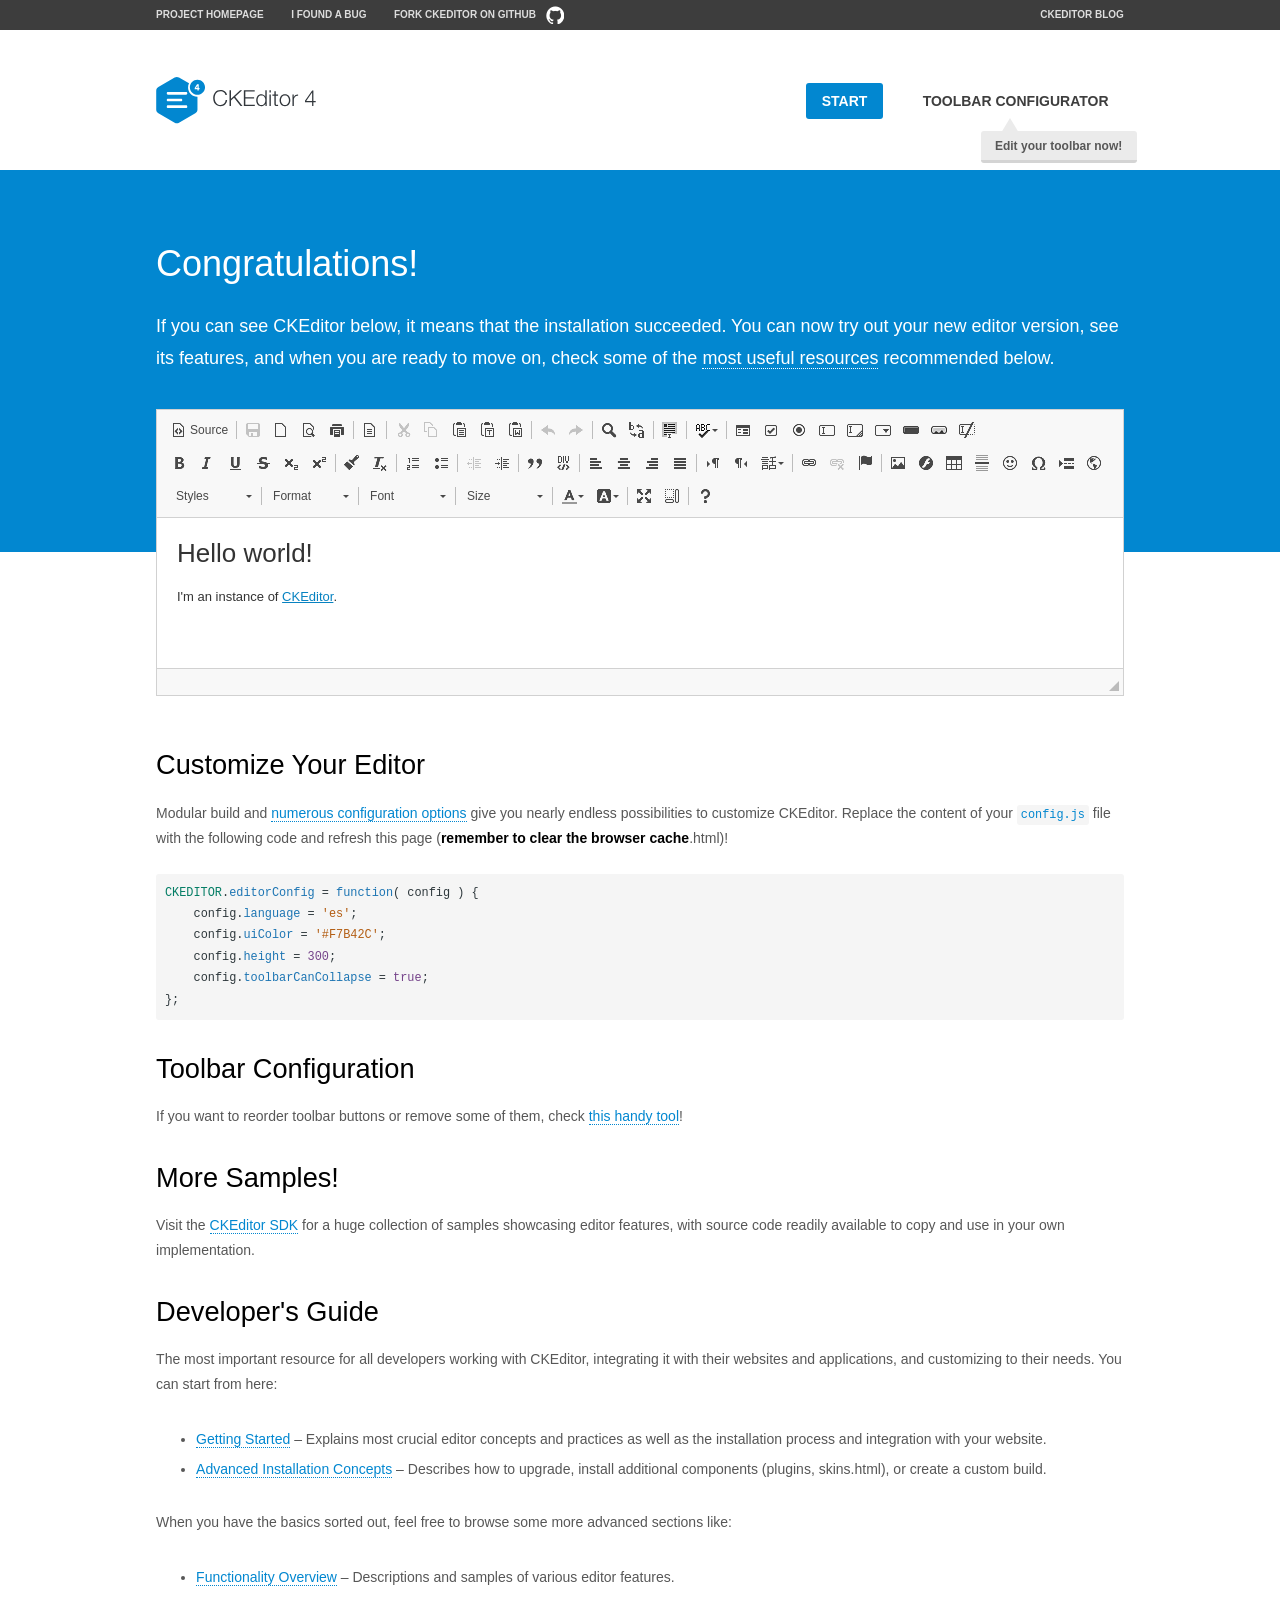
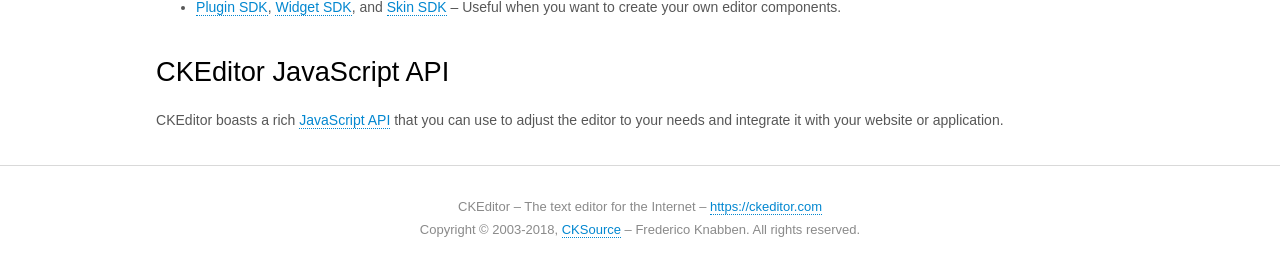
<file: Applaravel/public/admin_asset/ckeditor/samples/index.html>
<!DOCTYPE html>
<!--
Copyright (c) 2003-2018, CKSource - Frederico Knabben. All rights reserved.
For licensing, see LICENSE.md or https://ckeditor.com/legal/ckeditor-oss-license
-->
<html>
<head>
	<meta charset="utf-8">
	<title>CKEditor Sample</title>
	<script src="../ckeditor.js"></script>
	<script src="js/sample.js"></script>
	<link rel="stylesheet" href="css/samples.css">
	<link rel="stylesheet" href="toolbarconfigurator/lib/codemirror/neo.css">
</head>
<body id="main">

<nav class="navigation-a">
	<div class="grid-container">
		<ul class="navigation-a-left grid-width-70">
			<li><a href="https://ckeditor.com/ckeditor-4/">Project Homepage</a></li>
			<li><a href="https://github.com/ckeditor/ckeditor-dev/issues">I found a bug</a></li>
			<li><a href="http://github.com/ckeditor/ckeditor-dev" class="icon-pos-right icon-navigation-a-github">Fork CKEditor on GitHub</a></li>
		</ul>
		<ul class="navigation-a-right grid-width-30">
			<li><a href="https://ckeditor.com/blog/">CKEditor Blog</a></li>
		</ul>
	</div>
</nav>

<header class="header-a">
	<div class="grid-container">
		<h1 class="header-a-logo grid-width-30">
			<a href="index.html"><img src="img/logo.svg" onerror="this.src='img/logo.png'; this.onerror=null;" alt="CKEditor Sample"></a>
		</h1>

		<nav class="navigation-b grid-width-70">
			<ul>
				<li><a href="index.html" class="button-a button-a-background">Start</a></li>
				<li><a href="toolbarconfigurator/index.html" class="button-a">Toolbar configurator <span class="balloon-a balloon-a-nw">Edit your toolbar now!</span></a></li>
			</ul>
		</nav>
	</div>
</header>

<main>
	<div class="adjoined-top">
		<div class="grid-container">
			<div class="content grid-width-100">
				<h1>Congratulations!</h1>
				<p>
					If you can see CKEditor below, it means that the installation succeeded.
					You can now try out your new editor version, see its features, and when you are ready to move on, check some of the <a href="#sample-customize">most useful resources</a> recommended below.
				</p>
			</div>
		</div>
	</div>
	<div class="adjoined-bottom">
		<div class="grid-container">
			<div class="grid-width-100">
				<div id="editor">
					<h1>Hello world!</h1>
					<p>I'm an instance of <a href="https://ckeditor.com">CKEditor</a>.</p>
				</div>
			</div>
		</div>
	</div>

	<div class="grid-container">
		<div class="content grid-width-100">
			<section id="sample-customize">
				<h2>Customize Your Editor</h2>
				<p>Modular build and <a href="https://ckeditor.com/docs/ckeditor4/latest/guide/dev_configuration">numerous configuration options</a> give you nearly endless possibilities to customize CKEditor. Replace the content of your <code><a href="../config.js">config.js</a></code> file with the following code and refresh this page (<strong>remember to clear the browser cache</strong>.html)!</p>
		<pre class="cm-s-neo CodeMirror"><code><span style="padding-right: 0.1px;"><span class="cm-variable">CKEDITOR</span>.<span class="cm-property">editorConfig</span> <span class="cm-operator">=</span> <span class="cm-keyword">function</span>( <span class="cm-def">config</span> ) {</span>
<span style="padding-right: 0.1px;"><span class="cm-tab">	</span><span class="cm-variable-2">config</span>.<span class="cm-property">language</span> <span class="cm-operator">=</span> <span class="cm-string">'es'</span>;</span>
<span style="padding-right: 0.1px;"><span class="cm-tab">	</span><span class="cm-variable-2">config</span>.<span class="cm-property">uiColor</span> <span class="cm-operator">=</span> <span class="cm-string">'#F7B42C'</span>;</span>
<span style="padding-right: 0.1px;"><span class="cm-tab">	</span><span class="cm-variable-2">config</span>.<span class="cm-property">height</span> <span class="cm-operator">=</span> <span class="cm-number">300</span>;</span>
<span style="padding-right: 0.1px;"><span class="cm-tab">	</span><span class="cm-variable-2">config</span>.<span class="cm-property">toolbarCanCollapse</span> <span class="cm-operator">=</span> <span class="cm-atom">true</span>;</span>
<span style="padding-right: 0.1px;">};</span></code></pre>
			</section>

			<section>
				<h2>Toolbar Configuration</h2>
				<p>If you want to reorder toolbar buttons or remove some of them, check <a href="toolbarconfigurator/index.html">this handy tool</a>!</p>
			</section>

			<section>
				<h2>More Samples!</h2>
				<p>Visit the <a href="https://sdk.ckeditor.com">CKEditor SDK</a> for a huge collection of samples showcasing editor features, with source code readily available to copy and use in your own implementation.</p>
			</section>

			<section>
				<h2>Developer's Guide</h2>
				<p>The most important resource for all developers working with CKEditor, integrating it with their websites and applications, and customizing to their needs. You can start from here:</p>
				<ul>
					<li><a href="https://ckeditor.com/docs/ckeditor4/latest/guide/dev_installation.html">Getting Started</a> &ndash; Explains most crucial editor concepts and practices as well as the installation process and integration with your website.</li>
					<li><a href="https://ckeditor.com/docs/ckeditor4/latest/guide/dev_advanced_installation">Advanced Installation Concepts</a> &ndash; Describes how to upgrade, install additional components (plugins, skins.html), or create a custom build.</li>
				</ul>
					<p>When you have the basics sorted out, feel free to browse some more advanced sections like:</p>
				<ul>
					<li><a href="https://ckeditor.com/docs/ckeditor4/latest/guide/dev_features.html">Functionality Overview</a> &ndash; Descriptions and samples of various editor features.</li>
					<li><a href="https://ckeditor.com/docs/ckeditor4/latest/guide/plugin_sdk_intro.html">Plugin SDK</a>, <a href="https://ckeditor.com/docs/ckeditor4/latest/guide/widget_sdk_intro.html">Widget SDK</a>, and <a href="https://ckeditor.com/docs/ckeditor4/latest/guide/skin_sdk_intro.html">Skin SDK</a> &ndash; Useful when you want to create your own editor components.</li>
				</ul>
			</section>

			<section>
				<h2>CKEditor JavaScript API</h2>
				<p>CKEditor boasts a rich <a href="https://ckeditor.com/docs/ckeditor4/latest/api/index.html">JavaScript API</a> that you can use to adjust the editor to your needs and integrate it with your website or application.</p>
			</section>
		</div>
	</div>
</main>

<footer class="footer-a grid-container">
	<div class="grid-container">
		<p class="grid-width-100">
			CKEditor &ndash; The text editor for the Internet &ndash; <a class="samples" href="https://ckeditor.com/">https://ckeditor.com</a>
		</p>
		<p class="grid-width-100" id="copy">
			Copyright &copy; 2003-2018, <a class="samples" href="https://cksource.com/">CKSource</a> &ndash; Frederico Knabben. All rights reserved.
		</p>
	</div>
</footer>
<script>
	initSample();
</script>

</body>
</html>
</file>
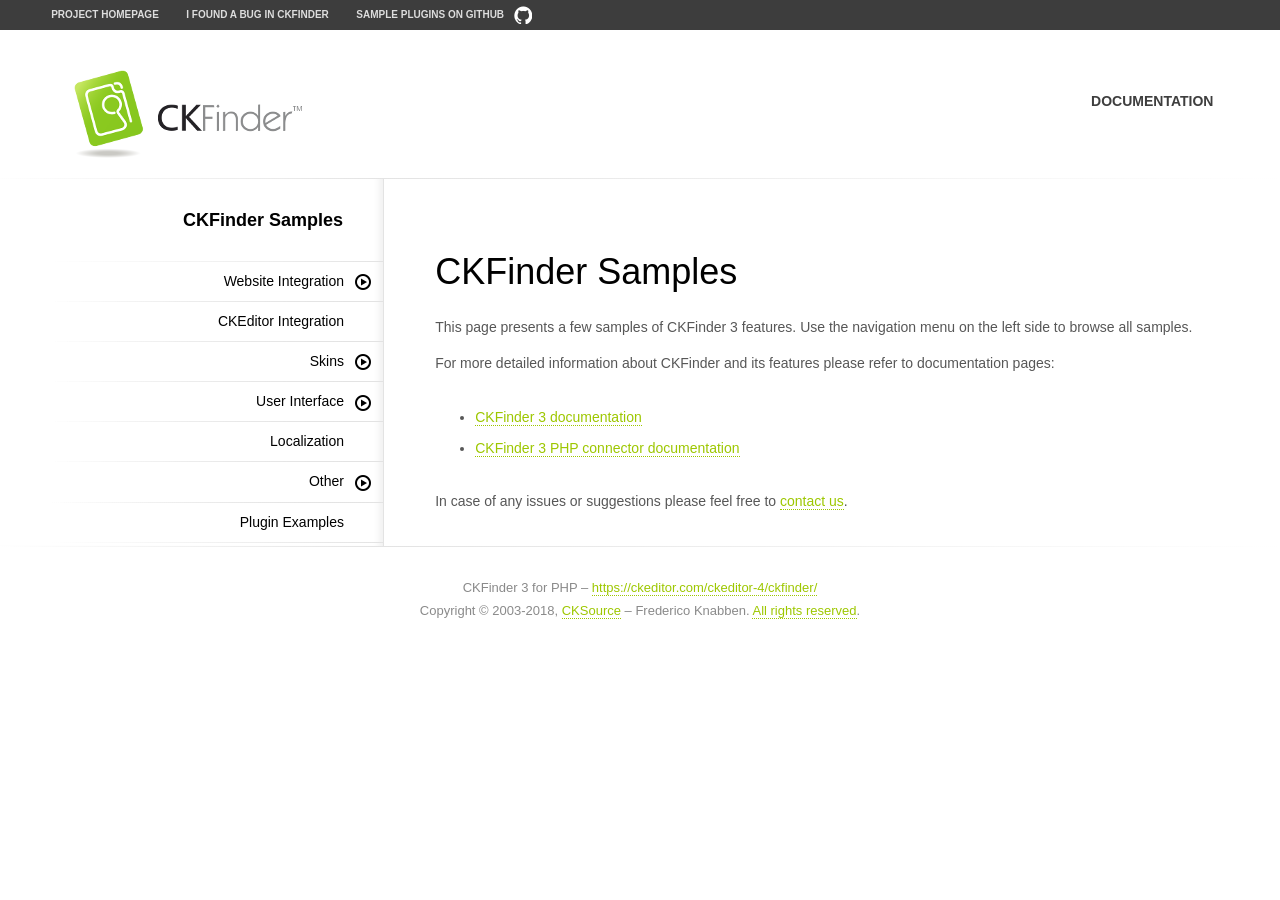
<file: Applaravel/public/admin_asset/ckfinder/samples/index.html>
<!DOCTYPE html>
<!--
Copyright (c) 2007-2018, CKSource - Frederico Knabben. All rights reserved.
For licensing, see LICENSE.html or https://ckeditor.com/sales/license/ckfinder
-->
<html>
<head>
	<meta charset="utf-8">
	<title>CKFinder 3 Samples</title>
	<meta name="viewport" content="width=device-width, initial-scale=1">
	<!--[if lt IE 9]>
	<script src="js/html5shiv.min.js"></script>
	<![endif]-->
	<link href="css/sample.css" rel="stylesheet">
<body>
<header class="header-a">
	<div class="grid-container">
		<h1 class="header-a-logo grid-width-30">
			<a href="index.html"><img src="img/logo.png" alt="CKFinder Logo"></a>
		</h1>
		<nav class="navigation-b grid-width-70">
			<ul>
				<li><a href="https://docs.ckeditor.com/ckfinder/ckfinder3/" class="button-a">Documentation</a></li>
			</ul>
		</nav>
	</div>
</header>
<main class="grid-container">
	<nav class="tree-a tree-a-layout grid-width-30">
		<h1>CKFinder Samples</h1>
		<h2>Website Integration</h2>
		<ul>
			<li><a href="widget.html">Widget</a></li>
			<li><a href="popups.html">Popup</a></li>
			<li><a href="modals.html">Modal</a></li>
			<li><a href="full-page.html">Full Page</a></li>
		</ul>
		<h2 class="tree-a-no-sub"><a href="ckeditor.html">CKEditor Integration</a></h2>
		<h2>Skins</h2>
		<ul>
			<li><a href="skins-moono.html">Moono</a></li>
			<li><a href="skins-jquery-mobile.html">jQuery Mobile</a></li>
		</ul>
		<h2>User Interface</h2>
		<ul>
			<li><a href="user-interface-default.html">Default</a></li>
			<li><a href="user-interface-compact.html">Compact</a></li>
			<li><a href="user-interface-mobile.html">Mobile</a></li>
			<li><a href="user-interface-listview.html">List View</a></li>
		</ul>
		<h2 class="tree-a-no-sub"><a href="localization.html">Localization</a></h2>
		<h2>Other</h2>
		<ul>
			<li><a href="other-read-only.html">Read-only Mode</a></li>
			<li><a href="other-custom-configuration.html">Custom Configuration</a></li>
		</ul>
		<h2 class="tree-a-no-sub"><a href="plugin-examples.html">Plugin Examples</a></h2>
	</nav>
	<section class="content grid-width-70">
		<h1>CKFinder Samples</h1>
		<p>This page presents a few samples of CKFinder 3 features. Use the navigation menu on the left side to browse all samples.</p>
		<p>For more detailed information about CKFinder and its features please refer to documentation pages:</p>
		<ul>
			<li><a href="https://docs.ckeditor.com/ckfinder/ckfinder3/">CKFinder 3 documentation</a></li>
			<li><a href="https://docs.ckeditor.com/ckfinder/ckfinder3-php/">CKFinder 3 PHP connector documentation</a></li>
		</ul>
		<p>In case of any issues or suggestions please feel free to <a href="http://cksource.com/contact">contact us</a>.</p>
	</section>
</main>
<footer class="footer-a grid-container">
	<div class="grid-container">
		<p class="grid-width-100">
			CKFinder 3 for PHP &ndash; <a href="https://ckeditor.com/ckeditor-4/ckfinder/">https://ckeditor.com/ckeditor-4/ckfinder/</a>
		</p>
		<p class="grid-width-100">
			Copyright &copy; 2003-2018, <a class="samples" href="http://cksource.com/">CKSource</a> &ndash; Frederico
			Knabben. <a href="https://ckeditor.com/sales/license/ckfinder">All rights reserved</a>.
		</p>
	</div>
</footer>
<nav class="navigation-a">
	<div class="grid-container">
		<ul class="navigation-a-left grid-width-70">
			<li><a href="https://ckeditor.com/ckeditor-4/ckfinder/">Project Homepage</a></li>
			<li class="global-is-mobile-hidden"><a href="https://github.com/ckfinder/ckfinder/issues">I found a bug in CKFinder</a></li>
			<li class="global-is-mobile-hidden"><a class="icon-pos-right icon-navigation-a-github" href="https://github.com/ckfinder/ckfinder-docs-samples">Sample Plugins on GitHub</a></li>
		</ul>
	</div>
</nav>

<script src="js/sf.js"></script>
<script src="js/tree-a.js"></script>

</body>
</html>
</file>
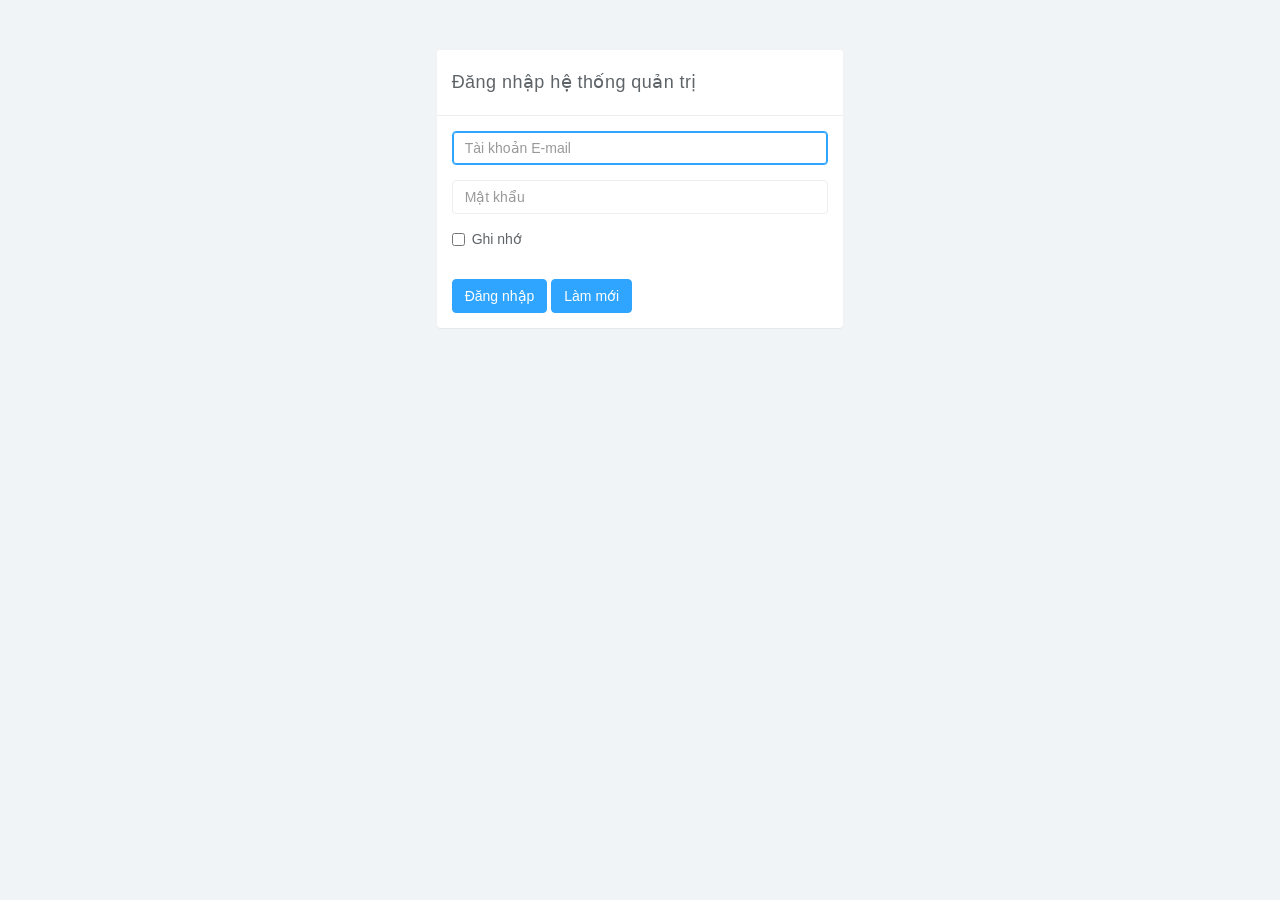
<file: Applaravel/resources/views/data/quantri/index.html>
<!DOCTYPE html>
<html>
    <head>
        <meta charset="utf-8">
        <meta name="viewport" content="width=device-width, initial-scale=1">
        <title>Vietpro Mobile Shop</title>

        <link href="css/bootstrap.min.css" rel="stylesheet">
        <link href="css/datepicker3.css" rel="stylesheet">
        <link href="css/styles.css" rel="stylesheet">

        <!--[if lt IE 9]>
        <script src="js/html5shiv.js"></script>
        <script src="js/respond.min.js"></script>
        <![endif]-->

    </head>

    <body>

        <div class="row">
            <div class="col-xs-10 col-xs-offset-1 col-sm-8 col-sm-offset-2 col-md-4 col-md-offset-4">
                <div class="login-panel panel panel-default">
                    <div class="panel-heading">Đăng nhập hệ thống quản trị</div>
                    <div class="panel-body">
                        <form method="post" role="form">
                            <fieldset>
                                <div class="form-group">
                                    <input class="form-control" placeholder="Tài khoản E-mail" name="email" type="email" autofocus="" required="">
                                </div>
                                <div class="form-group">
                                    <input class="form-control" placeholder="Mật khẩu" name="mk" type="password" required="">
                                </div>
                                <div class="checkbox">
                                    <label>
                                        <input name="check" type="checkbox" value="Remember Me">Ghi nhớ
                                    </label>
                                </div>
                                <br/>
                                <input type="submit" name="submit" value="Đăng nhập" class="btn btn-primary">
                                <input type="reset" name="resset" value="Làm mới" class="btn btn-primary" />							
                            </fieldset>
                        </form>
                    </div>
                </div>
            </div><!-- /.col-->
        </div><!-- /.row -->	



        <script src="js/jquery-1.11.1.min.js"></script>
        <script src="js/bootstrap.min.js"></script>
        <script src="js/chart.min.js"></script>
        <script src="js/chart-data.js"></script>
        <script src="js/easypiechart.js"></script>
        <script src="js/easypiechart-data.js"></script>
        <script src="js/bootstrap-datepicker.js"></script>
        <script>
            !function ($) {
                $(document).on("click", "ul.nav li.parent > a > span.icon", function () {
                    $(this).find('em:first').toggleClass("glyphicon-minus");
                });
                $(".sidebar span.icon").find('em:first').addClass("glyphicon-plus");
            }(window.jQuery);

            $(window).on('resize', function () {
                if ($(window).width() > 768)
                    $('#sidebar-collapse').collapse('show')
            })
            $(window).on('resize', function () {
                if ($(window).width() <= 767)
                    $('#sidebar-collapse').collapse('hide')
            })
        </script>	
    </body>

</html>
</file>
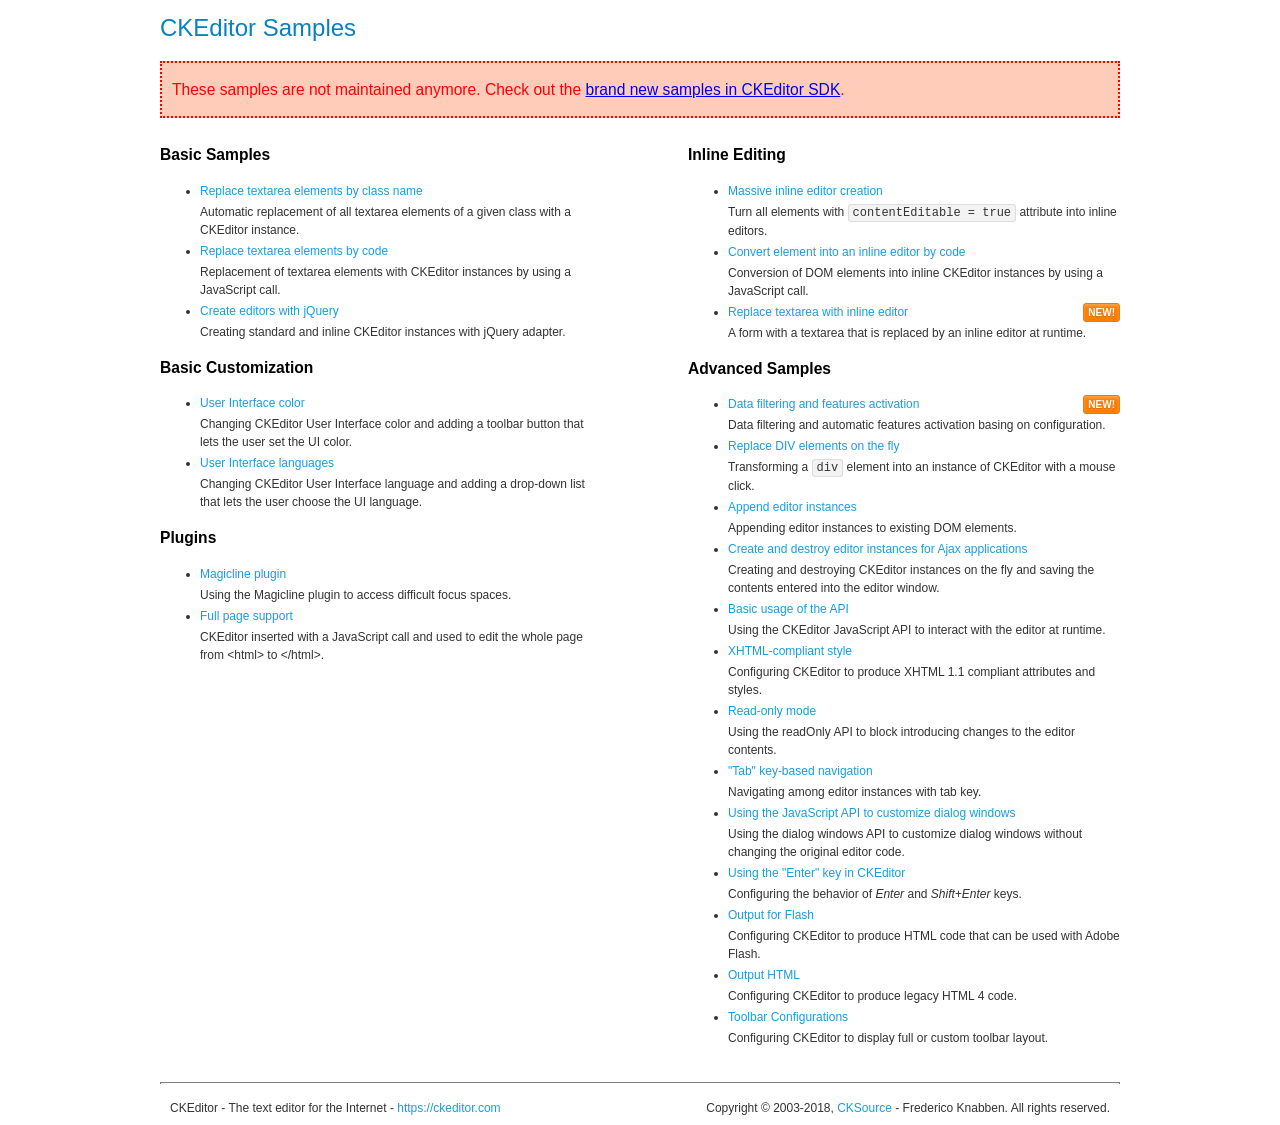
<file: Applaravel/public/admin_asset/ckeditor/samples/old/index.html>
<!DOCTYPE html>
<!--
Copyright (c) 2003-2018, CKSource - Frederico Knabben. All rights reserved.
For licensing, see LICENSE.md or https://ckeditor.com/legal/ckeditor-oss-license
-->
<html>
<head>
	<meta charset="utf-8">
	<title>CKEditor Samples</title>
	<link rel="stylesheet" href="sample.css">
</head>
<body>
	<h1 class="samples">
		CKEditor Samples
	</h1>
	<div class="warning deprecated">
		These samples are not maintained anymore. Check out the <a href="https://sdk.ckeditor.com/">brand new samples in CKEditor SDK</a>.
	</div>
	<div class="twoColumns">
		<div class="twoColumnsLeft">
			<h2 class="samples">
				Basic Samples
			</h2>
			<dl class="samples">
				<dt><a class="samples" href="replacebyclass.html">Replace textarea elements by class name</a></dt>
				<dd>Automatic replacement of all textarea elements of a given class with a CKEditor instance.</dd>

				<dt><a class="samples" href="replacebycode.html">Replace textarea elements by code</a></dt>
				<dd>Replacement of textarea elements with CKEditor instances by using a JavaScript call.</dd>

				<dt><a class="samples" href="jquery.html">Create editors with jQuery</a></dt>
				<dd>Creating standard and inline CKEditor instances with jQuery adapter.</dd>
			</dl>

			<h2 class="samples">
				Basic Customization
			</h2>
			<dl class="samples">
				<dt><a class="samples" href="uicolor.html">User Interface color</a></dt>
				<dd>Changing CKEditor User Interface color and adding a toolbar button that lets the user set the UI color.</dd>

				<dt><a class="samples" href="uilanguages.html">User Interface languages</a></dt>
				<dd>Changing CKEditor User Interface language and adding a drop-down list that lets the user choose the UI language.</dd>
			</dl>


			<h2 class="samples">Plugins</h2>
<dl class="samples">
<dt><a class="samples" href="magicline/magicline.html">Magicline plugin</a></dt>
<dd>Using the Magicline plugin to access difficult focus spaces.</dd>

<dt><a class="samples" href="wysiwygarea/fullpage.html">Full page support</a></dt>
<dd>CKEditor inserted with a JavaScript call and used to edit the whole page from &lt;html&gt; to &lt;/html&gt;.</dd>
</dl>
		</div>
		<div class="twoColumnsRight">
			<h2 class="samples">
				Inline Editing
			</h2>
			<dl class="samples">
				<dt><a class="samples" href="inlineall.html">Massive inline editor creation</a></dt>
				<dd>Turn all elements with <code>contentEditable = true</code> attribute into inline editors.</dd>

				<dt><a class="samples" href="inlinebycode.html">Convert element into an inline editor by code</a></dt>
				<dd>Conversion of DOM elements into inline CKEditor instances by using a JavaScript call.</dd>

				<dt><a class="samples" href="inlinetextarea.html">Replace textarea with inline editor</a> <span class="new">New!</span></dt>
				<dd>A form with a textarea that is replaced by an inline editor at runtime.</dd>

				
			</dl>

			<h2 class="samples">
				Advanced Samples
			</h2>
			<dl class="samples">
				<dt><a class="samples" href="datafiltering.html">Data filtering and features activation</a> <span class="new">New!</span></dt>
				<dd>Data filtering and automatic features activation basing on configuration.</dd>

				<dt><a class="samples" href="divreplace.html">Replace DIV elements on the fly</a></dt>
				<dd>Transforming a <code>div</code> element into an instance of CKEditor with a mouse click.</dd>

				<dt><a class="samples" href="appendto.html">Append editor instances</a></dt>
				<dd>Appending editor instances to existing DOM elements.</dd>

				<dt><a class="samples" href="ajax.html">Create and destroy editor instances for Ajax applications</a></dt>
				<dd>Creating and destroying CKEditor instances on the fly and saving the contents entered into the editor window.</dd>

				<dt><a class="samples" href="api.html">Basic usage of the API</a></dt>
				<dd>Using the CKEditor JavaScript API to interact with the editor at runtime.</dd>

				<dt><a class="samples" href="xhtmlstyle.html">XHTML-compliant style</a></dt>
				<dd>Configuring CKEditor to produce XHTML 1.1 compliant attributes and styles.</dd>

				<dt><a class="samples" href="readonly.html">Read-only mode</a></dt>
				<dd>Using the readOnly API to block introducing changes to the editor contents.</dd>

				<dt><a class="samples" href="tabindex.html">"Tab" key-based navigation</a></dt>
				<dd>Navigating among editor instances with tab key.</dd>


				
<dt><a class="samples" href="dialog/dialog.html">Using the JavaScript API to customize dialog windows</a></dt>
<dd>Using the dialog windows API to customize dialog windows without changing the original editor code.</dd>

<dt><a class="samples" href="enterkey/enterkey.html">Using the &quot;Enter&quot; key in CKEditor</a></dt>
<dd>Configuring the behavior of <em>Enter</em> and <em>Shift+Enter</em> keys.</dd>

<dt><a class="samples" href="htmlwriter/outputforflash.html">Output for Flash</a></dt>
<dd>Configuring CKEditor to produce HTML code that can be used with Adobe Flash.</dd>

<dt><a class="samples" href="htmlwriter/outputhtml.html">Output HTML</a></dt>
<dd>Configuring CKEditor to produce legacy HTML 4 code.</dd>

<dt><a class="samples" href="toolbar/toolbar.html">Toolbar Configurations</a></dt>
<dd>Configuring CKEditor to display full or custom toolbar layout.</dd>

			</dl>
		</div>
	</div>
	<div id="footer">
		<hr>
		<p>
			CKEditor - The text editor for the Internet - <a class="samples" href="https://ckeditor.com/">https://ckeditor.com</a>
		</p>
		<p id="copy">
			Copyright &copy; 2003-2018, <a class="samples" href="https://cksource.com/">CKSource</a> - Frederico Knabben. All rights reserved.
		</p>
	</div>
</body>
</html>
</file>
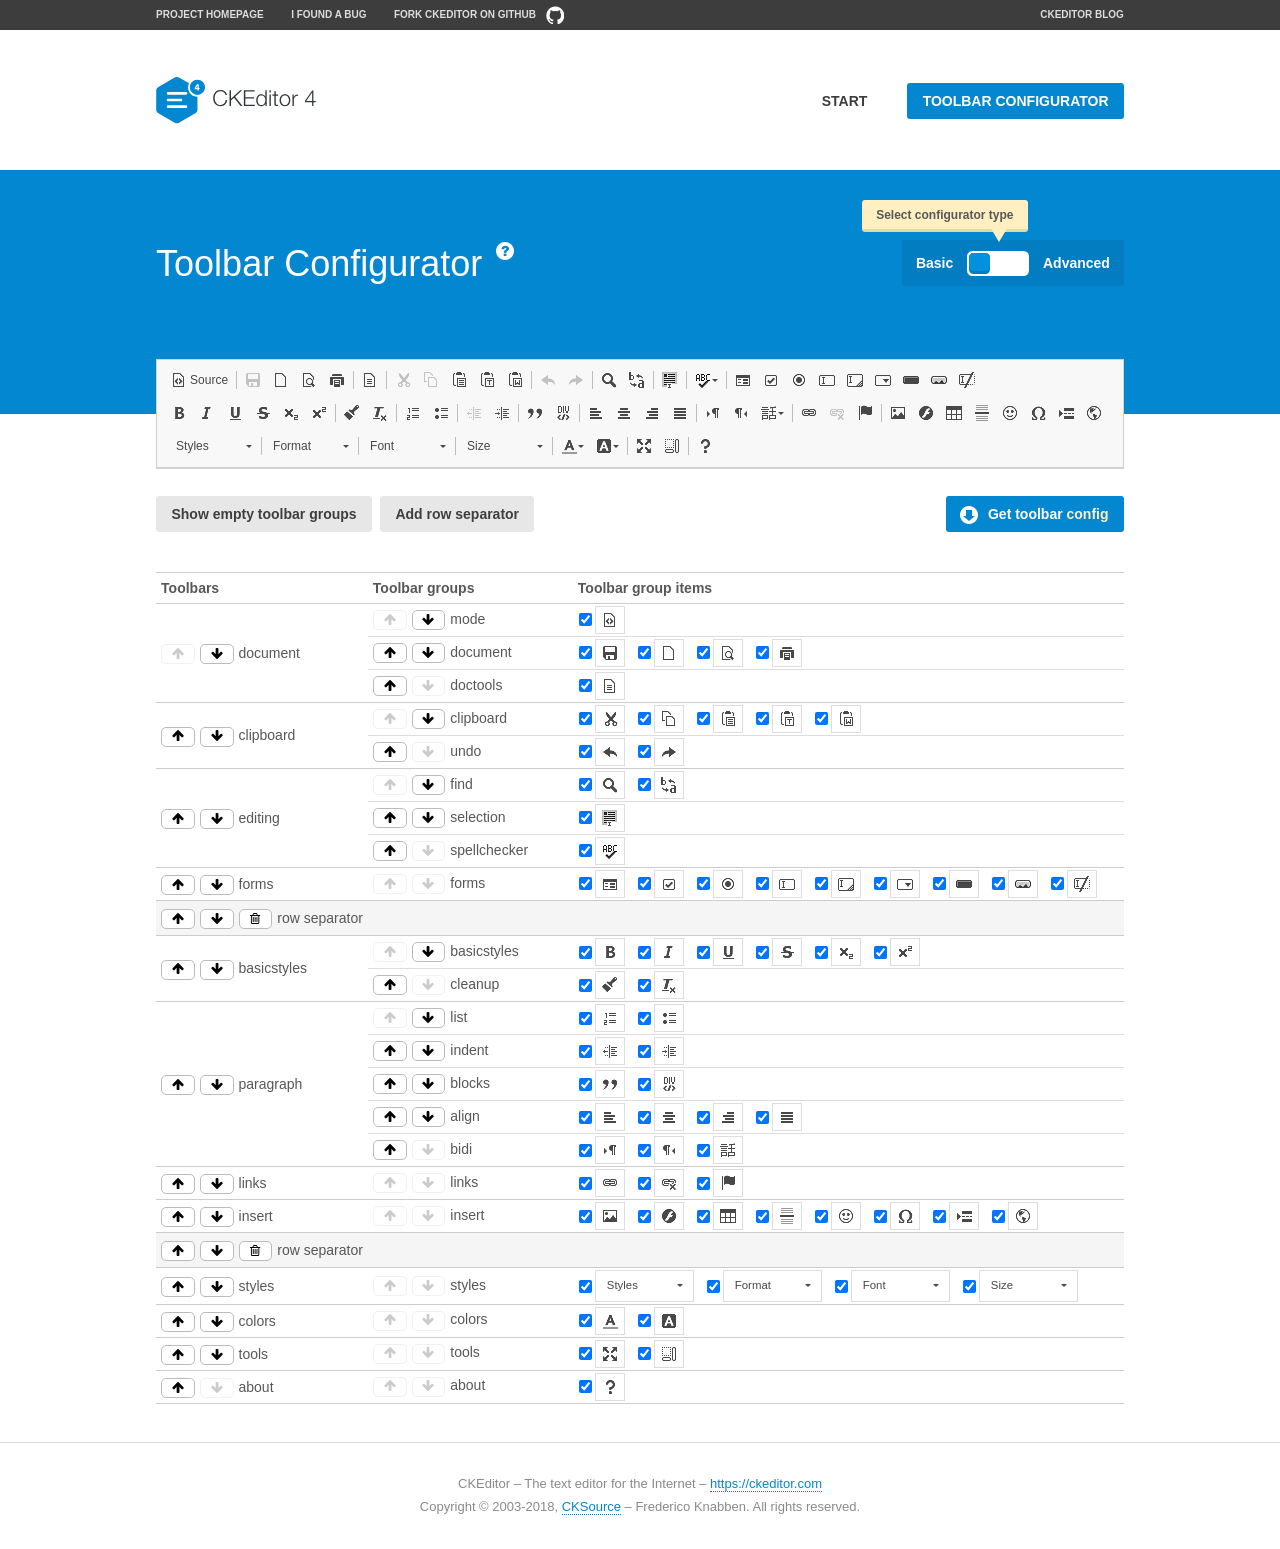
<file: Applaravel/public/admin_asset/ckeditor/samples/toolbarconfigurator/index.html>
<!DOCTYPE html>
<!--
Copyright (c) 2003-2018, CKSource - Frederico Knabben. All rights reserved.
For licensing, see LICENSE.md or https://ckeditor.com/legal/ckeditor-oss-license
-->
<!--[if IE 8]><html class="ie8"><![endif]-->
<!--[if gt IE 8]><html><![endif]-->
<!--[if !IE]><!--><html><!--<![endif]-->
<head>
	<meta charset="utf-8">
	<title>Toolbar Configurator</title>
	<script src="../../ckeditor.js"></script>
	<script>
		if ( CKEDITOR.env.ie && CKEDITOR.env.version < 9 )
			CKEDITOR.tools.enableHtml5Elements( document );
	</script>
	<link rel="stylesheet" href="lib/codemirror/codemirror.css">
	<link rel="stylesheet" href="lib/codemirror/show-hint.css">
	<link rel="stylesheet" href="lib/codemirror/neo.css">
	<link rel="stylesheet" href="css/fontello.css">
	<link rel="stylesheet" href="../css/samples.css">
</head>
<body id="toolbar">

<nav class="navigation-a">
	<div class="grid-container">
		<ul class="navigation-a-left grid-width-70">
			<li><a href="https://ckeditor.com/ckeditor-4/">Project Homepage</a></li>
			<li><a href="https://github.com/ckeditor/ckeditor-dev/issues">I found a bug</a></li>
			<li><a href="http://github.com/ckeditor/ckeditor-dev" class="icon-pos-right icon-navigation-a-github">Fork CKEditor on GitHub</a></li>
		</ul>
		<ul class="navigation-a-right grid-width-30">
			<li><a href="https://ckeditor.com/blog/">CKEditor Blog</a></li>
		</ul>
	</div>
</nav>

<header class="header-a">
	<div class="grid-container">
		<h1 class="header-a-logo grid-width-30">
			<a href="../index.html"><img src="../img/logo.svg" onerror="this.src='../img/logo.png'; this.onerror=null;" alt="CKEditor Logo"></a>
		</h1>
		<nav class="navigation-b grid-width-70">
			<ul>
				<li><a href="../index.html"  class="button-a">Start</a></li>
				<li><a href="index.html"  class="button-a button-a-background">Toolbar configurator</a></li>
			</ul>
		</nav>
	</div>
</header>

<main>
	<div class="adjoined-top">
		<div class="grid-container">
			<div class="content grid-width-100">
				<div class="grid-container-nested">
					<h1 class="grid-width-60">
						Toolbar Configurator
						<a href="#help-content" type="button" title="Configurator help" id="help" class="button-a button-a-background button-a-no-text icon-pos-left icon-question-mark">Help</a>
					</h1>

					<div class="grid-width-40 grid-switch-magic">
						<div class="switch">
							<span class="balloon-a balloon-a-se">Select configurator type</span>
							<input type="radio" name="radio" data-num="1" id="radio-basic" />
							<input type="radio" name="radio" data-num="2" id="radio-advanced" />
							<label data-for="1" for="radio-basic">Basic</label>
							<span class="switch-inner">
								<span class="handler"></span>
							</span>
							<label data-for="2" for="radio-advanced">Advanced</label>
						</div>
					</div>
				</div>
			</div>
		</div>
	</div>
	<div class="adjoined-bottom">
		<div class="grid-container">
			<div class="grid-width-100">
				<div class="editors-container">
					<div id="editor-basic"></div>
					<div id="editor-advanced"></div>
				</div>
			</div>
		</div>
	</div>

	<div class="grid-container configurator">
		<div class="content grid-width-100">
			<div class="configurator">
				<div>
					<div id="toolbarModifierWrapper"></div>
				</div>
			</div>
		</div>
	</div>

	<div id="help-content">
		<div class="grid-container">
			<div class="grid-width-100">
				<h2>What Am I Doing Here?</h2>

				<div class="grid-container grid-container-nested">
					<div class="basic">
						<div class="grid-width-50">
							<p>Arrange <a href="https://ckeditor.com/docs/ckeditor4/latest/api/CKEDITOR_config.html#cfg-toolbarGroups">toolbar groups</a>, toggle <a href="https://ckeditor.com/docs/ckeditor4/latest/api/CKEDITOR_config.html#cfg-removeButtons">button visibility</a> according to your needs and get your toolbar configuration.</p>
							<p>You can replace the content of the <a href="../../config.js"><code>config.js</code></a> file with the generated configuration. If you already set some configuration options you will need to merge both configurations.</p>
						</div>
						<div class="grid-width-50">
							<p>Read more about different ways of <a href="https://ckeditor.com/docs/ckeditor4/latest/guide/dev_configuration.html">setting configuration</a> and do not forget about <strong>clearing browser cache</strong>.</p>
							<p>Arranging toolbar groups is the recommended way of configuring the toolbar, but if you need more freedom you can use the <a href="#advanced">advanced configurator</a>.</p>
						</div>
					</div>
					<div class="advanced" style="display: none;">
						<div class="grid-width-50">
							<p>With this code editor you can edit your <a href="https://ckeditor.com/docs/ckeditor4/latest/api/CKEDITOR_config.html#cfg-toolbar">toolbar configuration</a> live.</p>
							<p>You can replace the content of the <a href="../../config.js"><code>config.js</code></a> file with the generated configuration. If you already set some configuration options you will need to merge both configurations.</p>
						</div>
						<div class="grid-width-50">
							<p>Read more about different ways of <a href="https://ckeditor.com/docs/ckeditor4/latest/guide/dev_configuration.html">setting configuration</a> and do not forget about <strong>clearing browser cache</strong>.</p>
						</div>
					</div>
				</div>

				<p class="grid-container grid-container-nested">
					<button type="button" class="help-content-close grid-width-100 button-a button-a-background">Got it. Let's play!</button>
				</p>
			</div>
		</div>
	</div>
</main>

<footer class="footer-a grid-container">
	<p class="grid-width-100">
		CKEditor &ndash; The text editor for the Internet &ndash; <a class="samples" href="https://ckeditor.com/">https://ckeditor.com</a>
	</p>
	<p class="grid-width-100" id="copy">
		Copyright &copy; 2003-2018, <a class="samples" href="https://cksource.com/">CKSource</a> &ndash; Frederico Knabben. All rights reserved.
	</p>
</footer>

<script src="lib/codemirror/codemirror.js"></script>
<script src="lib/codemirror/javascript.js"></script>
<script src="lib/codemirror/show-hint.js"></script>

<script src="js/fulltoolbareditor.js"></script>
<script src="js/abstracttoolbarmodifier.js"></script>
<script src="js/toolbarmodifier.js"></script>
<script src="js/toolbartextmodifier.js"></script>
<script src="../js/sf.js"></script>

<script>
	( function() {
		'use strict';

		var mode = ( window.location.hash.substr( 1 ) === 'advanced' ) ? 'advanced' : 'basic',
			configuratorSection = CKEDITOR.document.findOne( 'main > .grid-container.configurator' ),
			basicInstruction = CKEDITOR.document.findOne( '#help-content .basic' ),
			advancedInstruction = CKEDITOR.document.findOne( '#help-content .advanced' ),

			// Configurator mode switcher.
			modeSwitchBasic = CKEDITOR.document.getById( 'radio-basic' ),
			modeSwitchAdvanced = CKEDITOR.document.getById( 'radio-advanced' );

		// Initial setup
		function updateSwitcher() {
			if ( mode === 'advanced' ) {
				modeSwitchAdvanced.$.checked = true;
			} else {
				modeSwitchBasic.$.checked = true;
			}
		}

		updateSwitcher();

		CKEDITOR.document.getWindow().on( 'hashchange', function( e ) {
			var hash = window.location.hash.substr( 1 );
			if ( !( hash === 'advanced' || hash === 'basic' ) ) {
				return;
			}
			mode = hash;
			onToolbarsDone( mode );
		} );

		CKEDITOR.document.getWindow().on( 'resize', function() {
			updateToolbar( ( mode === 'basic' ? toolbarModifier : toolbarTextModifier )[ 'editorInstance' ] );
		} );

		function onRefresh( modifier ) {
			modifier = modifier || this;

			if ( mode === 'basic' && modifier instanceof ToolbarConfigurator.ToolbarTextModifier ) {
				return;
			}

			// CodeMirror container becomes visible, so we need to refresh and to avoid rendering problems.
			if ( mode === 'advanced' && modifier instanceof ToolbarConfigurator.ToolbarTextModifier ) {
				modifier.codeContainer.refresh();
			}

			updateToolbar( modifier.editorInstance );
		}

		function updateToolbar( editor ) {
			var editorContainer = editor.container;

			// Not always editor is loaded.
			if ( !editorContainer ) {
				return;
			}

			var displayStyle = editorContainer.getStyle( 'display' );

			editorContainer.setStyle( 'display', 'block' );

			var newHeight = editorContainer.getSize( 'height' );

			var newMarginTop = parseInt( editorContainer.getComputedStyle( 'margin-top' ), 10 );
			newMarginTop = ( isNaN( newMarginTop ) ? 0 : Number( newMarginTop ) );

			var newMarginBottom = parseInt( editorContainer.getComputedStyle( 'margin-bottom' ), 10 );
			newMarginBottom = ( isNaN( newMarginBottom ) ? 0 : Number( newMarginBottom ) );

			var result = newHeight + newMarginTop + newMarginBottom;

			editorContainer.setStyle( 'display', displayStyle );

			editor.container.getAscendant( 'div' ).setStyle( 'height', result + 'px' );
		}

		var toolbarModifier = new ToolbarConfigurator.ToolbarModifier( 'editor-basic' );

		var done = 0;
		toolbarModifier.init( onToolbarInit );
		toolbarModifier.onRefresh = onRefresh;

		CKEDITOR.document.getById( 'toolbarModifierWrapper' ).append( toolbarModifier.mainContainer );

		var toolbarTextModifier = new ToolbarConfigurator.ToolbarTextModifier( 'editor-advanced' );
		toolbarTextModifier.init( onToolbarInit );
		toolbarTextModifier.onRefresh = onRefresh;

		function onToolbarInit() {
			if ( ++done === 2 ) {
				onToolbarsDone();

				positionSticky.watch( CKEDITOR.document.findOne( '.toolbar' ), function() {
					return mode === 'advanced';
				} );
			}
		}

		function onToolbarsDone() {
			if ( mode === 'basic' ) {
				toggleModeBasic( false );
			} else {
				toggleModeAdvanced( false );
			}

			updateSwitcher();

			setTimeout( function() {
				CKEDITOR.document.findOne( '.editors-container' ).addClass( 'active' );
				CKEDITOR.document.findOne( '#toolbarModifierWrapper' ).addClass( 'active' );
			}, 200 );
		}

		CKEDITOR.document.getById( 'toolbarModifierWrapper' ).append( toolbarTextModifier.mainContainer );

		function toogleModeSwitch( onElement, offElement, onModifier, offModifier ) {
			onElement.addClass( 'fancy-button-active' );
			offElement.removeClass( 'fancy-button-active' );

			onModifier.showUI();
			offModifier.hideUI();
		}

		function toggleModeBasic( callOnRefresh ) {
			callOnRefresh = ( callOnRefresh !== false );
			mode = 'basic';
			window.location.hash = '#basic';
			toogleModeSwitch( modeSwitchBasic, modeSwitchAdvanced, toolbarModifier, toolbarTextModifier );

			configuratorSection.removeClass( 'freed-width' );
			basicInstruction.show();
			advancedInstruction.hide();

			callOnRefresh && onRefresh( toolbarModifier );
		}

		function toggleModeAdvanced( callOnRefresh ) {
			callOnRefresh = ( callOnRefresh !== false );
			mode = 'advanced';
			window.location.hash = '#advanced';
			toogleModeSwitch( modeSwitchAdvanced, modeSwitchBasic, toolbarTextModifier, toolbarModifier );

			configuratorSection.addClass( 'freed-width' );
			advancedInstruction.show();
			basicInstruction.hide();

			callOnRefresh && onRefresh( toolbarTextModifier );
		}

		modeSwitchBasic.on( 'click', toggleModeBasic );
		modeSwitchAdvanced.on( 'click', toggleModeAdvanced );

		//
		// Position:sticky for the toolbar.
		//

		// Will make elements behave like they were styled with position:sticky.
		var positionSticky = {
			// Store object: {
			// 		element: CKEDITOR.dom.element, // Element which will float.
			// 		placeholder: CKEDITOR.dom.element, // Placeholder which is place to prevent page bounce.
			// 		isFixed: boolean // Whether element float now.
			// }
			watched: [],

			active: [],

			staticContainer: null,

			init: function() {
				var element = CKEDITOR.dom.element.createFromHtml(
					'<div class="staticContainer">' +
						'<div class="grid-container" >' +
							'<div class="grid-width-100">' +
								'<div class="inner"></div>' +
							'</div>' +
						'</div>' +
					'</div>' );

				this.staticContainer = element.findOne( '.inner' );

				CKEDITOR.document.getBody().append( element );
			},

			watch: function( element, preventFunc ) {
				this.watched.push( {
					element: element,
					placeholder: new CKEDITOR.dom.element( 'div' ),
					isFixed: false,
					preventFunc: preventFunc
				} );
			},

			checkAll: function() {
				for ( var i = 0; i < this.watched.length; i++ ) {
					this.check( this.watched[ i ] );
				}
			},

			check: function( element ) {
				var isFixed = element.isFixed;
				var shouldBeFixed = this.shouldBeFixed( element );

				// Nothing to be done.
				if ( isFixed === shouldBeFixed ) {
					return;
				}

				var placeholder = element.placeholder;

				if ( isFixed ) {
					// Unfixing.

					element.element.insertBefore( placeholder );
					placeholder.remove();

					element.element.removeStyle( 'margin' );

					this.active.splice( CKEDITOR.tools.indexOf( this.active, element ), 1 );

				} else {
					// Fixing.
					placeholder.setStyle( 'width', element.element.getSize( 'width' ) + 'px' );
					placeholder.setStyle( 'height', element.element.getSize( 'height' ) + 'px' );
					placeholder.setStyle( 'margin-bottom', element.element.getComputedStyle( 'margin-bottom' ) );
					placeholder.setStyle( 'display', element.element.getComputedStyle( 'display' ) );
					placeholder.insertAfter( element.element );

					this.staticContainer.append( element.element );

					this.active.push( element );
				}

				element.isFixed = !element.isFixed;
			},

			shouldBeFixed: function( element ) {
				if ( element.preventFunc && element.preventFunc() ) {
					return false;
				}

				// If element is already fixed we are checking it's placeholder.
				var related = ( element.isFixed ? element.placeholder : element.element ),
					clientRect = related.$.getBoundingClientRect(),
					staticHeight = this.staticContainer.getSize('height' ),
					elemHeight = element.element.getSize( 'height' );

				if ( element.isFixed ) {
					return ( clientRect.top + elemHeight < staticHeight );
				} else {
					return ( clientRect.top < staticHeight );
				}
			}
		};

		positionSticky.init();

		CKEDITOR.document.getWindow().on( 'scroll',
			new CKEDITOR.tools.eventsBuffer( 100, positionSticky.checkAll, positionSticky ).input
		);

		// Make the toolbar sticky.
		positionSticky.watch( CKEDITOR.document.findOne( '.editors-container' ) );

		// Help button and help-content.
		( function() {
			var helpButton = CKEDITOR.document.getById( 'help' ),
				helpContent = CKEDITOR.document.getById( 'help-content' );

			// Don't show help button on IE8 because it's unsupported by Pico Modal.
			if ( CKEDITOR.env.ie && CKEDITOR.env.version == 8 ) {
				helpButton.hide();
			} else {
				// Display help modal when the button is clicked.
				helpButton.on( 'click', function( evt ) {
					SF.modal( {
						// Clone modal content from DOM.
						content: helpContent.getHtml(),

						afterCreate: function( modal ) {
							// Enable modal content button to close the modal.
							new CKEDITOR.dom.element( modal.modalElem() ).findOne( '.help-content-close' ).once( 'click', modal.close );
						}
					} ).show();
				} );
			}
		} )();
	} )();
</script>
</body>
</html>
</file>
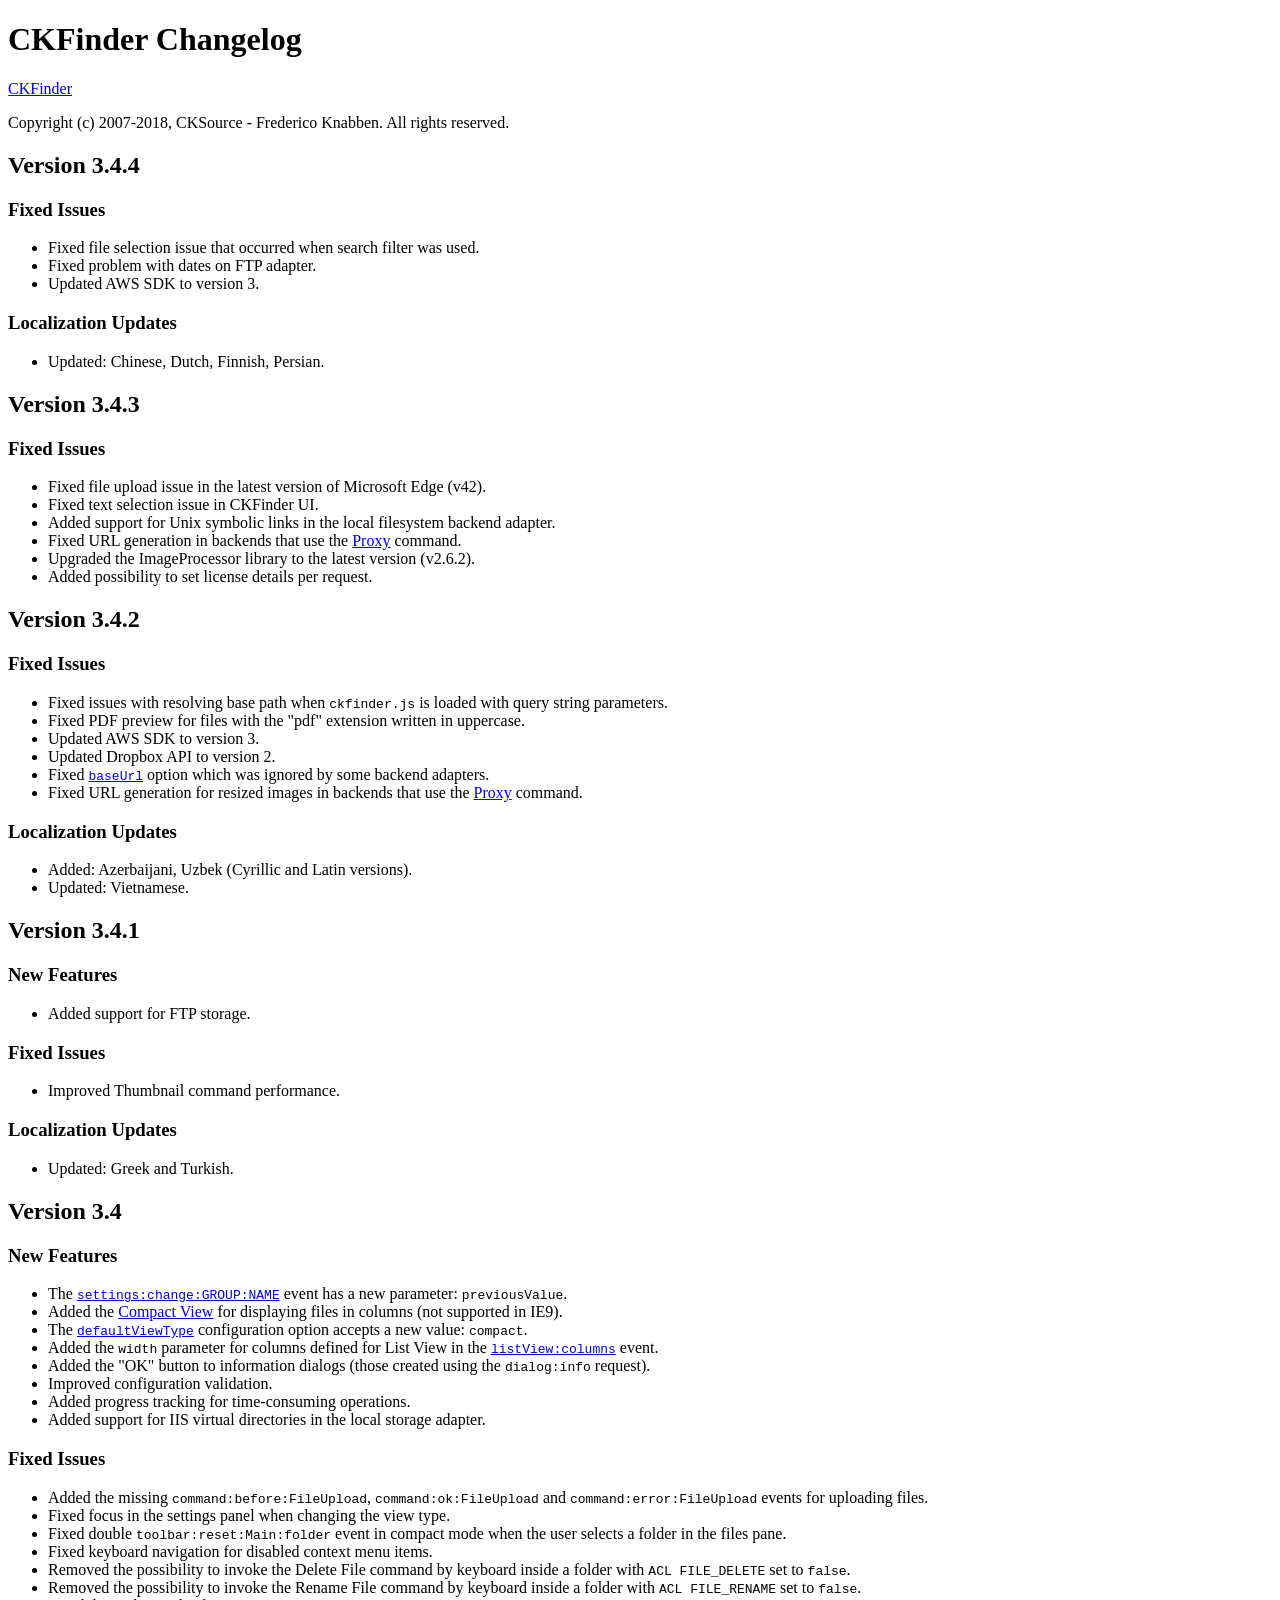
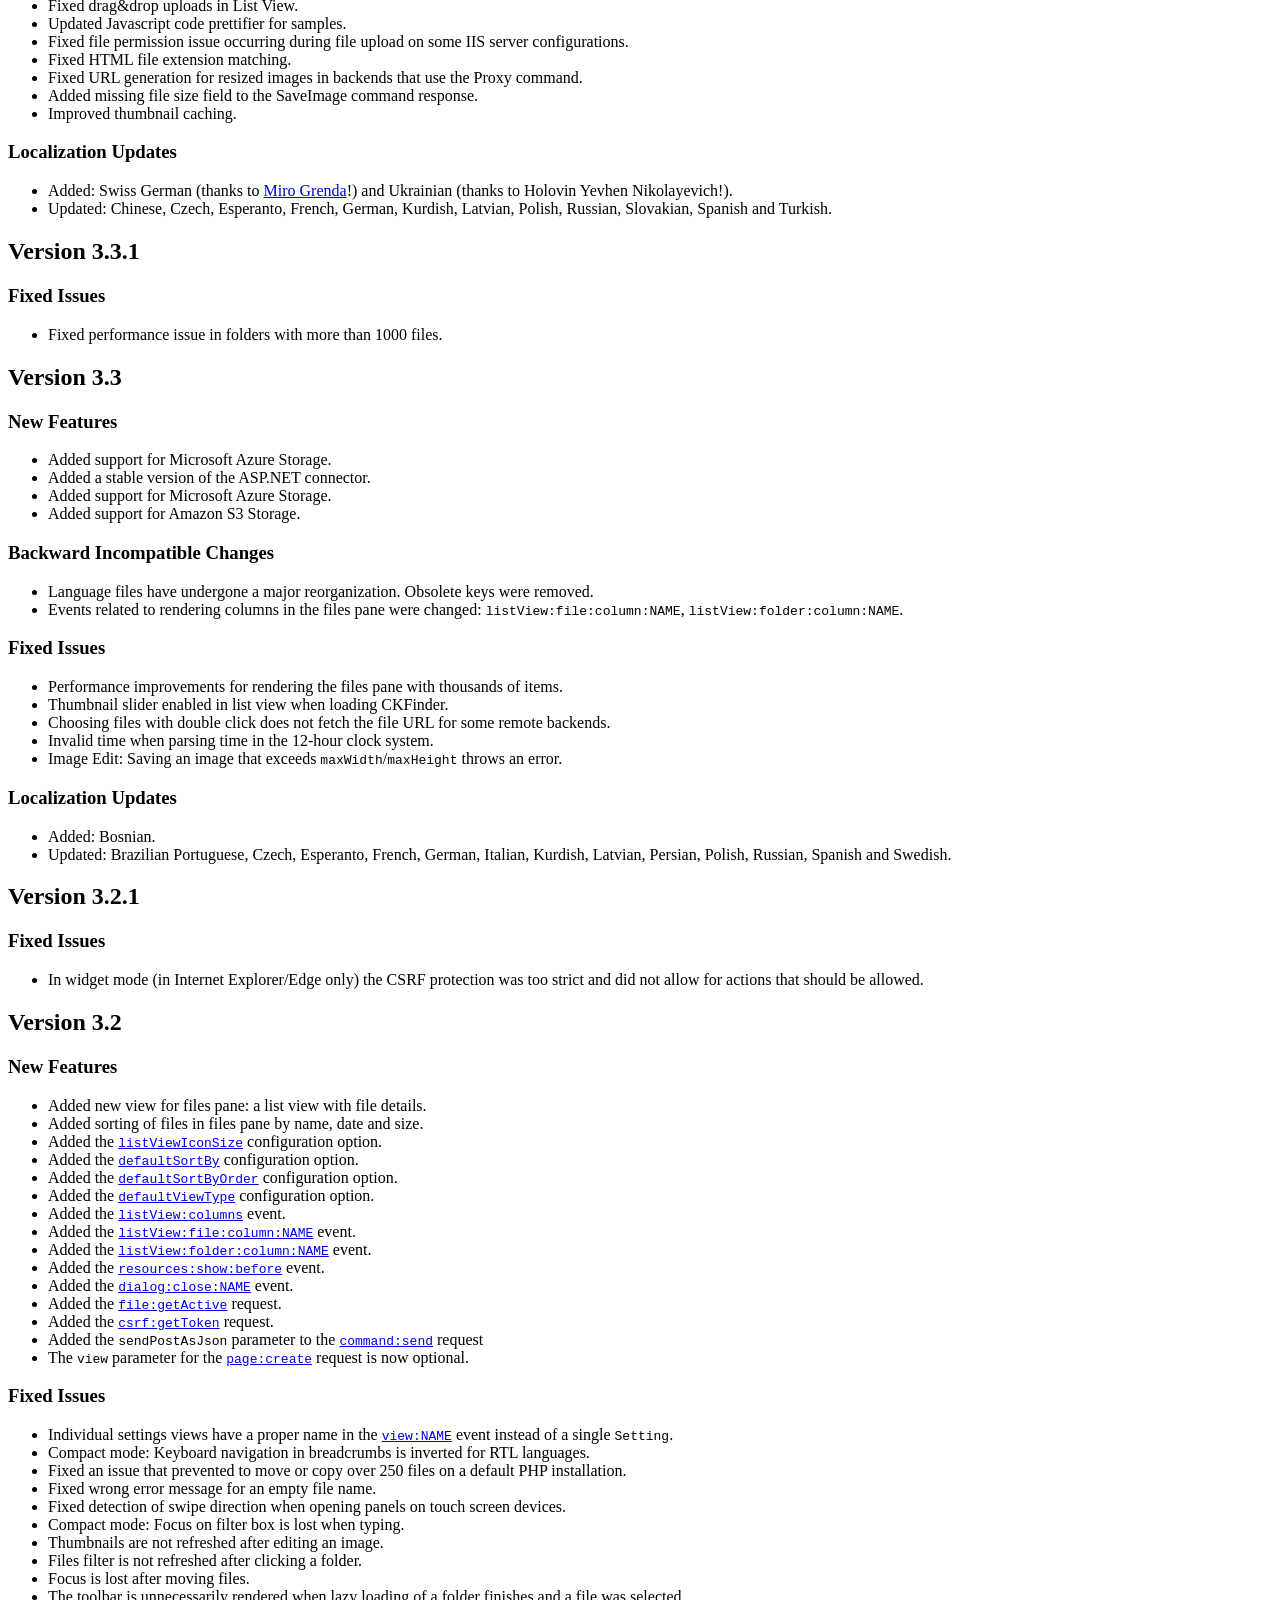
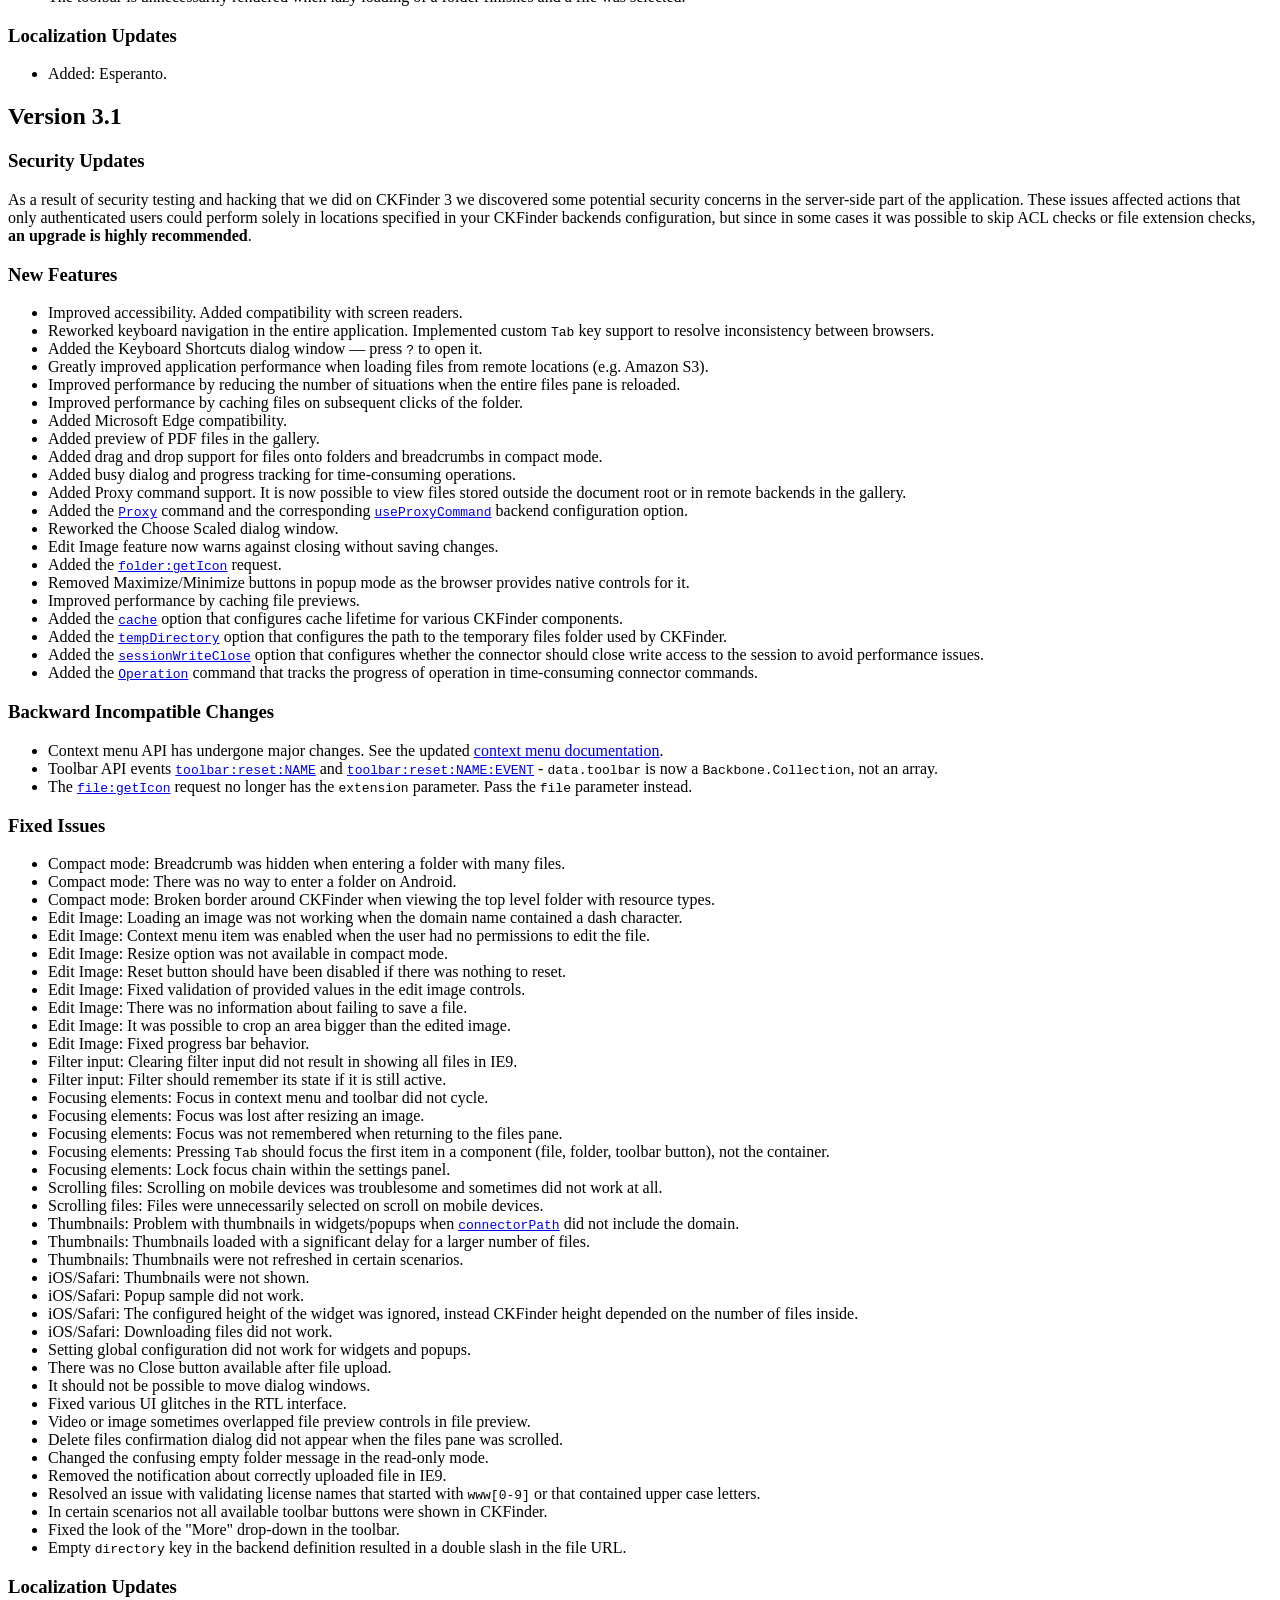
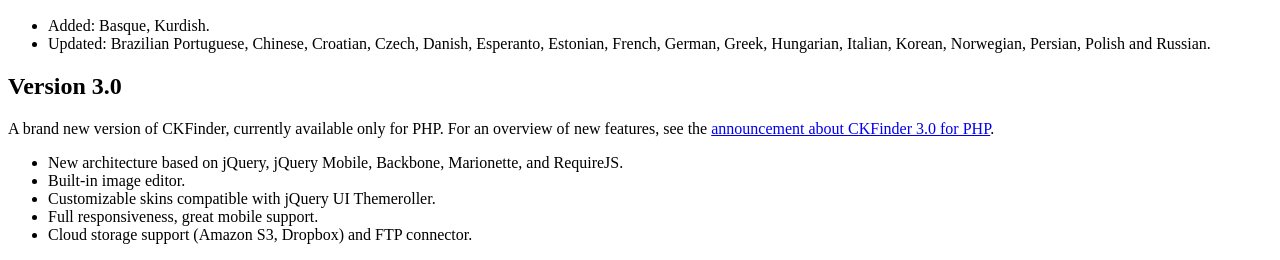
<file: Applaravel/public/admin_asset/ckfinder/CHANGELOG.html>
<!DOCTYPE html>
<html lang="en">
<head>
	<meta charset="UTF-8">
	<title>CKFinder Changelog</title>
</head>
<body>
<h1 id="ckfinder-changelog">CKFinder Changelog</h1>
<p><a href="https://ckeditor.com/ckeditor-4/ckfinder/">CKFinder</a></p>
<p>Copyright (c) 2007-2018, CKSource - Frederico Knabben. All rights reserved.</p>
<h2 id="version-3-4-4">Version 3.4.4</h2>
<h3 id="fixed-issues">Fixed Issues</h3>
<ul>
<li>Fixed file selection issue that occurred when search filter was used.</li><li class="php">Fixed problem with dates on FTP adapter.</li><li class="net">Updated AWS SDK to version 3.</li></ul>
<h3 id="localization-updates">Localization Updates</h3>
<ul>
<li>Updated: Chinese, Dutch, Finnish, Persian.</li></ul>
<h2 id="version-3-4-3">Version 3.4.3</h2>
<h3 id="fixed-issues">Fixed Issues</h3>
<ul>
<li>Fixed file upload issue in the latest version of Microsoft Edge (v42).</li><li>Fixed text selection issue in CKFinder UI.</li><li class="php">Added support for Unix symbolic links in the local filesystem backend adapter.</li><li class="net">Fixed URL generation in backends that use the <a href="http://docs.cksource.com/ckfinder/ckfinder3-net/commands.html#command_proxy">Proxy</a> command.</li><li class="net">Upgraded the ImageProcessor library to the latest version (v2.6.2).</li><li class="net">Added possibility to set license details per request.</li></ul>
<h2 id="version-3-4-2">Version 3.4.2</h2>
<h3 id="fixed-issues">Fixed Issues</h3>
<ul>
<li>Fixed issues with resolving base path when <code>ckfinder.js</code> is loaded with query string parameters.</li><li>Fixed PDF preview for files with the &quot;pdf&quot; extension written in uppercase.</li><li class="php">Updated AWS SDK to version 3.</li><li class="php">Updated Dropbox API to version 2.</li><li class="net">Fixed <a href="https://docs.ckeditor.com/ckfinder/ckfinder3-net/configuration.html#configuration_options_backends"><code>baseUrl</code></a> option which was ignored by some backend adapters.</li><li class="net">Fixed URL generation for resized images in backends that use the <a href="https://docs.ckeditor.com/ckfinder/ckfinder3-net/commands.html#command_proxy">Proxy</a> command.</li></ul>
<h3 id="localization-updates">Localization Updates</h3>
<ul>
<li>Added: Azerbaijani, Uzbek (Cyrillic and Latin versions).</li><li>Updated: Vietnamese.</li></ul>
<h2 id="version-3-4-1">Version 3.4.1</h2>
<h3 id="new-features">New Features</h3>
<ul>
<li class="net">Added support for FTP storage.</li></ul>
<h3 id="fixed-issues">Fixed Issues</h3>
<ul>
<li class="net">Improved Thumbnail command performance.</li></ul>
<h3 id="localization-updates">Localization Updates</h3>
<ul>
<li>Updated: Greek and Turkish.</li></ul>
<h2 id="version-3-4">Version 3.4</h2>
<h3 id="new-features">New Features</h3>
<ul>
<li>The <a href="https://docs.ckeditor.com/ckfinder/ckfinder3/#!/api/CKFinder.Application-event-settings_change_GROUP_NAME"><code>settings:change:GROUP:NAME</code></a> event has a new parameter: <code>previousValue</code>.</li><li>Added the <a href="https://docs.ckeditor.com/ckfinder/demo/ckfinder3/samples/user-interface-compact.html">Compact View</a> for displaying files in columns (not supported in IE9).</li><li>The <a href="https://docs.ckeditor.com/ckfinder/ckfinder3/#!/api/CKFinder.Config-cfg-defaultViewType"><code>defaultViewType</code></a> configuration option accepts a new value: <code>compact</code>.</li><li>Added the <code>width</code> parameter for columns defined for List View in the <a href="https://docs.ckeditor.com/ckfinder/ckfinder3/#!/api/CKFinder.Application-event-listView_columns"><code>listView:columns</code></a> event.</li><li>Added the &quot;OK&quot; button to information dialogs (those created using the <code>dialog:info</code> request).</li><li class="net">Improved configuration validation.</li><li class="net">Added progress tracking for time-consuming operations.</li><li class="net">Added support for IIS virtual directories in the local storage adapter.</li></ul>
<h3 id="fixed-issues">Fixed Issues</h3>
<ul>
<li>Added the missing <code>command:before:FileUpload</code>, <code>command:ok:FileUpload</code> and <code>command:error:FileUpload</code> events for uploading files.</li><li>Fixed focus in the settings panel when changing the view type.</li><li>Fixed double <code>toolbar:reset:Main:folder</code> event in compact mode when the user selects a folder in the files pane.</li><li>Fixed keyboard navigation for disabled context menu items.</li><li>Removed the possibility to invoke the Delete File command by keyboard inside a folder with <code>ACL FILE_DELETE</code> set to <code>false</code>.</li><li>Removed the possibility to invoke the Rename File command by keyboard inside a folder with <code>ACL FILE_RENAME</code> set to <code>false</code>.</li><li>Fixed drag&amp;drop uploads in List View.</li><li>Updated Javascript code prettifier for samples.</li><li class="php">Fixed file permission issue occurring during file upload on some IIS server configurations.</li><li class="net">Fixed HTML file extension matching.</li><li class="net">Fixed URL generation for resized images in backends that use the Proxy command.</li><li class="net">Added missing file size field to the SaveImage command response.</li><li class="net">Improved thumbnail caching.</li></ul>
<h3 id="localization-updates">Localization Updates</h3>
<ul>
<li>Added: Swiss German (thanks to <a href="https://twitter.com/mirogrenda">Miro Grenda</a>!) and Ukrainian (thanks to Holovin Yevhen Nikolayevich!).</li><li>Updated: Chinese, Czech, Esperanto, French, German, Kurdish, Latvian, Polish, Russian, Slovakian, Spanish and Turkish.</li></ul>
<h2 id="version-3-3-1">Version 3.3.1</h2>
<h3 id="fixed-issues">Fixed Issues</h3>
<ul>
<li class="net">Fixed performance issue in folders with more than 1000 files.</li></ul>
<h2 id="version-3-3">Version 3.3</h2>
<h3 id="new-features">New Features</h3>
<ul>
<li class="php">Added support for Microsoft Azure Storage.</li><li class="net">Added a stable version of the ASP.NET connector.</li><li class="net">Added support for Microsoft Azure Storage.</li><li class="net">Added support for Amazon S3 Storage.</li></ul>
<h3 id="backward-incompatible-changes">Backward Incompatible Changes</h3>
<ul>
<li>Language files have undergone a major reorganization. Obsolete keys were removed.</li><li>Events related to rendering columns in the files pane were changed: <code>listView:file:column:NAME</code>, <code>listView:folder:column:NAME</code>.</li></ul>
<h3 id="fixed-issues">Fixed Issues</h3>
<ul>
<li>Performance improvements for rendering the files pane with thousands of items.</li><li>Thumbnail slider enabled in list view when loading CKFinder.</li><li>Choosing files with double click does not fetch the file URL for some remote backends.</li><li>Invalid time when parsing time in the 12-hour clock system.</li><li class="php">Image Edit: Saving an image that exceeds <code>maxWidth</code>/<code>maxHeight</code> throws an error.</li></ul>
<h3 id="localization-updates">Localization Updates</h3>
<ul>
<li>Added: Bosnian.</li><li>Updated: Brazilian Portuguese, Czech, Esperanto, French, German, Italian, Kurdish, Latvian, Persian, Polish, Russian, Spanish and Swedish.</li></ul>
<h2 id="version-3-2-1">Version 3.2.1</h2>
<h3 id="fixed-issues">Fixed Issues</h3>
<ul>
<li>In widget mode (in Internet Explorer/Edge only) the CSRF protection was too strict and did not allow for actions that should be allowed.</li></ul>
<h2 id="version-3-2">Version 3.2</h2>
<h3 id="new-features">New Features</h3>
<ul>
<li>Added new view for files pane: a list view with file details.</li><li>Added sorting of files in files pane by name, date and size.</li><li>Added the <a href="https://docs.ckeditor.com/ckfinder/ckfinder3/#!/api/CKFinder.Config-cfg-listViewIconSize"><code>listViewIconSize</code></a> configuration option.</li><li>Added the <a href="https://docs.ckeditor.com/ckfinder/ckfinder3/#!/api/CKFinder.Config-cfg-defaultSortBy"><code>defaultSortBy</code></a> configuration option.</li><li>Added the <a href="https://docs.ckeditor.com/ckfinder/ckfinder3/#!/api/CKFinder.Config-cfg-defaultSortByOrder"><code>defaultSortByOrder</code></a> configuration option.</li><li>Added the <a href="https://docs.ckeditor.com/ckfinder/ckfinder3/#!/api/CKFinder.Config-cfg-defaultViewType"><code>defaultViewType</code></a> configuration option.</li><li>Added the <a href="https://docs.ckeditor.com/ckfinder/ckfinder3/#!/api/CKFinder.Application-event-listView_columns"><code>listView:columns</code></a> event.</li><li>Added the <a href="https://docs.ckeditor.com/ckfinder/ckfinder3/#!/api/CKFinder.Application-event-listView_file_column_NAME"><code>listView:file:column:NAME</code></a> event.</li><li>Added the <a href="https://docs.ckeditor.com/ckfinder/ckfinder3/#!/api/CKFinder.Application-event-listView_folder_column_NAME"><code>listView:folder:column:NAME</code></a> event.</li><li>Added the <a href="https://docs.ckeditor.com/ckfinder/ckfinder3/#!/api/CKFinder.Application-event-resources_show_before"><code>resources:show:before</code></a> event.</li><li>Added the <a href="https://docs.ckeditor.com/ckfinder/ckfinder3/#!/api/CKFinder.Application-event-dialog_close_NAME"><code>dialog:close:NAME</code></a> event.</li><li>Added the <a href="https://docs.ckeditor.com/ckfinder/ckfinder3/#!/api/CKFinder.Application-request-file_getActive"><code>file:getActive</code></a> request.</li><li>Added the <a href="https://docs.ckeditor.com/ckfinder/ckfinder3/#!/api/CKFinder.Application-request-csrf_getToken"><code>csrf:getToken</code></a> request.</li><li>Added the <code>sendPostAsJson</code> parameter to the <a href="https://docs.ckeditor.com/ckfinder/ckfinder3/#!/api/CKFinder.Application-request-command_send"><code>command:send</code></a> request</li><li>The <code>view</code> parameter for the <a href="https://docs.ckeditor.com/ckfinder/ckfinder3/#!/api/CKFinder.Application-request-page_create"><code>page:create</code></a> request is now optional.</li></ul>
<h3 id="fixed-issues">Fixed Issues</h3>
<ul>
<li>Individual settings views have a proper name in the <a href="https://docs.ckeditor.com/ckfinder/ckfinder3/#!/api/CKFinder.Application-event-view_NAME"><code>view:NAME</code></a> event instead of a single <code>Setting</code>.</li><li>Compact mode: Keyboard navigation in breadcrumbs is inverted for RTL languages.</li><li>Fixed an issue that prevented to move or copy over 250 files on a default PHP installation.</li><li>Fixed wrong error message for an empty file name.</li><li>Fixed detection of swipe direction when opening panels on touch screen devices.</li><li>Compact mode: Focus on filter box is lost when typing.</li><li>Thumbnails are not refreshed after editing an image.</li><li>Files filter is not refreshed after clicking a folder.</li><li>Focus is lost after moving files.</li><li>The toolbar is unnecessarily rendered when lazy loading of a folder finishes and a file was selected.</li></ul>
<h3 id="localization-updates">Localization Updates</h3>
<ul>
<li>Added: Esperanto.</li></ul>
<h2 id="version-3-1">Version 3.1</h2>
<h3 id="security-updates">Security Updates</h3>
<p>As a result of security testing and hacking that we did on CKFinder 3 we discovered some potential security concerns in the server-side part of the application.
These issues affected actions that only authenticated users could perform solely in locations specified in your CKFinder backends configuration, but since
in some cases it was possible to skip ACL checks or file extension checks, <strong>an upgrade is highly recommended</strong>.</p>
<h3 id="new-features">New Features</h3>
<ul>
<li>Improved accessibility. Added compatibility with screen readers.</li><li>Reworked keyboard navigation in the entire application. Implemented custom <kbd>Tab</kbd> key support to resolve inconsistency between browsers.</li><li>Added the Keyboard Shortcuts dialog window &mdash; press <kbd>?</kbd> to open it.</li><li>Greatly improved application performance when loading files from remote locations (e.g. Amazon S3).</li><li>Improved performance by reducing the number of situations when the entire files pane is reloaded.</li><li>Improved performance by caching files on subsequent clicks of the folder.</li><li>Added Microsoft Edge compatibility.</li><li>Added preview of PDF files in the gallery.</li><li>Added drag and drop support for files onto folders and breadcrumbs in compact mode.</li><li>Added busy dialog and progress tracking for time-consuming operations.</li><li>Added Proxy command support. It is now possible to view files stored outside the document root or in remote backends in the gallery.</li><li class="php">Added the <a href="https://docs.ckeditor.com/ckfinder/ckfinder3-php/commands.html#command_proxy"><code>Proxy</code></a> command and the corresponding <a href="https://docs.ckeditor.com/ckfinder/ckfinder3-php/configuration.html#backend_option_useProxyCommand"><code>useProxyCommand</code></a> backend configuration option.</li><li>Reworked the Choose Scaled dialog window.</li><li>Edit Image feature now warns against closing without saving changes.</li><li>Added the <a href="https://docs.ckeditor.com/ckfinder/ckfinder3/#!/api/CKFinder.Application-request-folder_getIcon"><code>folder:getIcon</code></a> request.</li><li>Removed Maximize/Minimize buttons in popup mode as the browser provides native controls for it.</li><li class="php">Improved performance by caching file previews.</li><li class="php">Added the <a href="https://docs.ckeditor.com/ckfinder/ckfinder3-php/configuration.html#configuration_options_cache"><code>cache</code></a> option that configures cache lifetime for various CKFinder components.</li><li class="php">Added the <a href="https://docs.ckeditor.com/ckfinder/ckfinder3-php/configuration.html#configuration_options_tempDirectory"><code>tempDirectory</code></a> option that configures the path to the temporary files folder used by CKFinder.</li><li class="php">Added the <a href="https://docs.ckeditor.com/ckfinder/ckfinder3-php/configuration.html#configuration_options_sessionWriteClose"><code>sessionWriteClose</code></a> option that configures whether the connector should close write access to the session to avoid performance issues.</li><li class="php">Added the <a href="https://docs.ckeditor.com/ckfinder/ckfinder3-php/commands.html#command_operation"><code>Operation</code></a> command that tracks the progress of operation in time-consuming connector commands.</li></ul>
<h3 id="backward-incompatible-changes">Backward Incompatible Changes</h3>
<ul>
<li>Context menu API has undergone major changes. See the updated <a href="https://docs.ckeditor.com/ckfinder/ckfinder3/#!/guide/dev_contextmenu-section-ckfinder-3.1%2B">context menu documentation</a>.</li><li>Toolbar API events <a href="https://docs.ckeditor.com/ckfinder/ckfinder3/#!/api/CKFinder.Application-event-toolbar_reset_NAME"><code>toolbar:reset:NAME</code></a> and <a href="https://docs.ckeditor.com/ckfinder/ckfinder3/#!/api/CKFinder.Application-event-toolbar_reset_NAME_EVENT"><code>toolbar:reset:NAME:EVENT</code></a> - <code>data.toolbar</code> is now a <code>Backbone.Collection</code>, not an array.</li><li>The <a href="https://docs.ckeditor.com/ckfinder/ckfinder3/#!/api/CKFinder.Application-request-file_getIcon"><code>file:getIcon</code></a> request no longer has the <code>extension</code> parameter. Pass the <code>file</code> parameter instead.</li></ul>
<h3 id="fixed-issues">Fixed Issues</h3>
<ul>
<li>Compact mode: Breadcrumb was hidden when entering a folder with many files.</li><li>Compact mode: There was no way to enter a folder on Android.</li><li>Compact mode: Broken border around CKFinder when viewing the top level folder with resource types.</li><li>Edit Image: Loading an image was not working when the domain name contained a dash character.</li><li>Edit Image: Context menu item was enabled when the user had no permissions to edit the file.</li><li>Edit Image: Resize option was not available in compact mode.</li><li>Edit Image: Reset button should have been disabled if there was nothing to reset.</li><li>Edit Image: Fixed validation of provided values in the edit image controls.</li><li>Edit Image: There was no information about failing to save a file.</li><li>Edit Image: It was possible to crop an area bigger than the edited image.</li><li>Edit Image: Fixed progress bar behavior.</li><li>Filter input: Clearing filter input did not result in showing all files in IE9.</li><li>Filter input: Filter should remember its state if it is still active.</li><li>Focusing elements: Focus in context menu and toolbar did not cycle.</li><li>Focusing elements: Focus was lost after resizing an image.</li><li>Focusing elements: Focus was not remembered when returning to the files pane.</li><li>Focusing elements: Pressing <kbd>Tab</kbd> should focus the first item in a component (file, folder, toolbar button), not the container.</li><li>Focusing elements: Lock focus chain within the settings panel.</li><li>Scrolling files: Scrolling on mobile devices was troublesome and sometimes did not work at all.</li><li>Scrolling files: Files were unnecessarily selected on scroll on mobile devices.</li><li>Thumbnails: Problem with thumbnails in widgets/popups when <a href="https://docs.ckeditor.com/ckfinder/ckfinder3/#!/api/CKFinder.Config-cfg-connectorPath"><code>connectorPath</code></a> did not include the domain.</li><li>Thumbnails: Thumbnails loaded with a significant delay for a larger number of files.</li><li>Thumbnails: Thumbnails were not refreshed in certain scenarios.</li><li>iOS/Safari: Thumbnails were not shown.</li><li>iOS/Safari: Popup sample did not work.</li><li>iOS/Safari: The configured height of the widget was ignored, instead CKFinder height depended on the number of files inside.</li><li>iOS/Safari: Downloading files did not work.</li><li>Setting global configuration did not work for widgets and popups.</li><li>There was no Close button available after file upload.</li><li>It should not be possible to move dialog windows.</li><li>Fixed various UI glitches in the RTL interface.</li><li>Video or image sometimes overlapped file preview controls in file preview.</li><li>Delete files confirmation dialog did not appear when the files pane was scrolled.</li><li>Changed the confusing empty folder message in the read-only mode.</li><li>Removed the notification about correctly uploaded file in IE9.</li><li>Resolved an issue with validating license names that started with <code>www[0-9]</code> or that contained upper case letters.</li><li>In certain scenarios not all available toolbar buttons were shown in CKFinder.</li><li>Fixed the look of the &quot;More&quot; drop-down in the toolbar.</li><li class="php">Empty <code>directory</code> key in the backend definition resulted in a double slash in the file URL.</li></ul>
<h3 id="localization-updates">Localization Updates</h3>
<ul>
<li>Added: Basque, Kurdish.</li><li>Updated: Brazilian Portuguese, Chinese, Croatian, Czech, Danish, Esperanto, Estonian, French, German, Greek, Hungarian, Italian, Korean, Norwegian, Persian, Polish and Russian.</li></ul>
<h2 id="version-3-0">Version 3.0</h2>
<p>A brand new version of CKFinder, currently available only for PHP. For an overview of new features, see the <a href="http://cksource.com/blog/CKFinder-3.0-for-PHP-Released">announcement about CKFinder 3.0 for PHP</a>.</p>
<ul>
<li>New architecture based on jQuery, jQuery Mobile, Backbone, Marionette, and RequireJS.</li><li>Built-in image editor.</li><li>Customizable skins compatible with jQuery UI Themeroller.</li><li>Full responsiveness, great mobile support.</li><li>Cloud storage support (Amazon S3, Dropbox) and FTP connector.</li></ul>

</body>
</html>
</file>
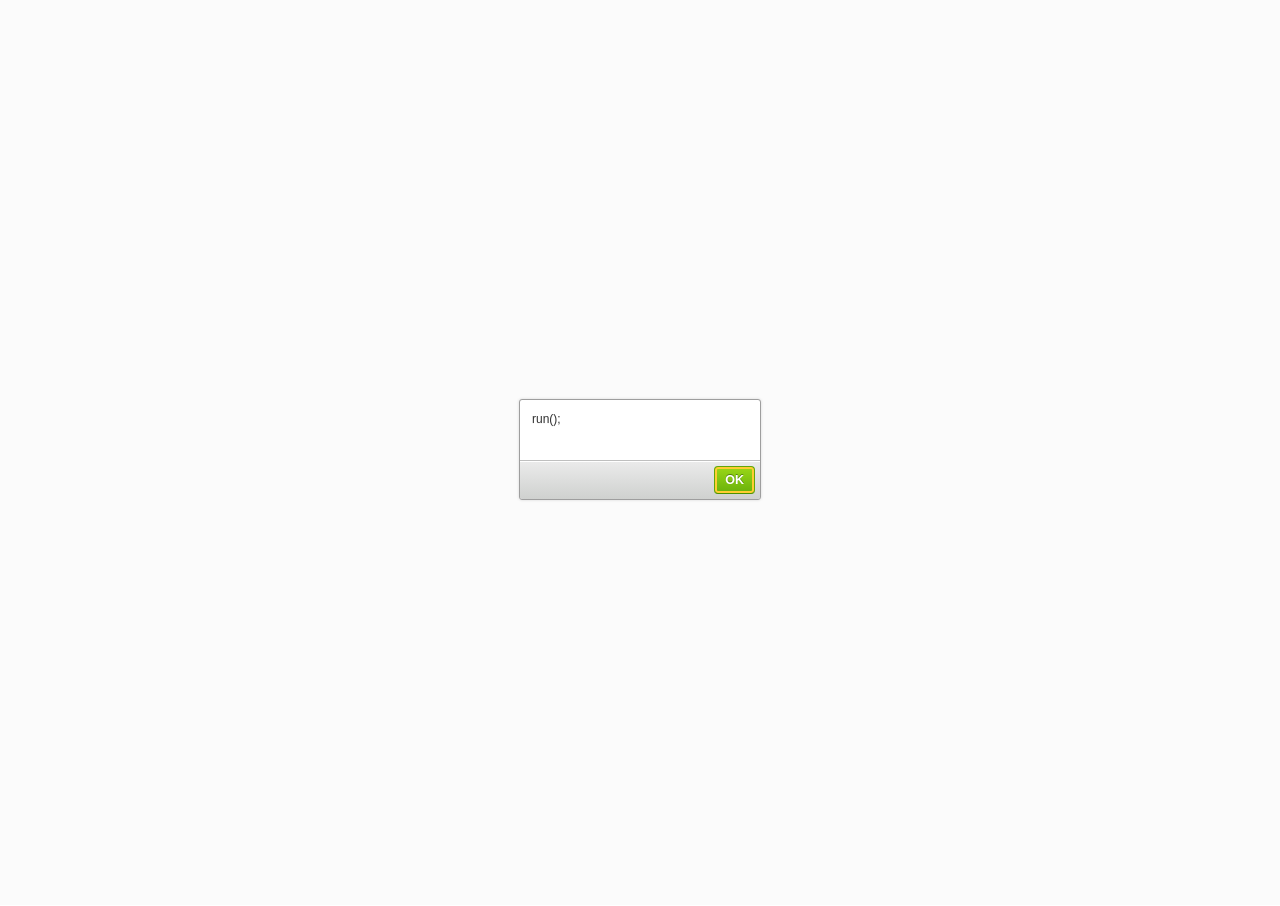
<file: Applaravel/public/admin_asset/ckfinder/ckfinder.html>
<!DOCTYPE html>
<!--
Copyright (c) 2007-2018, CKSource - Frederico Knabben. All rights reserved.
For licensing, see LICENSE.html or https://ckeditor.com/sales/license/ckfinder
-->
<html>
<head>
	<meta charset="utf-8">
	<meta name="viewport" content="width=device-width,initial-scale=1,user-scalable=no">
	<title>CKFinder 3 - File Browser</title>
</head>
<body>

<script src="ckfinder.js"></script>
<script>
	CKFinder.start();
</script>

</body>
</html>
</file>
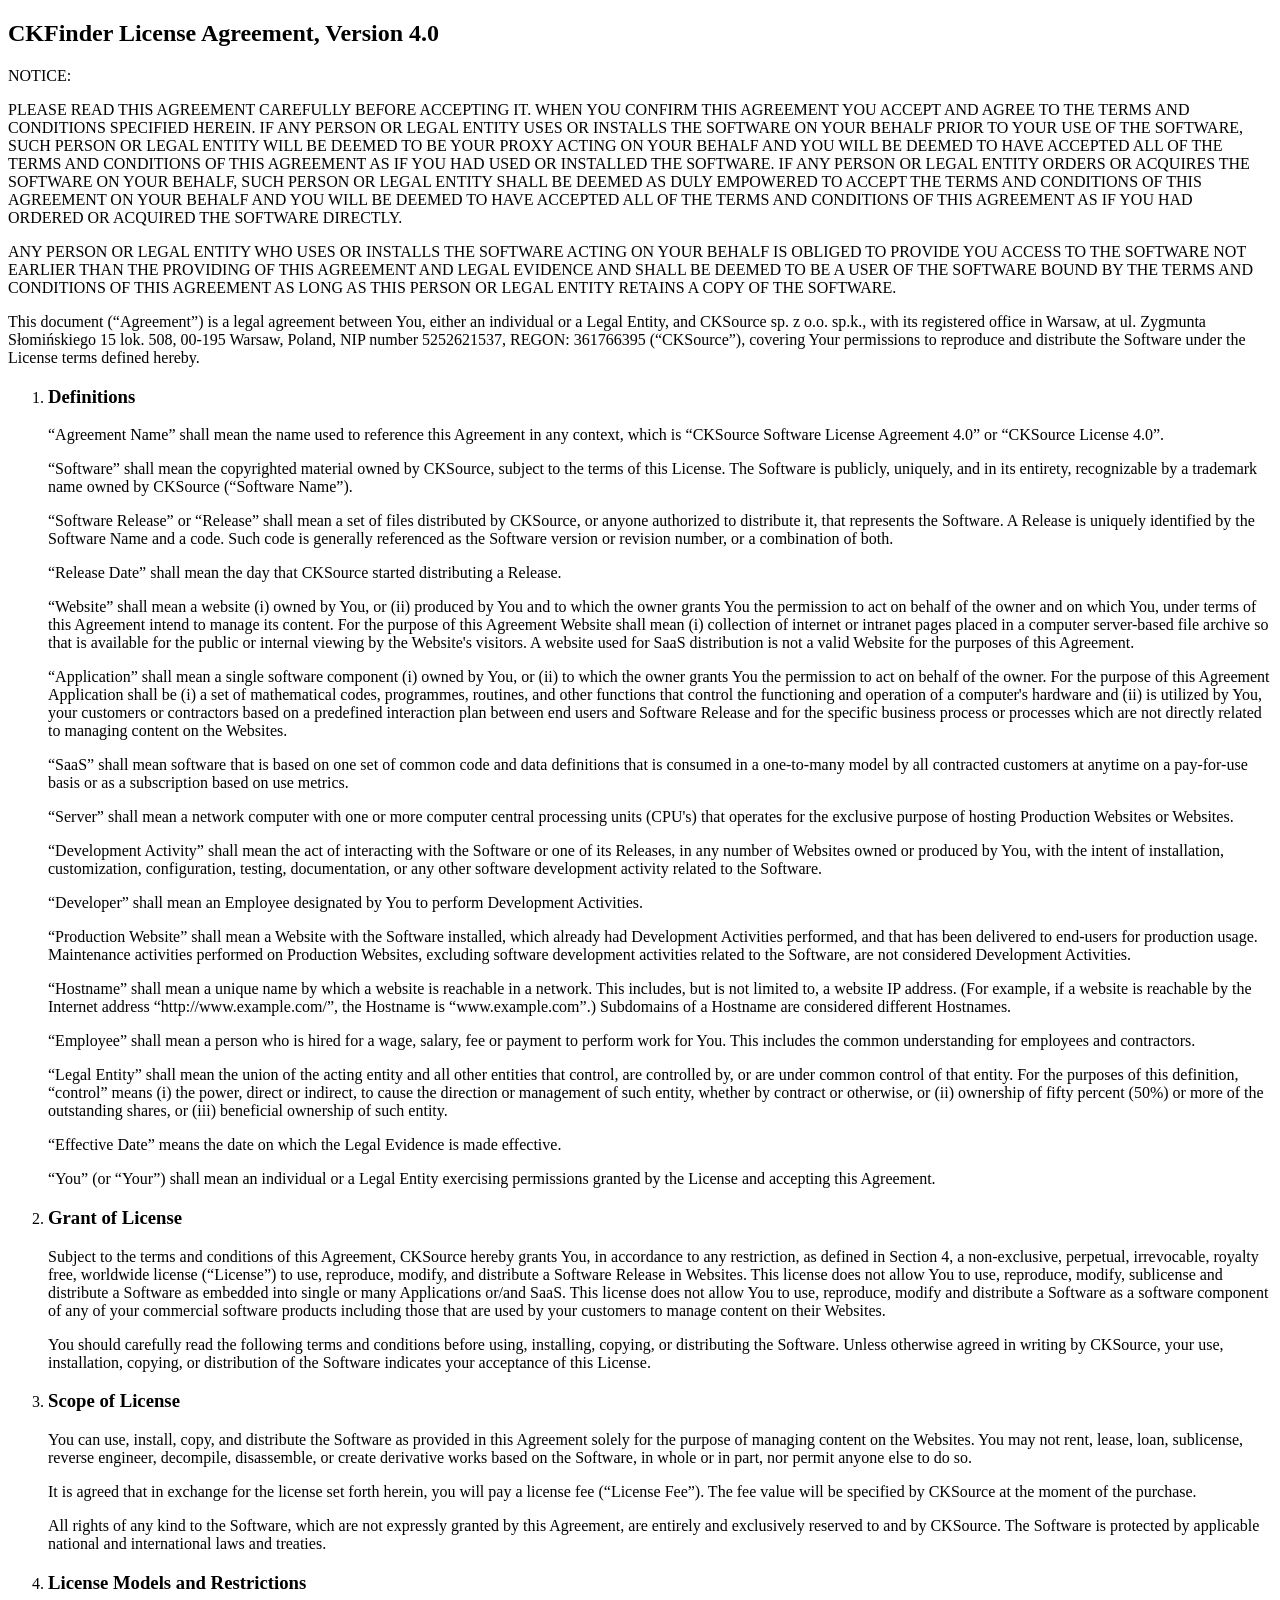
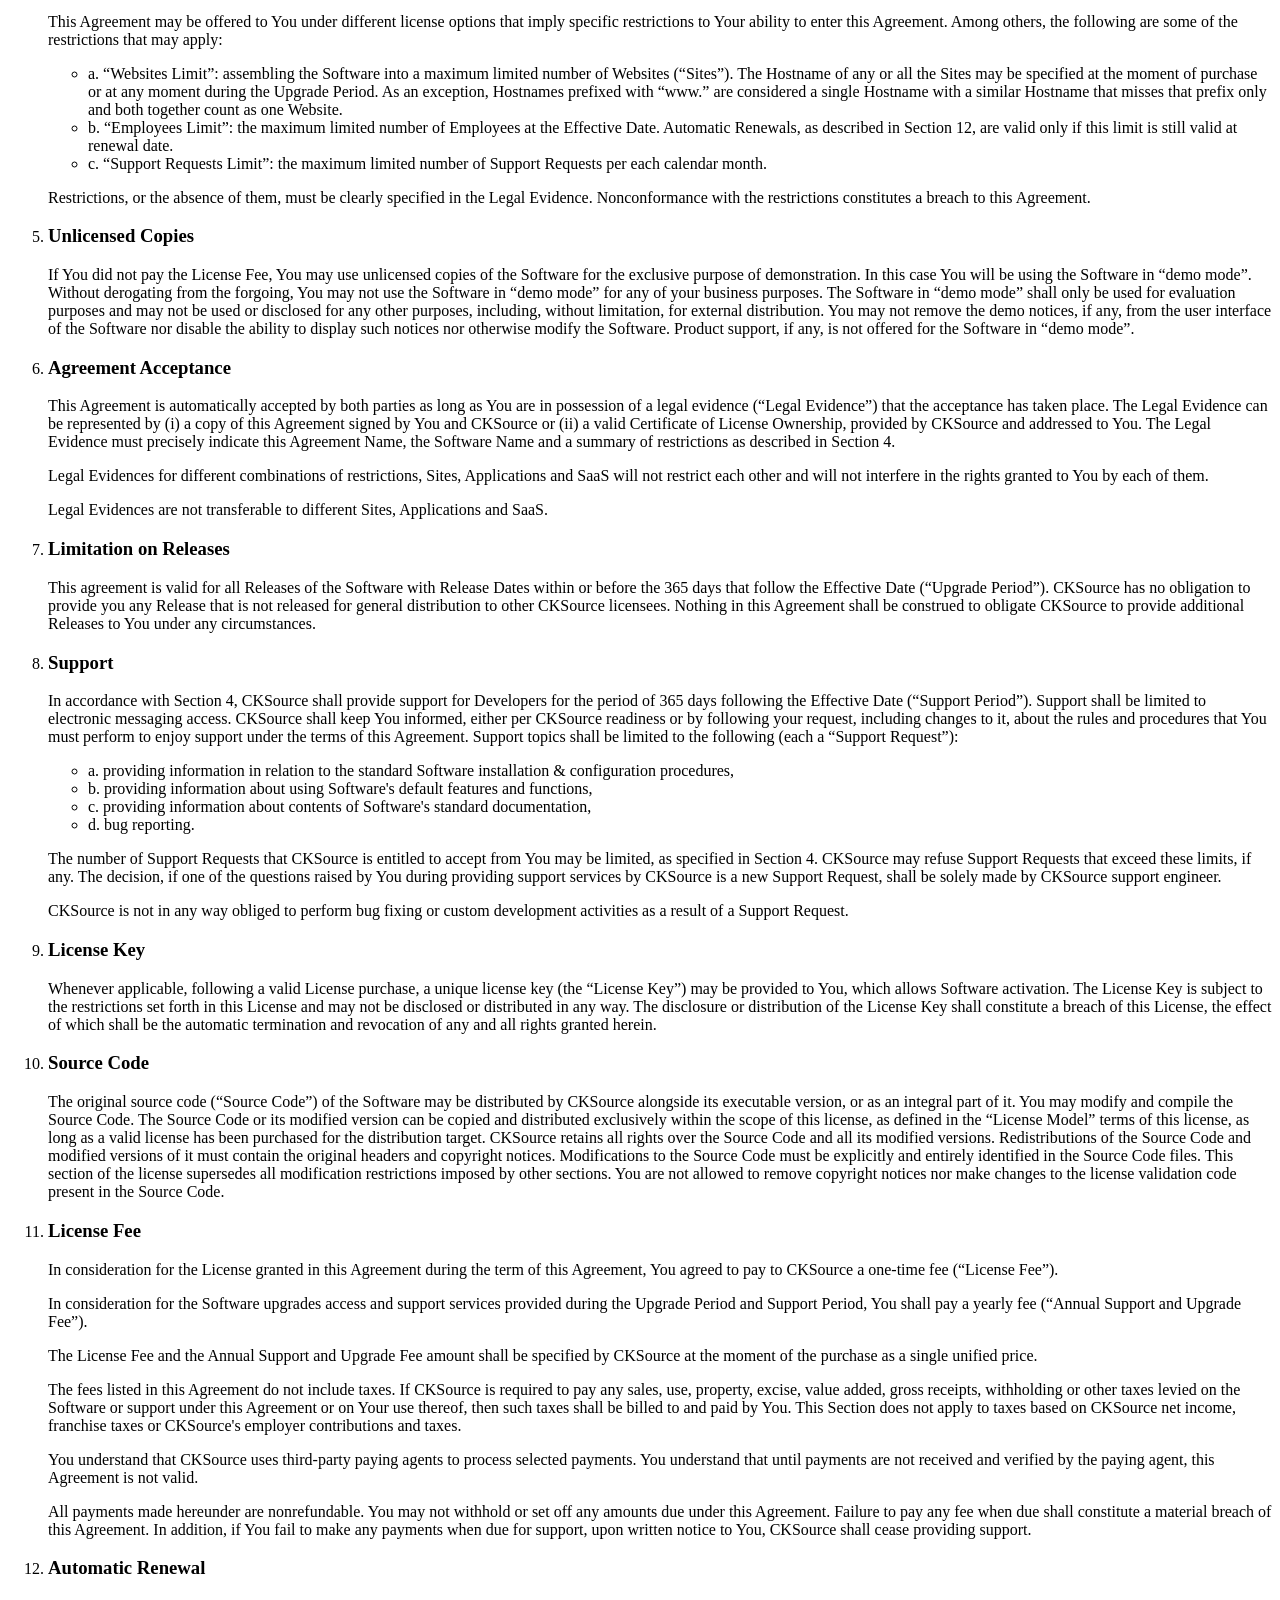
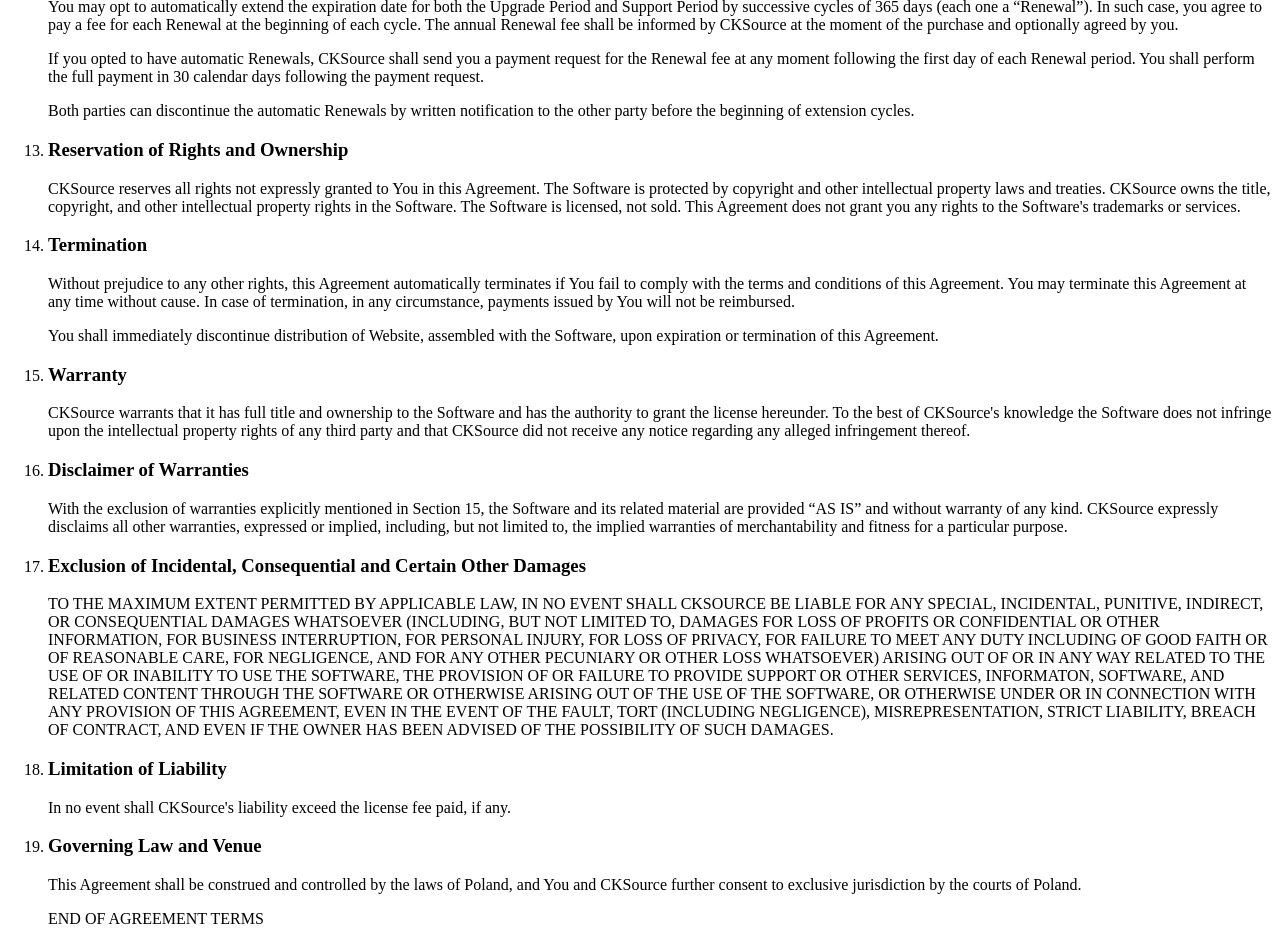
<file: Applaravel/public/admin_asset/ckfinder/LICENSE.html>
<!DOCTYPE html>
<html lang="en">
<head>
	<meta charset="UTF-8">
	<title>CKFinder License</title>
</head>
<body>
<h2>CKFinder License Agreement, Version 4.0</h2>

<p>NOTICE:</p>

<p>PLEASE READ THIS AGREEMENT CAREFULLY BEFORE ACCEPTING IT. WHEN YOU CONFIRM THIS AGREEMENT YOU ACCEPT AND AGREE TO THE TERMS AND CONDITIONS SPECIFIED HEREIN. IF ANY PERSON OR LEGAL ENTITY USES OR INSTALLS THE SOFTWARE ON YOUR BEHALF PRIOR TO YOUR USE OF THE SOFTWARE, SUCH PERSON OR LEGAL ENTITY WILL BE DEEMED TO BE YOUR PROXY ACTING ON YOUR BEHALF AND YOU WILL BE DEEMED TO HAVE ACCEPTED ALL OF THE TERMS AND CONDITIONS OF THIS AGREEMENT AS IF YOU HAD USED OR INSTALLED THE SOFTWARE. IF ANY PERSON OR LEGAL ENTITY ORDERS OR ACQUIRES THE SOFTWARE ON YOUR BEHALF, SUCH PERSON OR LEGAL ENTITY SHALL BE DEEMED AS DULY EMPOWERED TO ACCEPT THE TERMS AND CONDITIONS OF THIS AGREEMENT ON YOUR BEHALF AND YOU WILL BE DEEMED TO HAVE ACCEPTED ALL OF THE TERMS AND CONDITIONS OF THIS AGREEMENT AS IF YOU HAD ORDERED OR ACQUIRED THE SOFTWARE DIRECTLY.</p>

<p>ANY PERSON OR LEGAL ENTITY WHO USES OR INSTALLS THE SOFTWARE ACTING ON YOUR BEHALF IS OBLIGED TO PROVIDE YOU ACCESS TO THE SOFTWARE NOT EARLIER THAN THE PROVIDING OF THIS AGREEMENT AND LEGAL EVIDENCE AND SHALL BE DEEMED TO BE A USER OF THE SOFTWARE BOUND BY THE TERMS AND CONDITIONS OF THIS AGREEMENT AS LONG AS THIS PERSON OR LEGAL ENTITY RETAINS A COPY OF THE SOFTWARE.</p>

<p>This document (“Agreement”) is a legal agreement between You, either an individual or a Legal Entity, and CKSource sp. z o.o. sp.k., with its registered office in Warsaw, at ul. Zygmunta Słomińskiego 15 lok. 508, 00-195 Warsaw, Poland, NIP number 5252621537, REGON: 361766395 (“CKSource”), covering Your permissions to reproduce and distribute the Software under the License terms defined hereby.</p>
<ol>
	<li><h3>Definitions</h3>

		<p>“Agreement Name” shall mean the name used to reference this Agreement in any context, which is “CKSource Software License Agreement 4.0” or “CKSource License 4.0”.</p>

		<p>“Software” shall mean the copyrighted material owned by CKSource, subject to the terms of this License. The Software is publicly, uniquely, and in its entirety, recognizable by a trademark name owned by CKSource (“Software Name”).</p>

		<p>“Software Release” or “Release” shall mean a set of files distributed by CKSource, or anyone authorized to distribute it, that represents the Software. A Release is uniquely identified by the Software Name and a code. Such code is generally referenced as the Software version or revision number, or a combination of both.</p>

		<p>“Release Date” shall mean the day that CKSource started distributing a Release.</p>

		<p>“Website” shall mean a website (i) owned by You, or (ii) produced by You and to which the owner grants You the permission to act on behalf of the owner and on which You, under terms of this Agreement intend to manage its content. For the purpose of this Agreement Website shall mean (i) collection of internet or intranet pages placed in a computer server-based file archive so that is available for the public or internal viewing by the Website's visitors. A website used for SaaS distribution is not a valid Website for the purposes of this Agreement.</p>

		<p>“Application” shall mean a single software component (i) owned by You, or (ii) to which the owner grants You the permission to act on behalf of the owner. For the purpose of this Agreement Application shall be (i) a set of mathematical codes, programmes, routines, and other functions that control the functioning and operation of a computer's hardware and (ii) is utilized by You, your customers or contractors based on a predefined interaction plan between end users and Software Release and for the specific business process or processes which are not directly related to managing content on the Websites.</p>

		<p>“SaaS” shall mean software that is based on one set of common code and data definitions that is consumed in a one-to-many model by all contracted customers at anytime on a pay-for-use basis or as a subscription based on use metrics.</p>

		<p>“Server” shall mean a network computer with one or more computer central processing units (CPU's) that operates for the exclusive purpose of hosting Production Websites or Websites.</p>

		<p>“Development Activity” shall mean the act of interacting with the Software or one of its Releases, in any number of Websites owned or produced by You, with the intent of installation, customization, configuration, testing, documentation, or any other software development activity related to the Software.</p>

		<p>“Developer” shall mean an Employee designated by You to perform Development Activities.</p>

		<p>“Production Website” shall mean a Website with the Software installed, which already had Development Activities performed, and that has been delivered to end-users for production usage. Maintenance activities performed on Production Websites, excluding software development activities related to the Software, are not considered Development Activities.</p>

		<p>“Hostname” shall mean a unique name by which a website is reachable in a network. This includes, but is not limited to, a website IP address. (For example, if a website is reachable by the Internet address “http://www.example.com/”, the Hostname is “www.example.com”.) Subdomains of a Hostname are considered different Hostnames.</p>

		<p>“Employee” shall mean a person who is hired for a wage, salary, fee or payment to perform work for You. This includes the common understanding for employees and contractors.</p>

		<p>“Legal Entity” shall mean the union of the acting entity and all other entities that control, are controlled by, or are under common control of that entity. For the purposes of this definition, “control” means (i) the power, direct or indirect, to cause the direction or management of such entity, whether by contract or otherwise, or (ii) ownership of fifty percent (50%) or more of the outstanding shares, or (iii) beneficial ownership of such entity.</p>

		<p>“Effective Date” means the date on which the Legal Evidence is made effective.</p>

		<p>“You” (or “Your”) shall mean an individual or a Legal Entity exercising permissions granted by the License and accepting this Agreement.</p>
	</li>

	<li><h3>Grant of License</h3>
		<p>Subject to the terms and conditions of this Agreement, CKSource hereby grants You, in accordance to any restriction, as defined in Section 4, a non-exclusive, perpetual, irrevocable, royalty free, worldwide license (“License”) to use, reproduce, modify, and distribute a Software Release in Websites. This license does not allow You to use, reproduce, modify, sublicense and distribute a Software as embedded into single or many Applications or/and SaaS. This license does not allow You to use, reproduce, modify and distribute a Software as a software component of any of your commercial software products including those that are used by your customers to manage content on their Websites.</p>

		<p>You should carefully read the following terms and conditions before using, installing, copying, or distributing the Software. Unless otherwise agreed in writing by CKSource, your use, installation, copying, or distribution of the Software indicates your acceptance of this License.</p>
	</li>

	<li><h3>Scope of License</h3>
		<p>You can use, install, copy, and distribute the Software as provided in this Agreement solely for the purpose of managing content on the Websites. You may not rent, lease, loan, sublicense, reverse engineer, decompile, disassemble, or create derivative works based on the Software, in whole or in part, nor permit anyone else to do so.</p>

		<p>It is agreed that in exchange for the license set forth herein, you will pay a license fee (“License Fee”). The fee value will be specified by CKSource at the moment of the purchase.</p>

		<p>All rights of any kind to the Software, which are not expressly granted by this Agreement, are entirely and exclusively reserved to and by CKSource. The Software is protected by applicable national and international laws and treaties.</p>
	</li>

	<li><h3>License Models and Restrictions</h3>
		<p>This Agreement may be offered to You under different license options that imply specific restrictions to Your ability to enter this Agreement. Among others, the following are some of the restrictions that may apply:</p>
		<ul class="sub">
			<li class="sub"><span class="sub">a. </span>“Websites Limit”: assembling the Software into a maximum limited number of Websites (“Sites”). The Hostname of any or all the Sites may be specified at the moment of purchase or at any moment during the Upgrade Period. As an exception, Hostnames prefixed with “www.” are considered a single Hostname with a similar Hostname that misses that prefix only and both together count as one Website.</li>
			<li class="sub"><span class="sub">b. </span>“Employees Limit”: the maximum limited number of Employees at the Effective Date. Automatic Renewals, as described in Section 12, are valid only if this limit is still valid at renewal date.</li>
			<li class="sub"><span class="sub">c. </span>“Support Requests Limit”: the maximum limited number of Support Requests per each calendar month.</li>
		</ul>

		<p>Restrictions, or the absence of them, must be clearly specified in the Legal Evidence. Nonconformance with the restrictions constitutes a breach to this Agreement.</p>
	</li>

	<li><h3>Unlicensed Copies</h3>
		<p>If You did not pay the License Fee, You may use unlicensed copies of the Software for the exclusive purpose of demonstration. In this case You will be using the Software in “demo mode”. Without derogating from the forgoing, You may not use the Software in “demo mode” for any of your business purposes. The Software in “demo mode” shall only be used for evaluation purposes and may not be used or disclosed for any other purposes, including, without limitation, for external distribution. You may not remove the demo notices, if any, from the user interface of the Software nor disable the ability to display such notices nor otherwise modify the Software. Product support, if any, is not offered for the Software in “demo mode”.</p>
	</li>

	<li><h3>Agreement Acceptance</h3>
		<p>This Agreement is automatically accepted by both parties as long as You are in possession of a legal evidence (“Legal Evidence”) that the acceptance has taken place. The Legal Evidence can be represented by (i) a copy of this Agreement signed by You and CKSource or (ii) a valid Certificate of License Ownership, provided by CKSource and addressed to You. The Legal Evidence must precisely indicate this Agreement Name, the Software Name and a summary of restrictions as described in Section 4. </p>

		<p>Legal Evidences for different combinations of restrictions, Sites, Applications and SaaS will not restrict each other and will not interfere in the rights granted to You by each of them.</p>

		<p>Legal Evidences are not transferable to different Sites, Applications and SaaS.</p>
	</li>

	<li><h3>Limitation on Releases</h3>
		<p>This agreement is valid for all Releases of the Software with Release Dates within or before the 365 days that follow the Effective Date (“Upgrade Period”). CKSource has no obligation to provide you any Release that is not released for general distribution to other CKSource licensees. Nothing in this Agreement shall be construed to obligate CKSource to provide additional Releases to You under any circumstances.</p>
	</li>

	<li><h3>Support</h3>
		<div class="support">
			<p>In accordance with Section 4, CKSource shall provide support for Developers for the period of 365 days following the Effective Date (“Support Period”). Support shall be limited to electronic messaging access. CKSource shall keep You informed, either per CKSource readiness or by following your request, including changes to it, about the rules and procedures that You must perform to enjoy support under the terms of this Agreement. Support topics shall be limited to the following (each a “Support Request”):</p>

			<ul class="sub">
				<li class="sub"><span class="sub">a. </span>providing information in relation to the standard Software installation &amp; configuration procedures,</li>
				<li class="sub"><span class="sub">b. </span>providing information about using Software's default features and functions,</li>
				<li class="sub"><span class="sub">c. </span>providing information about contents of Software's standard documentation,</li>
				<li class="sub"><span class="sub">d. </span>bug reporting.</li>
			</ul>

			<p>The number of Support Requests that CKSource is entitled to accept from You may be limited, as specified in Section 4. CKSource may refuse Support Requests that exceed these limits, if any. The decision, if one of the questions raised by You during providing support services by CKSource is a new Support Request, shall be solely made by CKSource support engineer.</p>

			<p>CKSource is not in any way obliged to perform bug fixing or custom development activities as a result of a Support Request.</p>
		</div>
	</li>

	<li><h3>License Key</h3>

		<p>Whenever applicable, following a valid License purchase, a unique license key (the “License Key”) may be provided to You, which allows Software activation. The License Key is subject to the restrictions set forth in this License and may not be disclosed or distributed in any way. The disclosure or distribution of the License Key shall constitute a breach of this License, the effect of which shall be the automatic termination and revocation of any and all rights granted herein.</p>
	</li>

	<li><h3>Source Code</h3>
		<p>The original source code (“Source Code”) of the Software may be distributed by CKSource alongside its executable version, or as an integral part of it. You may modify and compile the Source Code. The Source Code or its modified version can be copied and distributed exclusively within the scope of this license, as defined in the “License Model” terms of this license, as long as a valid license has been purchased for the distribution target. CKSource retains all rights over the Source Code and all its modified versions. Redistributions of the Source Code and modified versions of it must contain the original headers and copyright notices. Modifications to the Source Code must be explicitly and entirely identified in the Source Code files. This section of the license supersedes all modification restrictions imposed by other sections. You are not allowed to remove copyright notices nor make changes to the license validation code present in the Source Code.</p>
	</li>

	<li><h3>License Fee</h3>
		<p>In consideration for the License granted in this Agreement during the term of this Agreement, You agreed to pay to CKSource a one-time fee (“License Fee”).</p>

		<p>In consideration for the Software upgrades access and support services provided during the Upgrade Period and Support Period, You shall pay a yearly fee (“Annual Support and Upgrade Fee”).</p>

		<p>The License Fee and the Annual Support and Upgrade Fee amount shall be specified by CKSource at the moment of the purchase as a single unified price.</p>

		<p>The fees listed in this Agreement do not include taxes. If CKSource is required to pay any sales, use, property, excise, value added, gross receipts, withholding or other taxes levied on the Software or support under this Agreement or on Your use thereof, then such taxes shall be billed to and paid by You. This Section does not apply to taxes based on CKSource net income, franchise taxes or CKSource's employer contributions and taxes.</p>

		<p>You understand that CKSource uses third-party paying agents to process selected payments. You understand that until payments are not received and verified by the paying agent, this Agreement is not valid.</p>

		<p>All payments made hereunder are nonrefundable. You may not withhold or set off any amounts due under this Agreement. Failure to pay any fee when due shall constitute a material breach of this Agreement. In addition, if You fail to make any payments when due for support, upon written notice to You, CKSource shall cease providing support.</p>
	</li>

	<li><h3>Automatic Renewal</h3>
		<p>You may opt to automatically extend the expiration date for both the Upgrade Period and Support Period by successive cycles of 365 days (each one a “Renewal”). In such case, you agree to pay a fee for each Renewal at the beginning of each cycle. The annual Renewal fee shall be informed by CKSource at the moment of the purchase and optionally agreed by you.</p>

		<p>If you opted to have automatic Renewals, CKSource shall send you a payment request for the Renewal fee at any moment following the first day of each Renewal period. You shall perform the full payment in 30 calendar days following the payment request.</p>

		<p>Both parties can discontinue the automatic Renewals by written notification to the other party before the beginning of extension cycles.</p>
	</li>

	<li><h3>Reservation of Rights and Ownership</h3>
		<p>CKSource reserves all rights not expressly granted to You in this Agreement. The Software is protected by copyright and other intellectual property laws and treaties. CKSource owns the title, copyright, and other intellectual property rights in the Software. The Software is licensed, not sold. This Agreement does not grant you any rights to the Software's trademarks or services.</p>
	</li>

	<li><h3>Termination</h3>
		<p>Without prejudice to any other rights, this Agreement automatically terminates if You fail to comply with the terms and conditions of this Agreement. You may terminate this Agreement at any time without cause. In case of termination, in any circumstance, payments issued by You will not be reimbursed.</p>

		<p>You shall immediately discontinue distribution of Website, assembled with the Software, upon expiration or termination of this Agreement.</p>
	</li>

	<li><h3>Warranty</h3>
		<p>CKSource warrants that it has full title and ownership to the Software and has the authority to grant the license hereunder. To the best of CKSource's knowledge the Software does not infringe upon the intellectual property rights of any third party and that CKSource did not receive any notice regarding any alleged infringement thereof.</p>
	</li>

	<li><h3>Disclaimer of Warranties</h3>
		<p>With the exclusion of warranties explicitly mentioned in Section 15, the Software and its related material are provided “AS IS” and without warranty of any kind. CKSource expressly disclaims all other warranties, expressed or implied, including, but not limited to, the implied warranties of merchantability and fitness for a particular purpose.</p>
	</li>

	<li><h3>Exclusion of Incidental, Consequential and Certain Other Damages</h3>
		<p>TO THE MAXIMUM EXTENT PERMITTED BY APPLICABLE LAW, IN NO EVENT SHALL CKSOURCE BE LIABLE FOR ANY SPECIAL, INCIDENTAL, PUNITIVE, INDIRECT, OR CONSEQUENTIAL DAMAGES WHATSOEVER (INCLUDING, BUT NOT LIMITED TO, DAMAGES FOR LOSS OF PROFITS OR CONFIDENTIAL OR OTHER INFORMATION, FOR BUSINESS INTERRUPTION, FOR PERSONAL INJURY, FOR LOSS OF PRIVACY, FOR FAILURE TO MEET ANY DUTY INCLUDING OF GOOD FAITH OR OF REASONABLE CARE, FOR NEGLIGENCE, AND FOR ANY OTHER PECUNIARY OR OTHER LOSS WHATSOEVER) ARISING OUT OF OR IN ANY WAY RELATED TO THE USE OF OR INABILITY TO USE THE SOFTWARE, THE PROVISION OF OR FAILURE TO PROVIDE SUPPORT OR OTHER SERVICES, INFORMATON, SOFTWARE, AND RELATED CONTENT THROUGH THE SOFTWARE OR OTHERWISE ARISING OUT OF THE USE OF THE SOFTWARE, OR OTHERWISE UNDER OR IN CONNECTION WITH ANY PROVISION OF THIS AGREEMENT, EVEN IN THE EVENT OF THE FAULT, TORT (INCLUDING NEGLIGENCE), MISREPRESENTATION, STRICT LIABILITY, BREACH OF CONTRACT, AND EVEN IF THE OWNER HAS BEEN ADVISED OF THE POSSIBILITY OF SUCH DAMAGES.</p>
	</li>

	<li><h3>Limitation of Liability</h3>
		<p>In no event shall CKSource's liability exceed the license fee paid, if any.</p>
	</li>

	<li><h3>Governing Law and Venue</h3>
		<p>This Agreement shall be construed and controlled by the laws of Poland, and You and CKSource further consent to exclusive jurisdiction by the courts of Poland.</p>
		<p>END OF AGREEMENT TERMS</p>
	</li>
</ol>

</body>
</html>
</file>
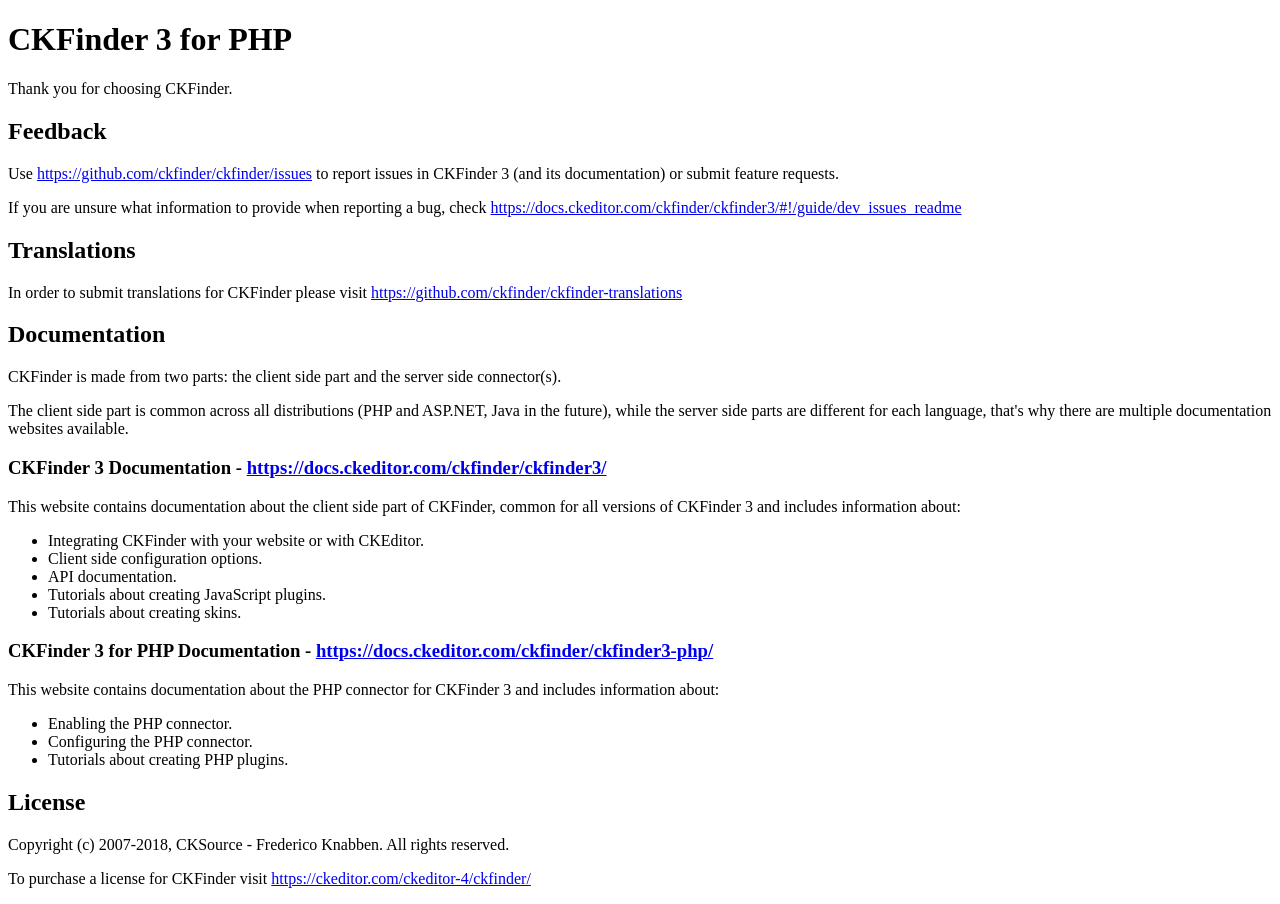
<file: Applaravel/public/admin_asset/ckfinder/README.html>
<!DOCTYPE html>
<html lang="en">
<head>
	<meta charset="UTF-8">
	<title>CKFinder Readme</title>
</head>
<body>
<h1 id="ckfinder-3-for-php">CKFinder 3 for PHP</h1>
<p>Thank you for choosing CKFinder.</p>
<h2 id="feedback">Feedback</h2>
<p>Use <a href="https://github.com/ckfinder/ckfinder/issues">https://github.com/ckfinder/ckfinder/issues</a> to report issues in CKFinder 3 (and its documentation) or submit
feature requests.</p>
<p>If you are unsure what information to provide when reporting a bug, check <a href="https://docs.ckeditor.com/ckfinder/ckfinder3/#!/guide/dev_issues_readme">https://docs.ckeditor.com/ckfinder/ckfinder3/#!/guide/dev_issues_readme</a></p>
<h2 id="translations">Translations</h2>
<p>In order to submit translations for CKFinder please visit <a href="https://github.com/ckfinder/ckfinder-translations">https://github.com/ckfinder/ckfinder-translations</a></p>
<h2 id="documentation">Documentation</h2>
<p>CKFinder is made from two parts: the client side part and the server side connector(s).</p>
<p>The client side part is common across all distributions (PHP and ASP.NET, Java in the future), while
the server side parts are different for each language, that&#39;s why there are multiple documentation websites available.</p>
<h3 id="ckfinder-3-documentation-https-docs-ckeditor-com-ckfinder-ckfinder3-">CKFinder 3 Documentation - <a href="https://docs.ckeditor.com/ckfinder/ckfinder3/">https://docs.ckeditor.com/ckfinder/ckfinder3/</a></h3>
<p>This website contains documentation about the client side part of CKFinder, common for all versions of CKFinder 3
and includes information about:</p>
<ul>
<li>Integrating CKFinder with your website or with CKEditor.</li>
<li>Client side configuration options.</li>
<li>API documentation.</li>
<li>Tutorials about creating JavaScript plugins.</li>
<li>Tutorials about creating skins.</li>
</ul>
<h3 id="ckfinder-3-for-php-documentation-https-docs-ckeditor-com-ckfinder-ckfinder3-php-">CKFinder 3 for PHP Documentation - <a href="https://docs.ckeditor.com/ckfinder/ckfinder3-php/">https://docs.ckeditor.com/ckfinder/ckfinder3-php/</a></h3>
<p>This website contains documentation about the PHP connector for CKFinder 3 and includes information about:</p>
<ul>
<li>Enabling the PHP connector.</li>
<li>Configuring the PHP connector.</li>
<li>Tutorials about creating PHP plugins.</li>
</ul>
<h2 id="license">License</h2>
<p>Copyright (c) 2007-2018, CKSource - Frederico Knabben. All rights reserved.</p>
<p>To purchase a license for CKFinder visit <a href="https://ckeditor.com/ckeditor-4/ckfinder/">https://ckeditor.com/ckeditor-4/ckfinder/</a></p>

</body>
</html>
</file>
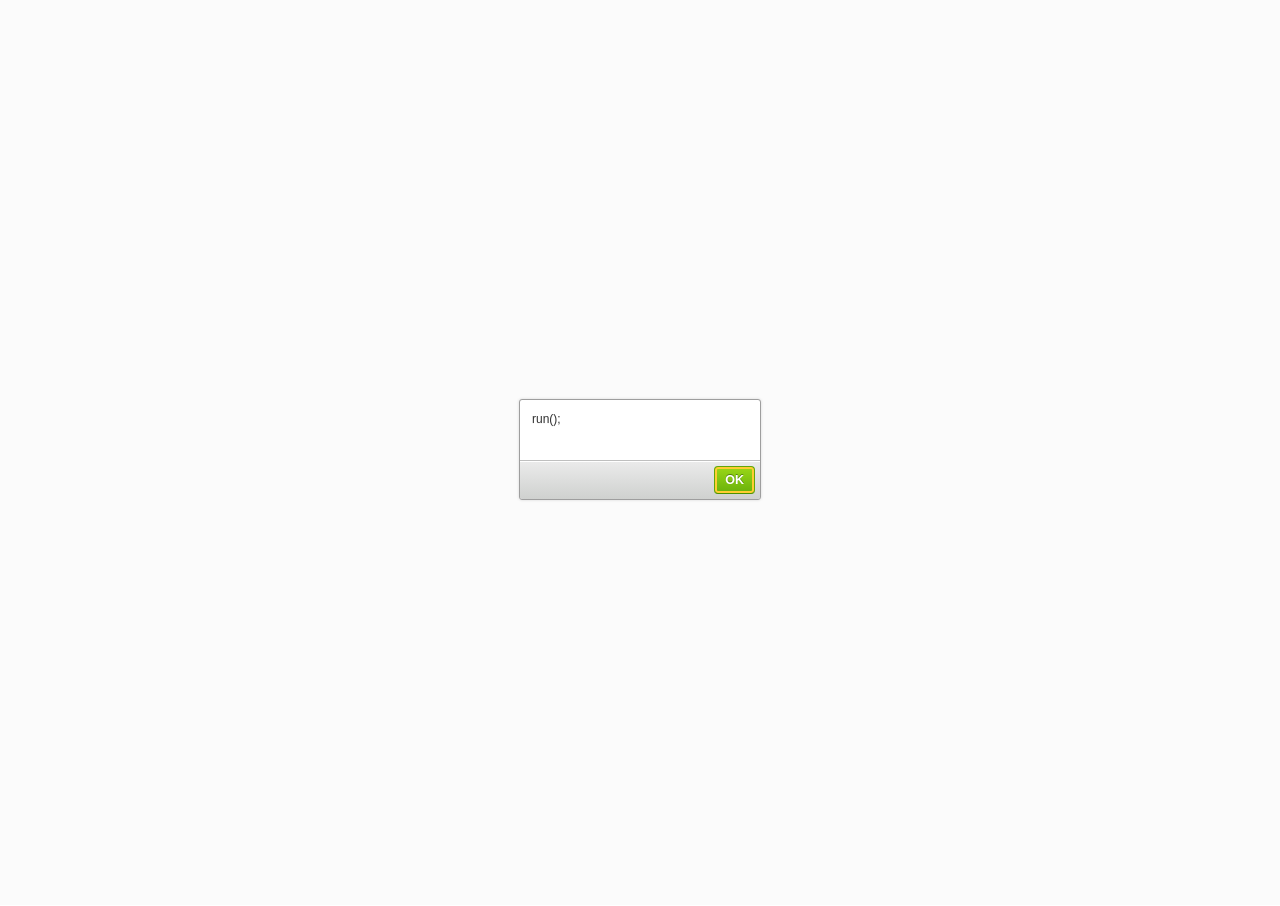
<file: Applaravel/public/admin_asset/ckfinder/samples/full-page-open.html>
<!DOCTYPE html>
<html>
<head>
	<meta charset="utf-8">
	<meta name="viewport" content="width=device-width,initial-scale=1,user-scalable=no">

	<title>CKFinder 3 - Full Page Sample</title>
</head>
<body>

<script src="../ckfinder.js"></script>
<script>
	var finder;

	CKFinder.start( {
		onInit: function( instance ) {
			finder = instance;
		}
	} );
</script>

</body>
</html>
</file>
<file: Applaravel/public/admin_asset/ckeditor/samples/css/samples.css>
/**
 * @license Copyright (c) 2003-2018, CKSource - Frederico Knabben. All rights reserved.
 * For licensing, see LICENSE.md or https://ckeditor.com/legal/ckeditor-oss-license
 */
@media (max-width: 900px) {
  .global-is-mobile-hidden {
    display: none !important;
  }
}
article,
aside,
details,
figcaption,
figure,
footer,
header,
hgroup,
main,
menu,
nav,
section {
  display: block;
}
body,
html {
  margin: 0;
  padding: 0;
  font: 16px / 1.8 Arial, 'Helvetica Neue', Helvetica, sans-serif;
  font-weight: 300;
  color: #575757;
}
.grid-width-10 {
  width: 10%;
}
.grid-width-20 {
  width: 20%;
}
.grid-width-30 {
  width: 30%;
}
.grid-width-40 {
  width: 40%;
}
.grid-width-50 {
  width: 50%;
}
.grid-width-60 {
  width: 60%;
}
.grid-width-70 {
  width: 70%;
}
.grid-width-80 {
  width: 80%;
}
.grid-width-90 {
  width: 90%;
}
.grid-width-100 {
  width: 100%;
}
@media (max-width: 900px) {
  .grid-width-10,
  .grid-width-20,
  .grid-width-30,
  .grid-width-40,
  .grid-width-50,
  .grid-width-60,
  .grid-width-70,
  .grid-width-80,
  .grid-width-90,
  .grid-width-100 {
    width: 100%;
  }
}
*[class*="grid-width"] {
  -webkit-box-sizing: border-box;
  -moz-box-sizing: border-box;
  box-sizing: border-box;
  padding-left: 4%;
  padding-right: 4%;
  float: left;
}
*[class*="grid-width"]:after,
.grid-container:after,
*[class*="grid-width"]:before,
.grid-container:before {
  content: '';
  display: block;
  overflow: hidden;
  visibility: hidden;
  font-size: 0;
  line-height: 0;
  width: 0;
  height: 0;
}
*[class*="grid-width"]:after,
.grid-container:after {
  clear: both;
}
.grid-container {
  -webkit-box-sizing: border-box;
  -moz-box-sizing: border-box;
  box-sizing: border-box;
  margin-left: auto;
  margin-right: auto;
}
.grid-container-nested *[class*="grid-width"]:first-child {
  padding-left: 0;
}
.grid-container-nested *[class*="grid-width"]:last-child {
  padding-right: 0;
}
@media (max-width: 900px) {
  .grid-container-nested *[class*="grid-width"]:first-child {
    padding-left: 4%;
  }
  .grid-container-nested *[class*="grid-width"]:last-child {
    padding-right: 4%;
  }
}
.header-a {
  min-height: 140px;
  overflow: hidden;
}
.header-a .header-a-logo {
  margin: 40px 0 0;
}
@media (max-width: 900px) {
  .header-a .header-a-logo {
    text-align: center;
  }
}
.header-a .header-a-logo img {
  border: transparent;
}
.navigation-a {
  height: 30px;
  background: #3D3D3D;
  position: absolute;
  left: 0;
  right: 0;
  top: 0;
  padding: 0;
  overflow: hidden;
}
@media (max-width: 900px) {
  .navigation-a {
    text-align: center;
  }
}
.navigation-a ul {
  list-style: none;
  margin: 0;
  overflow: hidden;
}
.navigation-a ul li,
.navigation-a ul li a {
  display: inline-block;
}
@media (max-width: 900px) {
  .navigation-a ul {
    width: auto;
    text-overflow: ellipsis;
    white-space: nowrap;
    display: inline-block;
    float: none;
  }
  .navigation-a ul:before,
  .navigation-a ul:after {
    display: none;
  }
}
.navigation-a ul.navigation-a-left {
  text-align: left;
}
@media (max-width: 900px) {
  .navigation-a ul.navigation-a-left {
    padding-right: 0;
  }
}
.navigation-a ul.navigation-a-right {
  text-align: right;
}
@media (max-width: 900px) {
  .navigation-a ul.navigation-a-right {
    padding-left: 23px;
  }
}
.navigation-a ul li + li {
  margin-left: 23px;
}
.navigation-a ul li a {
  font-size: 10px;
  font-size: 0.625rem;
  line-height: 18px;
  line-height: 1.13rem;
  line-height: 30px;
  float: left;
  color: #ddd;
  font-weight: bold;
  text-decoration: none;
  text-transform: uppercase;
}
.navigation-a ul li a:hover {
  cursor: pointer;
  color: #fff;
}
.icon-navigation-a-github:before,
.icon-navigation-a-github:after {
  background-image: url("[data-uri]");
}
.navigation-b {
  text-align: right;
  margin: 52px 0 0;
  overflow: visible;
}
@media (max-width: 900px) {
  .navigation-b {
    text-align: center;
    margin-top: 20px;
    padding: 0;
  }
}
.navigation-b ul {
  padding: 0;
  list-style: none;
  margin: 0;
  overflow: visible;
}
.navigation-b ul li,
.navigation-b ul li a {
  display: inline-block;
}
@media (max-width: 900px) {
  .navigation-b ul {
    display: table;
    width: 100%;
    padding-bottom: 1.5em;
  }
}
@media (max-width: 900px) {
  .navigation-b ul li {
    display: table-row;
  }
}
.navigation-b ul li + li {
  margin-left: 20px;
}
@media (max-width: 900px) {
  .navigation-b ul li + li {
    margin-left: 0;
  }
}
.navigation-b ul li a {
  -webkit-box-sizing: border-box;
  -moz-box-sizing: border-box;
  box-sizing: border-box;
  text-transform: uppercase;
  text-decoration: none;
  outline: none;
}
@media (max-width: 900px) {
  .navigation-b ul li a {
    width: 100%;
    -webkit-border-radius: 0;
    -webkit-background-clip: padding-box;
    -moz-border-radius: 0;
    -moz-background-clip: padding;
    border-radius: 0;
    background-clip: padding-box;
  }
}
.footer-a {
  font-size: 13px;
  font-size: 0.8125rem;
  line-height: 23.4px;
  line-height: 1.46rem;
  padding-top: 2.25em;
  padding-bottom: 2.25em;
  overflow: hidden;
  color: #8a8a8a;
}
.footer-a a {
  color: #0287D0;
  text-decoration: none;
  border-bottom: 1px dotted #0287D0;
}
.footer-a a:hover {
  color: #0277b7;
}
.footer-a p {
  margin: 0;
  display: inline-block;
  text-align: center;
}
.content {
  font-size: 14px;
  font-size: 0.875rem;
  line-height: 25.2px;
  line-height: 1.57rem;
  overflow: hidden;
  padding-top: 1.5em;
  padding-bottom: 1.5em;
}
.content p {
  margin: 0.75em 0;
}
.content ul,
.content ol,
.content pre,
.content blockquote,
.content textarea:not([class^="cke"]),
.content .cke {
  margin: 1.875em 0;
}
.content code,
.content kbd {
  -webkit-border-radius: 3px;
  -webkit-background-clip: padding-box;
  -moz-border-radius: 3px;
  -moz-background-clip: padding;
  border-radius: 3px;
  background-clip: padding-box;
  padding: 3px 4px;
}
.content pre,
.content code,
.content kbd,
.content blockquote {
  background: #f5f5f5;
}
.content blockquote,
.content pre {
  background: none;
  border-left: 4px solid #0287D0;
  padding: 1.5em 2.25em;
}
.content p a,
.content ul a,
.content ol a,
.content blockquote a,
.content h1 a,
.content h2 a,
.content h3 a,
.content h4 a,
.content h5 a {
  color: #0287D0;
  text-decoration: none;
  border-bottom: 1px dotted #0287D0;
}
.content p a:hover,
.content ul a:hover,
.content ol a:hover,
.content blockquote a:hover,
.content h1 a:hover,
.content h2 a:hover,
.content h3 a:hover,
.content h4 a:hover,
.content h5 a:hover {
  color: #0277b7;
}
.content h1,
.content h2,
.content h3,
.content h4,
.content h5 {
  color: #000;
  font-weight: 100;
}
.content h1 code,
.content h2 code,
.content h3 code,
.content h4 code,
.content h5 code,
.content h1 kbd,
.content h2 kbd,
.content h3 kbd,
.content h4 kbd,
.content h5 kbd {
  font-size: inherit;
}
.content h1 a.content-heading-anchor,
.content h2 a.content-heading-anchor,
.content h3 a.content-heading-anchor,
.content h4 a.content-heading-anchor,
.content h5 a.content-heading-anchor {
  font-weight: 100;
  vertical-align: middle;
  opacity: 0;
  border: 0;
}
.content h1:hover a.content-heading-anchor,
.content h2:hover a.content-heading-anchor,
.content h3:hover a.content-heading-anchor,
.content h4:hover a.content-heading-anchor,
.content h5:hover a.content-heading-anchor {
  opacity: 1;
}
.content h1:target a,
.content h2:target a,
.content h3:target a,
.content h4:target a,
.content h5:target a {
  -webkit-animation: targetLinkOpacity 0.5s linear alternate;
  -moz-animation: targetLinkOpacity 0.5s linear alternate;
  -o-animation: targetLinkOpacity 0.5s linear alternate;
  animation: targetLinkOpacity 0.5s linear alternate;
  opacity: 1;
}
.content input,
.content select,
.content textarea:not([class^="cke"]) {
  -webkit-border-radius: 3px;
  -webkit-background-clip: padding-box;
  -moz-border-radius: 3px;
  -moz-background-clip: padding;
  border-radius: 3px;
  background-clip: padding-box;
  -webkit-box-shadow: inset 0 1px 1px rgba(0, 0, 0, 0.08);
  -moz-box-shadow: inset 0 1px 1px rgba(0, 0, 0, 0.08);
  box-shadow: inset 0 1px 1px rgba(0, 0, 0, 0.08);
  font: inherit;
  color: inherit;
  border: 1px solid #D9D9D9;
  padding: .2em .5em;
}
.content input:focus,
.content select:focus,
.content textarea:not([class^="cke"]):focus {
  border-color: #66afe9;
  outline: 0;
  -webkit-box-shadow: inset 0 1px 1px rgba(0, 0, 0, 0.08), 0 0 8px #93c6ef;
  -moz-box-shadow: inset 0 1px 1px rgba(0, 0, 0, 0.08), 0 0 8px #93c6ef;
  box-shadow: inset 0 1px 1px rgba(0, 0, 0, 0.08), 0 0 8px #93c6ef;
}
.content abbr {
  border-bottom: 1px dotted #666;
  cursor: pointer;
}
.content blockquote {
  font-style: italic;
  font-family: Georgia, Times, "Times New Roman", serif;
  font-size: 16px;
  font-size: 1rem;
  line-height: 28.8px;
  line-height: 1.8rem;
}
.content em {
  font-style: italic;
}
.content h1 {
  font-size: 36px;
  font-size: 2.25rem;
  line-height: 64.8px;
  line-height: 4.05rem;
  margin: 1.125em 0 0;
}
.content h2 {
  font-size: 27.2px;
  font-size: 1.7rem;
  line-height: 48.96px;
  line-height: 3.06rem;
  margin: 0.9em 0 0;
}
.content h3 {
  font-size: 24px;
  font-size: 1.5rem;
  line-height: 43.2px;
  line-height: 2.7rem;
  font-weight: 500;
  margin: 0.75em 0 0;
}
.content h4 {
  font-size: 19.2px;
  font-size: 1.2rem;
  line-height: 34.56px;
  line-height: 2.16rem;
  font-weight: 500;
  margin: 0.75em 0 0;
}
.content h5 {
  font-size: 17.6px;
  font-size: 1.1rem;
  line-height: 31.68px;
  line-height: 1.98rem;
  font-weight: 500;
  margin: 0.75em 0 0;
}
.content hr {
  border: 0;
  border-top: 4px solid #D9D9D9;
  margin: 1.5em 0;
}
.content input[type="text"] {
  height: 1.8em;
  line-height: 1.8em;
}
.content input[type="button"] {
  -webkit-appearance: button;
  -moz-appearance: button;
  appearance: button;
}
.content kbd {
  font-size: 12px;
  font-size: 0.75rem;
  line-height: 21.6px;
  line-height: 1.35rem;
  font-family: Arial, 'Helvetica Neue', Helvetica, sans-serif;
  padding: 2px 6px;
  -webkit-box-shadow: 0 0 4px #fff inset, 0 2px 0 #D9D9D9;
  -moz-box-shadow: 0 0 4px #fff inset, 0 2px 0 #D9D9D9;
  box-shadow: 0 0 4px #fff inset, 0 2px 0 #D9D9D9;
}
.content p img {
  vertical-align: middle;
}
.content p pre {
  padding: 1.5em;
}
.content pre {
  padding: 0;
  border: 0;
  tab-size: 4;
  -o-tab-size: 4;
  -moz-tab-size: 4;
}
.content pre,
.content code {
  font-size: 11.89px;
  font-size: 0.743rem;
  line-height: 21.4px;
  line-height: 1.34rem;
  font-family: Consolas, Menlo, Monaco, Lucida Console, Liberation Mono, DejaVu Sans Mono, Bitstream Vera Sans Mono, Courier New, monospace, serif;
}
.content pre a,
.content code a {
  border: 0;
}
.content pre code {
  padding: 0.75em;
  display: block;
}
.content strong {
  color: #000;
}
.content ul ul,
.content ol ul,
.content ul ol,
.content ol ol {
  margin: 0.75em 0;
}
.content ul li,
.content ol li {
  font-size: 14px;
  font-size: 0.875rem;
  line-height: 30.24px;
  line-height: 1.89rem;
}
.content textarea:not([class^="cke"]) {
  width: 100%;
}
.content div.todo {
  border: 2px dotted #444;
  padding: 10px;
  margin: 60px 0 10px 0;
  /* Remove me some day */
}
.content div.todo:before {
  content: "TODO";
  font-weight: bold;
}
body a.button-a,
body button.button-a,
body input.button-a {
  -webkit-border-radius: 3px;
  -webkit-background-clip: padding-box;
  -moz-border-radius: 3px;
  -moz-background-clip: padding;
  border-radius: 3px;
  background-clip: padding-box;
  font-size: 14px;
  font-size: 0.875rem;
  line-height: 25.2px;
  line-height: 1.57rem;
  height: 36px;
  line-height: 36px;
  padding: 0 1.1em;
  font-weight: 700;
  color: #3e3e3e;
  white-space: nowrap;
  text-decoration: none;
  display: inline-block;
  cursor: pointer;
  border: 0;
  vertical-align: middle;
  margin: 1px 0;
  background: transparent;
}
body a.button-a.icon-pos-left,
body button.button-a.icon-pos-left,
body input.button-a.icon-pos-left {
  padding-left: .8em;
}
body a.button-a.icon-pos-right,
body button.button-a.icon-pos-right,
body input.button-a.icon-pos-right {
  padding-right: .8em;
}
body a.button-a.button-a-no-text,
body button.button-a.button-a-no-text,
body input.button-a.button-a-no-text {
  -webkit-border-radius: 100px;
  -webkit-background-clip: padding-box;
  -moz-border-radius: 100px;
  -moz-background-clip: padding;
  border-radius: 100px;
  background-clip: padding-box;
  width: 36px;
  padding: 0;
  text-indent: -999px;
  overflow: hidden;
  position: relative;
  text-align: center;
}
body a.button-a.button-a-no-text:before,
body button.button-a.button-a-no-text:before,
body input.button-a.button-a-no-text:before {
  position: absolute;
  left: 50%;
  top: 50%;
  margin: -9px 0 0 -9px;
}
@media (max-width: 900px) {
  body a.button-a.button-a-mobile-collapsed,
  body button.button-a.button-a-mobile-collapsed,
  body input.button-a.button-a-mobile-collapsed {
    -webkit-border-radius: 100px;
    -webkit-background-clip: padding-box;
    -moz-border-radius: 100px;
    -moz-background-clip: padding;
    border-radius: 100px;
    background-clip: padding-box;
    width: 36px;
    padding: 0;
    text-indent: -999px;
    overflow: hidden;
    position: relative;
    text-align: center;
  }
  body a.button-a.button-a-mobile-collapsed:before,
  body button.button-a.button-a-mobile-collapsed:before,
  body input.button-a.button-a-mobile-collapsed:before {
    position: absolute;
    left: 50%;
    top: 50%;
    margin: -9px 0 0 -9px;
  }
  body a.button-a.button-a-mobile-collapsed:before,
  body button.button-a.button-a-mobile-collapsed:before,
  body input.button-a.button-a-mobile-collapsed:before {
    position: absolute;
    left: 50%;
    top: 50%;
    margin: -9px 0 0 -9px;
  }
}
body a.button-a:active,
body button.button-a:active,
body input.button-a:active,
body a.button-a:hover,
body button.button-a:hover,
body input.button-a:hover {
  color: #fff;
  background: #0277b7;
}
body a.button-a:focus,
body button.button-a:focus,
body input.button-a:focus {
  border-color: #66afe9;
  outline: 0;
  -webkit-box-shadow: inset 0 1px 1px rgba(0, 0, 0, 0.075), 0 0 8px #93c6ef;
  -moz-box-shadow: inset 0 1px 1px rgba(0, 0, 0, 0.075), 0 0 8px #93c6ef;
  box-shadow: inset 0 1px 1px rgba(0, 0, 0, 0.075), 0 0 8px #93c6ef;
}
body a.button-a-soft,
body button.button-a-soft,
body input.button-a-soft {
  background: #e7e7e7;
}
body a.button-a-soft:active,
body button.button-a-soft:active,
body input.button-a-soft:active,
body a.button-a-soft:hover,
body button.button-a-soft:hover,
body input.button-a-soft:hover {
  color: #3e3e3e;
  background: #cecece;
}
body a.button-a-background,
body button.button-a-background,
body input.button-a-background,
body a.navigation-b ul li a:hover,
body button.navigation-b ul li a:hover,
body input.navigation-b ul li a:hover {
  color: #fff;
  background: #0287D0;
}
body a.button-a-background:active,
body button.button-a-background:active,
body input.button-a-background:active,
body a.button-a-background:hover,
body button.button-a-background:hover,
body input.button-a-background:hover,
body a.navigation-b ul li a:hover:active,
body button.navigation-b ul li a:hover:active,
body input.navigation-b ul li a:hover:active,
body a.navigation-b ul li a:hover:hover,
body button.navigation-b ul li a:hover:hover,
body input.navigation-b ul li a:hover:hover {
  color: #fff;
  background: #0277b7;
}
.balloon-a {
  font-size: 12px;
  font-size: 0.75rem;
  line-height: 21.6px;
  line-height: 1.35rem;
  -webkit-border-radius: 3px;
  -webkit-background-clip: padding-box;
  -moz-border-radius: 3px;
  -moz-background-clip: padding;
  border-radius: 3px;
  background-clip: padding-box;
  border-bottom: 3px solid #d4d4d4;
  background: #ebebeb;
  display: inline-block;
  white-space: nowrap;
  padding: .4em 1.2em .2em;
  font-weight: 700;
  position: relative;
  z-index: 1000;
  text-transform: none;
  color: #575757;
}
.balloon-a:hover {
  color: #575757;
}
.balloon-a:before {
  content: '';
  width: 0;
  height: 0;
  border-style: solid;
  position: absolute;
}
.balloon-a-ne:before,
.balloon-a-nw:before {
  top: -13px;
  border-width: 0 9px 15.6px 9px;
  border-color: transparent transparent #ebebeb transparent;
}
.balloon-a-se:before,
.balloon-a-sw:before {
  bottom: -13px;
  border-width: 15.6px 9px 0 9px;
  border-color: #ebebeb transparent transparent transparent;
}
.balloon-a-nw:before,
.balloon-a-sw:before {
  left: 20px;
}
.balloon-a-ne:before,
.balloon-a-se:before {
  right: 20px;
}
.icon-pos-left:before,
.icon-pos-right:after {
  content: '';
  display: inline-block;
  width: 18px;
  height: 18px;
  vertical-align: middle;
  background-repeat: no-repeat;
}
.icon-pos-left:before {
  margin-right: 10px;
}
.icon-pos-right:after {
  margin-left: 10px;
}
.icon-download:before,
.icon-download:after {
  background-image: url("[data-uri]");
}
.icon-question-mark:before,
.icon-question-mark:after {
  background-image: url("[data-uri]");
}
.icon-close:before,
.icon-close:after {
  background-image: url("[data-uri]");
}
.ie8 .switch > * {
  vertical-align: middle;
}
.ie8 .switch input[type="radio"] {
  margin: 0 0.25em;
  display: inline-block;
}
.ie8 .switch label {
  margin-left: 0 !important;
  margin-right: 0 !important;
}
.ie8 .switch label[data-for="1"] {
  float: left;
}
.ie8 .switch label[data-for="2"] {
  float: right;
}
.ie8 .switch .switch-inner {
  display: none;
}
.switch {
  font-size: 14px;
  font-size: 0.875rem;
  line-height: 25.2px;
  line-height: 1.57rem;
  font-weight: bold;
  background-color: #0287D0;
  overflow: hidden;
  display: inline-block;
  padding: 0.75em 0.25em;
  color: #fff;
  -webkit-border-radius: 3px;
  -webkit-background-clip: padding-box;
  -moz-border-radius: 3px;
  -moz-background-clip: padding;
  border-radius: 3px;
  background-clip: padding-box;
  position: relative;
}
.switch input[type="radio"] {
  display: none;
}
.switch label {
  position: relative;
  z-index: 2;
  float: left;
  cursor: pointer;
  padding: 0 0.75em;
}
.switch label:hover {
  text-decoration: underline;
}
.switch .switch-inner {
  float: left;
  background-color: #FFF;
  height: 1.5em;
  width: 4.125em;
  padding: 2px;
  margin: 0 0.25em;
  -webkit-border-radius: 5.5px;
  -webkit-background-clip: padding-box;
  -moz-border-radius: 5.5px;
  -moz-background-clip: padding;
  border-radius: 5.5px;
  background-clip: padding-box;
}
.switch .switch-inner .handler {
  overflow: hidden;
  position: relative;
  display: block;
  height: 1.5em;
  width: 1.5em;
  background: #027dc1;
  -webkit-border-radius: 4.5px;
  -webkit-background-clip: padding-box;
  -moz-border-radius: 4.5px;
  -moz-background-clip: padding;
  border-radius: 4.5px;
  background-clip: padding-box;
}
.switch .switch-inner .handler:before {
  content: '';
  display: block;
  position: absolute;
  top: 0;
  right: 0;
  bottom: 3px;
  left: 0;
  background-color: #0291df;
  -webkit-border-bottom-left-radius: 4.5px;
  -moz-border-radius-bottomleft: 4.5px;
  border-bottom-left-radius: 4.5px;
  -webkit-border-bottom-right-radius: 4.5px;
  -webkit-background-clip: padding-box;
  -moz-border-radius-bottomright: 4.5px;
  -moz-background-clip: padding;
  border-bottom-right-radius: 4.5px;
  background-clip: padding-box;
}
.switch:hover .switch-inner .handler:before {
  background: #029ef3;
}
.switch input[data-num="2"]:checked ~ .switch-inner > .handler {
  margin-left: auto;
}
.switch input[data-num="2"]:checked ~ label[data-for="1"] {
  padding-right: 5.125em;
  margin-right: -4.375em;
}
.switch input[data-num="1"]:checked ~ label[data-for="2"] {
  padding-left: 5.125em;
  margin-left: -4.375em;
}
.toggler {
  -webkit-user-select: none;
  -moz-user-select: none;
  -ms-user-select: none;
  user-select: none;
}
.toggler label {
  cursor: pointer;
}
.toggler [data-collapse] {
  display: inherit;
}
.toggler [data-expand] {
  display: none;
}
.toggler.collapsed [data-collapse] {
  display: none;
}
.toggler.collapsed [data-expand] {
  display: inherit;
}
.toggler-container {
  overflow: hidden;
}
.toggler-container.collapsed {
  height: 0;
}
.icon-toggler-expanded:before,
.icon-toggler-collapsed:before,
.icon-toggler-expanded:after,
.icon-toggler-collapsed:after {
  background-image: url("[data-uri]");
}
.icon-toggler-expanded.icon-light:before,
.icon-toggler-collapsed.icon-light:before,
.icon-toggler-expanded.icon-light:after,
.icon-toggler-collapsed.icon-light:after {
  background-image: url("[data-uri]");
}
.icon-toggler-expanded:before,
.icon-toggler-expanded:after {
  background-position: top left;
}
.icon-toggler-collapsed:before,
.icon-toggler-collapsed:after {
  background-position: bottom left;
}
.modal {
  padding: 20px;
  border-radius: 3px;
  background-color: white;
  max-width: 700px;
  -webkit-box-sizing: border-box;
  -moz-box-sizing: border-box;
  box-sizing: border-box;
  width: 80% !important;
  top: 50% !important;
  -webkit-transform: translate(-50%, -50%) !important;
  -moz-transform: translate(-50%, -50%) !important;
  -ms-transform: translate(-50%, -50%) !important;
  -o-transform: translate(-50%, -50%) !important;
  transform: translate(-50%, -50%) !important;
}
.modal-close {
  -webkit-border-radius: 100px;
  -webkit-background-clip: padding-box;
  -moz-border-radius: 100px;
  -moz-background-clip: padding;
  border-radius: 100px;
  background-clip: padding-box;
  cursor: pointer;
  height: 18px;
  width: 18px;
  position: absolute;
  top: 10px;
  right: 10px;
  font-size: 17px;
  text-align: center;
  line-height: 19px;
  background: #cccccc;
}
main .grid-container,
header .grid-container,
.navigation-a > div,
footer > div {
  max-width: 968px;
}
.header-a {
  margin-top: 30px;
}
.footer-a {
  border-top: 1px solid #D9D9D9;
}
.adjoined-top {
  background-color: #0287D0;
  color: #fff;
}
.adjoined-top .content h1,
.adjoined-top .content h2,
.adjoined-top .content h3,
.adjoined-top .content h4,
.adjoined-top .content h5 {
  color: #fff;
}
.adjoined-top .content p {
  font-size: 18px;
  font-size: 1.125rem;
  line-height: 32.4px;
  line-height: 2.02rem;
  font-weight: 100;
}
.adjoined-top .content p a {
  text-decoration: none;
  border-bottom: 1px dotted #fff;
  color: inherit;
}
.adjoined-top .content p a:hover {
  color: #e6e6e6;
}
.adjoined-top .content button {
  color: #fff;
}
.adjoined-top .content strong {
  color: #fff;
}
.adjoined-top .content code {
  font-size: inherit;
  color: #0287D0;
}
.adjoined-bottom {
  position: relative;
}
.adjoined-bottom:before {
  z-index: -1;
  content: '';
  background: #0287D0;
  position: absolute;
  top: 0;
  left: 0;
  right: 0;
  height: 50%;
}
main .grid-container,
header .grid-container,
.navigation-a > div,
footer > div {
  max-width: 1052px;
}
main .grid-container.freed-width {
  max-width: none;
}
.switch {
  background: #027dc1;
  float: right;
  overflow: visible;
}
.switch .balloon-a {
  position: absolute;
  top: -40px;
  right: 50%;
  margin-right: -15px;
  background: #FFEFC1;
  border-bottom-color: #DCDCA4;
}
.switch .balloon-a:before {
  border-color: #FFEFC1 transparent transparent transparent;
}
#toolbar .editors-container {
  overflow: hidden;
  height: 0;
  transition: height 200ms;
}
#toolbar .editors-container.active {
  height: auto;
}
#main #editor {
  background: #FFF;
  padding: 2% 4%;
  border: dashed 5px #0287D0;
}
#main .adjoined-top:before {
  height: 335px;
}
#toolbar .adjoined-top:before {
  height: 219px;
}
#toolbar .adjoined-top .grid-container-nested {
  height: 147px;
}
.content .grid-switch-magic {
  margin: 3.5em 0 0;
}
#info-box {
  padding-bottom: 0;
}
#info-box > div {
  width: 100%;
  text-align: right;
}
#info-box > div .toggler {
  padding-right: 0;
}
#info-box > div .toggler:hover {
  background: transparent;
  color: #000;
}
#info-box > div .toggler:hover > label {
  text-decoration: underline;
}
#info-box > div h2 {
  float: left;
  margin-top: 0;
}
#info-box > div#instructions-container {
  text-align: left;
}
#toolbarModifierWrapper {
  overflow: hidden;
  height: 0;
  opacity: 0;
  transition: height 200ms;
}
#toolbarModifierWrapper.active {
  height: auto;
  opacity: 1;
}
header {
  overflow: visible;
}
header div.grid-container {
  overflow: visible;
}
header .navigation-b {
  overflow: visible;
}
header .navigation-b ul {
  overflow: visible;
}
header .navigation-b a {
  position: relative;
}
header .balloon-a {
  position: absolute;
  top: 48px;
  left: 50%;
  margin-left: -35px;
}
@media (max-width: 1140px) {
  header .balloon-a {
    left: auto;
    margin-left: auto;
    right: 50%;
    margin-right: -35px;
  }
  header .balloon-a:before {
    left: auto;
    right: 22px;
  }
}
@media (max-width: 900px) {
  header .balloon-a {
    display: none;
  }
}
header .header-a-logo img {
  width: 160px;
  height: 60px;
}

#toolbar .cke_toolbar {
  pointer-events: none;
  -webkit-user-select: none;
  -moz-user-select: none;
  -ms-user-select: none;
  user-select: none;
  cursor: default;
}
.some-toolbar-active .cke_toolbar {
  zoom: 1;
  filter: alpha(opacity=50);
  -webkit-opacity: 0.5;
  -moz-opacity: 0.5;
  opacity: 0.5;
}
.cke_toolbar.active {
  position: relative;
  zoom: 1;
  filter: alpha(opacity=100);
  -webkit-opacity: 1;
  -moz-opacity: 1;
  opacity: 1;
}
.cke_toolbar.active:after {
  content: '';
  display: block;
  position: absolute;
  top: 0;
  right: 6px;
  bottom: 5px;
  left: 0;
  -webkit-border-radius: 5px;
  -webkit-background-clip: padding-box;
  -moz-border-radius: 5px;
  -moz-background-clip: padding;
  border-radius: 5px;
  background-clip: padding-box;
  -webkit-box-shadow: 0px 0px 15px 3px #fff4b0;
  -moz-box-shadow: 0px 0px 15px 3px #fff4b0;
  box-shadow: 0px 0px 15px 3px #fff4b0;
}
.cke_toolbar.active .cke_toolgroup {
  -webkit-box-shadow: none;
  -moz-box-shadow: none;
  box-shadow: none;
  border-color: #e3c300;
}
.cke_toolbar.active .cke_combo,
.cke_toolbar.active .cke_toolgroup {
  position: relative;
  z-index: 2;
}
.cke_toolbar.active .cke_combo_button {
  -webkit-box-shadow: none;
  -moz-box-shadow: none;
  box-shadow: none;
}
.unselectable {
  -webkit-user-select: none;
  -moz-user-select: none;
  -ms-user-select: none;
  user-select: none;
}
.toolbar {
  padding: 5px 0;
  margin-bottom: 2.4em;
  overflow: hidden;
  background: #fff;
}
.toolbar button.button-a.cke_button {
  cursor: pointer;
  display: inline-block;
  padding: 4px 6px;
  outline: 0;
  border: 1px solid #a6a6a6;
}
.toolbar button.button-a.hidden {
  display: none;
}
.toolbar button.button-a.left {
  float: left;
  margin-right: 8px;
}
.toolbar button.button-a.right {
  float: right;
  margin-left: 8px;
}
.toolbar button.button-a .highlight {
  color: #ffefc1;
}
.configContainer.hidden,
.toolbarModifier.hidden,
.toolbarModifier-hints.hidden {
  display: none;
}
.toolbarModifier :focus,
.toolbar button:focus,
.configContainer textarea.configCode:focus {
  outline: none;
}
div.toolbarModifier {
  padding: 0;
  overflow: hidden;
  width: 100%;
  position: relative;
  display: table;
  border-collapse: collapse;
}
div.toolbarModifier ::-moz-focus-inner {
  border: 0;
}
div.toolbarModifier .empty {
  display: none;
}
div.toolbarModifier.empty-visible .empty {
  display: table-row;
  zoom: 1;
  filter: alpha(opacity=60);
  -webkit-opacity: 0.6;
  -moz-opacity: 0.6;
  opacity: 0.6;
}
div.toolbarModifier .empty > p {
  line-height: 31px;
}
div.toolbarModifier > ul {
  padding: 0;
  margin: 0;
  border-top: 1px solid #ccc;
  width: 100%;
}
div.toolbarModifier > ul[data-type="table-header"] {
  display: table-header-group;
}
div.toolbarModifier > ul[data-type="table-body"] {
  display: table-row-group;
}
div.toolbarModifier > ul p {
  padding: 0;
  margin: 0;
}
div.toolbarModifier > ul > li {
  display: table-row;
}
div.toolbarModifier > ul > li[data-type="header"] {
  font-weight: bold;
  user-select: none;
  cursor: default;
}
div.toolbarModifier > ul > li[data-type="group"],
div.toolbarModifier > ul > li[data-type="separator"] {
  border-bottom: 1px solid #ccc;
}
div.toolbarModifier > ul > li[data-type="subgroup"] {
  border-top: 1px solid #eee;
}
div.toolbarModifier > ul > li[data-type="subgroup"]:first-child {
  border-top: none;
}
div.toolbarModifier > ul > li[data-type="group"].active,
div.toolbarModifier > ul > li[data-type="group"]:hover,
div.toolbarModifier > ul > li[data-type="separator"].active,
div.toolbarModifier > ul > li[data-type="separator"]:hover {
  overflow: hidden;
  z-index: 2;
}
div.toolbarModifier > ul > li[data-type="group"].active,
div.toolbarModifier > ul > li[data-type="separator"].active,
div.toolbarModifier > ul > li[data-type="group"].active:hover,
div.toolbarModifier > ul > li[data-type="separator"].active:hover {
  background: #f0fafb;
}
div.toolbarModifier > ul > li[data-type="group"]:hover,
div.toolbarModifier > ul > li[data-type="separator"]:hover {
  background: #fffbe3;
}
div.toolbarModifier > ul > li[data-type="separator"] {
  background: #f5f5f5;
}
div.toolbarModifier > ul > li[data-type="separator"]:after {
  content: '';
  width: 100%;
}
div.toolbarModifier > ul > li[data-type="separator"] > p {
  padding: 2px 5px;
}
div.toolbarModifier > ul > li > p,
div.toolbarModifier > ul > li > ul {
  display: table-cell;
  vertical-align: middle;
}
div.toolbarModifier > ul > li p {
  padding-left: 5px;
  min-width: 200px;
}
div.toolbarModifier > ul > li p span {
  white-space: nowrap;
  cursor: default;
}
div.toolbarModifier > ul > li p span button {
  font-size: 12.666px;
  margin-right: 5px;
  cursor: pointer;
  background: #fff;
  -webkit-border-radius: 5px;
  -webkit-background-clip: padding-box;
  -moz-border-radius: 5px;
  -moz-background-clip: padding;
  border-radius: 5px;
  background-clip: padding-box;
  border: 1px solid #bbb;
  padding: 0 7px;
  line-height: 12px;
  height: 20px;
}
div.toolbarModifier > ul > li p span button:not(.disabled):hover,
div.toolbarModifier > ul > li p span button:not(.disabled):focus {
  color: #fff;
  background-color: #454545;
  border-color: transparent;
}
div.toolbarModifier > ul > li p span button.move.disabled {
  cursor: default;
  zoom: 1;
  filter: alpha(opacity=20);
  -webkit-opacity: 0.2;
  -moz-opacity: 0.2;
  opacity: 0.2;
}
div.toolbarModifier > ul > li ul {
  border-collapse: collapse;
  padding: 0;
  width: 100%;
}
div.toolbarModifier > ul > li ul li {
  display: table-row;
  list-style-type: none;
  line-height: 1;
}
div.toolbarModifier > ul > li ul li[data-type="subgroup"] {
  border-top: 1px solid #ddd;
}
div.toolbarModifier > ul > li ul li[data-type="subgroup"]:first-child {
  border-top: 0;
}
div.toolbarModifier > ul > li ul li[data-type="subgroup"] [data-type="button"] {
  -webkit-border-radius: 3px;
  -webkit-background-clip: padding-box;
  -moz-border-radius: 3px;
  -moz-background-clip: padding;
  border-radius: 3px;
  background-clip: padding-box;
  padding: 0 2px;
}
div.toolbarModifier > ul > li ul li[data-type="subgroup"] [data-type="button"]:focus {
  background: rgba(0, 0, 0, 0.04);
}
div.toolbarModifier > ul > li ul li[data-type="subgroup"] [data-type="button"] input {
  vertical-align: middle;
}
div.toolbarModifier > ul > li ul li > p,
div.toolbarModifier > ul > li ul li > ul {
  display: table-cell;
  vertical-align: middle;
}
div.toolbarModifier > ul > li ul li ul {
  padding: 0;
}
div.toolbarModifier > ul > li ul li ul li {
  padding: 0;
  display: inline-block;
  cursor: pointer;
  margin: 2px 5px 2px 0;
}
div.toolbarModifier > ul > li ul li ul li .cke_combo_text {
  cursor: pointer;
  white-space: nowrap;
}
div.toolbarModifier > ul > li ul li ul li .cke_toolgroup,
div.toolbarModifier > ul > li ul li ul li .cke_combo_button {
  cursor: pointer;
  margin: 0;
  vertical-align: middle;
  border: 1px solid #ddd;
  font-size: 11.41px;
  font-size: 0.713rem;
  line-height: 20.54px;
  line-height: 1.28rem;
}
div.toolbarModifier > .codemirror-wrapper {
  overflow-y: auto;
}
div.toolbarModifier-hints {
  float: right;
  width: 350px;
  min-width: 150px;
  overflow-y: auto;
  margin-left: 1.5em;
}
div.toolbarModifier-hints h3 {
  font-size: 18.08px;
  font-size: 1.13rem;
  line-height: 32.54px;
  line-height: 2.03rem;
  padding: 0.36em 1.5em;
  background: #f5f5f5;
  border-bottom: 1px solid #ddd;
  margin-top: 0;
  margin-bottom: 1.2em;
}
div.toolbarModifier-hints dl {
  margin-bottom: 1.2em;
  overflow: hidden;
}
div.toolbarModifier-hints dl .list-header {
  font-weight: bold;
  border: 0;
  padding-bottom: 0.6em;
}
div.toolbarModifier-hints dl > p {
  text-align: center;
}
div.toolbarModifier-hints dl dt {
  float: left;
  width: 9em;
  clear: both;
  text-align: right;
  border-top: 1px solid #ddd;
  padding-left: 1.5em;
  padding-right: .1em;
  -webkit-box-sizing: border-box;
  -moz-box-sizing: border-box;
  box-sizing: border-box;
}
div.toolbarModifier-hints dl dt code {
  background: none;
  border: none;
  vertical-align: middle;
}
div.toolbarModifier-hints dl dd {
  margin-left: 10em;
  clear: right;
  padding-right: 1.5em;
}
div.toolbarModifier-hints dl dd code {
  line-height: 2.2em;
}
div.toolbarModifier-hints dl dd:after {
  content: '\00a0';
  display: block;
  clear: left;
  float: right;
  height: 0;
  width: 0;
}
.toolbarModifier-hints,
.configContainer textarea.configCode,
.CodeMirror {
  -webkit-border-radius: 3px;
  -webkit-background-clip: padding-box;
  -moz-border-radius: 3px;
  -moz-background-clip: padding;
  border-radius: 3px;
  background-clip: padding-box;
  border: 1px solid #ccc;
  font-size: 13.01px;
  font-size: 0.813rem;
  line-height: 23.42px;
  line-height: 1.46rem;
}
.configContainer textarea.configCode,
.CodeMirror pre,
.CodeMirror-linenumber {
  font-size: 13.01px;
  font-size: 0.813rem;
  line-height: 23.42px;
  line-height: 1.46rem;
  font-family: Consolas, Menlo, Monaco, Lucida Console, Liberation Mono, DejaVu Sans Mono, Bitstream Vera Sans Mono, Courier New, monospace, serif;
}
.CodeMirror pre {
  border: none;
  padding: 0;
  margin: 0;
}
.configContainer textarea.configCode {
  -webkit-box-sizing: border-box;
  -moz-box-sizing: border-box;
  box-sizing: border-box;
  color: #575757;
  padding: 10px;
  width: 100%;
  min-height: 500px;
  margin: 0;
  resize: none;
  outline: none;
  -moz-tab-size: 4;
  tab-size: 4;
  white-space: pre;
  word-wrap: normal;
  overflow: auto;
}
.CodeMirror-hints.toolbar-modifier {
  padding: 0;
  color: #575757;
  font-size: 14px;
  font-size: 0.875rem;
  line-height: 25.2px;
  line-height: 1.57rem;
  font-family: Consolas, Menlo, Monaco, Lucida Console, Liberation Mono, DejaVu Sans Mono, Bitstream Vera Sans Mono, Courier New, monospace, serif;
}
.CodeMirror-hints.toolbar-modifier .CodeMirror-hint-active {
  color: #575757;
  background: #f0fafb;
}
.CodeMirror-hints.toolbar-modifier > li:hover {
  background: #fffbe3;
}
/* Text modifier */
#toolbarModifierWrapper {
  margin-bottom: 1.2em;
}
#toolbarModifierWrapper .invalid .CodeMirror {
  background: #fff8f8;
  border-color: red;
}
#toolbarModifierWrapper .CodeMirror {
  height: auto;
  padding: 0 0.6em;
}
.staticContainer {
  position: fixed;
  top: 0;
  width: 100%;
  z-index: 10;
}
.staticContainer > .grid-container {
  max-width: 1052px;
}
.staticContainer > .grid-container .inner {
  background: #fff;
}
.staticContainer > .grid-container .inner .toolbar {
  margin-bottom: 0;
}
#help {
  position: relative;
  top: -15px;
  left: -5px;
}
#help-content {
  display: none;
}
/*# sourceMappingURL=[data-uri] */
</file>
<file: Applaravel/public/admin_asset/ckeditor/samples/toolbarconfigurator/lib/codemirror/neo.css>
/* neo theme for codemirror */

/* Color scheme */

.cm-s-neo.CodeMirror {
  background-color:#ffffff;
  color:#2e383c;
  line-height:1.4375;
}
.cm-s-neo .cm-comment {color:#75787b}
.cm-s-neo .cm-keyword, .cm-s-neo .cm-property {color:#1d75b3}
.cm-s-neo .cm-atom,.cm-s-neo .cm-number {color:#75438a}
.cm-s-neo .cm-node,.cm-s-neo .cm-tag {color:#9c3328}
.cm-s-neo .cm-string {color:#b35e14}
.cm-s-neo .cm-variable,.cm-s-neo .cm-qualifier {color:#047d65}


/* Editor styling */

.cm-s-neo pre {
  padding:0;
}

.cm-s-neo .CodeMirror-gutters {
  border:none;
  border-right:10px solid transparent;
  background-color:transparent;
}

.cm-s-neo .CodeMirror-linenumber {
  padding:0;
  color:#e0e2e5;
}

.cm-s-neo .CodeMirror-guttermarker { color: #1d75b3; }
.cm-s-neo .CodeMirror-guttermarker-subtle { color: #e0e2e5; }
</file>
<file: Applaravel/public/admin_asset/ckfinder/samples/css/sample.css>
/*!
 Copyright (c) 2003-2016, CKSource - Frederico Knabben. All rights reserved.
 For licensing, see LICENSE.html or http://cksource.com/ckfinder/license
 */@media (max-width:900px){.global-is-mobile-hidden{display:none !important}}article,aside,details,figcaption,figure,footer,header,hgroup,main,menu,nav,section{display:block}body,html{margin:0;padding:0;font:16px / 1.8 Arial,'Helvetica Neue',Helvetica,sans-serif;font-weight:300;color:#575757}.content{font-size:14px;font-size:.875rem;line-height:25.2px;line-height:1.57rem;overflow:hidden;padding-top:1.5em;padding-bottom:1.5em}.content p{margin:.75em 0}.content ul,.content ol,.content pre,.content blockquote,.content textarea:not([class^="cke"]),.content .cke{margin:1.875em 0}.content code,.content kbd{-webkit-border-radius:3px;-webkit-background-clip:padding-box;-moz-border-radius:3px;-moz-background-clip:padding;border-radius:3px;background-clip:padding-box;padding:3px 4px}.content pre,.content code,.content kbd,.content blockquote{background:#f5f5f5}.content blockquote,.content pre{background:none;border-left:4px solid #9dc700;padding:1.5em 2.25em}.content p a,.content ul a,.content ol a,.content blockquote a,.content h1 a,.content h2 a,.content h3 a,.content h4 a,.content h5 a{color:#9dc700;text-decoration:none;border-bottom:1px dotted #9dc700}.content p a:hover,.content ul a:hover,.content ol a:hover,.content blockquote a:hover,.content h1 a:hover,.content h2 a:hover,.content h3 a:hover,.content h4 a:hover,.content h5 a:hover{color:#89ae00}.content h1,.content h2,.content h3,.content h4,.content h5{color:#000;font-weight:100}.content h1 code,.content h2 code,.content h3 code,.content h4 code,.content h5 code,.content h1 kbd,.content h2 kbd,.content h3 kbd,.content h4 kbd,.content h5 kbd{font-size:inherit}.content h1 a.content-heading-anchor,.content h2 a.content-heading-anchor,.content h3 a.content-heading-anchor,.content h4 a.content-heading-anchor,.content h5 a.content-heading-anchor{font-weight:100;vertical-align:middle;opacity:0;border:0}.content h1:hover a.content-heading-anchor,.content h2:hover a.content-heading-anchor,.content h3:hover a.content-heading-anchor,.content h4:hover a.content-heading-anchor,.content h5:hover a.content-heading-anchor{opacity:1}.content h1:target a,.content h2:target a,.content h3:target a,.content h4:target a,.content h5:target a{-webkit-animation:targetLinkOpacity 0.5s linear alternate;-moz-animation:targetLinkOpacity 0.5s linear alternate;-o-animation:targetLinkOpacity 0.5s linear alternate;animation:targetLinkOpacity 0.5s linear alternate;opacity:1}.content input,.content select,.content textarea:not([class^="cke"]){-webkit-border-radius:3px;-webkit-background-clip:padding-box;-moz-border-radius:3px;-moz-background-clip:padding;border-radius:3px;background-clip:padding-box;-webkit-box-shadow:inset 0 1px 1px rgba(0, 0, 0, 0.08);-moz-box-shadow:inset 0 1px 1px rgba(0, 0, 0, 0.08);box-shadow:inset 0 1px 1px rgba(0, 0, 0, 0.08);font:inherit;color:inherit;border:1px solid #d9d9d9;padding:.2em .5em}.content input:focus,.content select:focus,.content textarea:not([class^="cke"]):focus{border-color:#66afe9;outline:0;-webkit-box-shadow:inset 0 1px 1px rgba(0, 0, 0, 0.08), 0 0 8px #93c6ef;-moz-box-shadow:inset 0 1px 1px rgba(0, 0, 0, 0.08), 0 0 8px #93c6ef;box-shadow:inset 0 1px 1px rgba(0, 0, 0, 0.08), 0 0 8px #93c6ef}.content abbr{border-bottom:1px dotted #666;cursor:pointer}.content blockquote{font-style:italic;font-family:Georgia,Times,"Times New Roman",serif;font-size:16px;font-size:1rem;line-height:28.8px;line-height:1.8rem}.content em{font-style:italic}.content h1{font-size:36px;font-size:2.25rem;line-height:64.8px;line-height:4.05rem;margin:1.125em 0 0}.content h2{font-size:27.2px;font-size:1.7rem;line-height:48.96px;line-height:3.06rem;margin:.9em 0 0}.content h3{font-size:24px;font-size:1.5rem;line-height:43.2px;line-height:2.7rem;font-weight:500;margin:.75em 0 0}.content h4{font-size:19.2px;font-size:1.2rem;line-height:34.56px;line-height:2.16rem;font-weight:500;margin:.75em 0 0}.content h5{font-size:17.6px;font-size:1.1rem;line-height:31.68px;line-height:1.98rem;font-weight:500;margin:.75em 0 0}.content hr{border:0;border-top:4px solid #d9d9d9;margin:1.5em 0}.content input[type="text"]{height:1.8em;line-height:1.8em}.content input[type="button"]{-webkit-appearance:button;-moz-appearance:button;appearance:button}.content kbd{font-size:12px;font-size:.75rem;line-height:21.6px;line-height:1.35rem;font-family:Arial,'Helvetica Neue',Helvetica,sans-serif;padding:2px 6px;-webkit-box-shadow:0 0 4px #ffffff inset, 0 2px 0 #d9d9d9;-moz-box-shadow:0 0 4px #ffffff inset, 0 2px 0 #d9d9d9;box-shadow:0 0 4px #ffffff inset, 0 2px 0 #d9d9d9}.content p img{vertical-align:middle}.content p pre{padding:1.5em}.content pre{padding:0;border:0;tab-size:4;-o-tab-size:4;-moz-tab-size:4}.content pre,.content code{font-size:11.89px;font-size:.743rem;line-height:21.4px;line-height:1.34rem;font-family:Consolas,Menlo,Monaco,Lucida Console,Liberation Mono,DejaVu Sans Mono,Bitstream Vera Sans Mono,Courier New,monospace,serif}.content pre a,.content code a{border:0}.content pre code{padding:.75em;display:block}.content strong{color:#000}.content ul ul,.content ol ul,.content ul ol,.content ol ol{margin:.75em 0}.content ul li,.content ol li{font-size:14px;font-size:.875rem;line-height:30.24px;line-height:1.89rem}.content textarea:not([class^="cke"]){width:100%}.content div.todo{border:2px dotted #444;padding:10px;margin:60px 0 10px 0}.content div.todo:before{content:"TODO";font-weight:bold}.icon-pos-left:before,.icon-pos-right:after,.tree-a h2:after,.tree-a h2.tree-a-no-sub a:after{content:'';display:inline-block;width:18px;height:18px;vertical-align:middle;background-repeat:no-repeat}.icon-pos-left:before{margin-right:10px}.icon-pos-right:after,.tree-a h2:after,.tree-a h2.tree-a-no-sub a:after{margin-left:10px}.icon-download:before,.icon-download:after{background-image:url('img/icon-download.png')}.icon-question-mark:before,.icon-question-mark:after{background-image:url('img/icon-question-mark.png')}.icon-close:before,.icon-close:after{background-image:url('img/icon-close.png')}.grid-width-10{width:10%}.grid-width-20{width:20%}.grid-width-30{width:30%}.grid-width-40{width:40%}.grid-width-50{width:50%}.grid-width-60{width:60%}.grid-width-70{width:70%}.grid-width-80{width:80%}.grid-width-90{width:90%}.grid-width-100{width:100%}@media (max-width:900px){.grid-width-10,.grid-width-20,.grid-width-30,.grid-width-40,.grid-width-50,.grid-width-60,.grid-width-70,.grid-width-80,.grid-width-90,.grid-width-100{width:100%}}*[class*="grid-width"]{-webkit-box-sizing:border-box;-moz-box-sizing:border-box;box-sizing:border-box;padding-left:4%;padding-right:4%;float:left}*[class*="grid-width"]:after,.grid-container:after,*[class*="grid-width"]:before,.grid-container:before{content:'';display:block;overflow:hidden;visibility:hidden;font-size:0;line-height:0;width:0;height:0}*[class*="grid-width"]:after,.grid-container:after{clear:both}.grid-container{-webkit-box-sizing:border-box;-moz-box-sizing:border-box;box-sizing:border-box;margin-left:auto;margin-right:auto}.grid-container-nested *[class*="grid-width"]:first-child{padding-left:0}.grid-container-nested *[class*="grid-width"]:last-child{padding-right:0}@media (max-width:900px){.grid-container-nested *[class*="grid-width"]:first-child{padding-left:4%}.grid-container-nested *[class*="grid-width"]:last-child{padding-right:4%}}.header-a{min-height:140px;overflow:hidden}.header-a .header-a-logo{margin:40px 0 0}@media (max-width:900px){.header-a .header-a-logo{text-align:center}}.header-a .header-a-logo img{border:transparent}.navigation-a{height:30px;background:#3d3d3d;position:absolute;left:0;right:0;top:0;padding:0;overflow:hidden}@media (max-width:900px){.navigation-a{text-align:center}}.navigation-a ul{list-style:none;margin:0;overflow:hidden}.navigation-a ul li,.navigation-a ul li a{display:inline-block}@media (max-width:900px){.navigation-a ul{width:auto;text-overflow:ellipsis;white-space:nowrap;display:inline-block;float:none}.navigation-a ul:before,.navigation-a ul:after{display:none}}.navigation-a ul.navigation-a-left{text-align:left}@media (max-width:900px){.navigation-a ul.navigation-a-left{padding-right:0}}.navigation-a ul.navigation-a-right{text-align:right}@media (max-width:900px){.navigation-a ul.navigation-a-right{padding-left:23px}}.navigation-a ul li+li{margin-left:23px}.navigation-a ul li a{font-size:10px;font-size:.625rem;line-height:18px;line-height:1.13rem;line-height:30px;float:left;color:#ddd;font-weight:bold;text-decoration:none;text-transform:uppercase}.navigation-a ul li a:hover{cursor:pointer;color:#fff}.icon-navigation-a-github:before,.icon-navigation-a-github:after{background-image:url('img/icon-navigation-a-github.png')}.navigation-b{text-align:right;margin:52px 0 0;overflow:visible}@media (max-width:900px){.navigation-b{text-align:center;margin-top:20px;padding:0}}.navigation-b ul{padding:0;list-style:none;margin:0;overflow:visible}.navigation-b ul li,.navigation-b ul li a{display:inline-block}@media (max-width:900px){.navigation-b ul{display:table;width:100%;padding-bottom:1.5em}}@media (max-width:900px){.navigation-b ul li{display:table-row}}.navigation-b ul li+li{margin-left:20px}@media (max-width:900px){.navigation-b ul li+li{margin-left:0}}.navigation-b ul li a{-webkit-box-sizing:border-box;-moz-box-sizing:border-box;box-sizing:border-box;text-transform:uppercase;text-decoration:none;outline:none}@media (max-width:900px){.navigation-b ul li a{width:100%;-webkit-border-radius:0;-webkit-background-clip:padding-box;-moz-border-radius:0;-moz-background-clip:padding;border-radius:0;background-clip:padding-box}}.footer-a{font-size:13px;font-size:.8125rem;line-height:23.4px;line-height:1.46rem;padding-top:2.25em;padding-bottom:2.25em;overflow:hidden;color:#8a8a8a}.footer-a a{color:#9dc700;text-decoration:none;border-bottom:1px dotted #9dc700}.footer-a a:hover{color:#89ae00}.footer-a p{margin:0;display:inline-block;text-align:center}body a.button-a,body button.button-a,body input.button-a{-webkit-border-radius:3px;-webkit-background-clip:padding-box;-moz-border-radius:3px;-moz-background-clip:padding;border-radius:3px;background-clip:padding-box;font-size:14px;font-size:.875rem;line-height:25.2px;line-height:1.57rem;height:36px;line-height:36px;padding:0 1.1em;font-weight:700;color:#3e3e3e;white-space:nowrap;text-decoration:none;display:inline-block;cursor:pointer;border:0;vertical-align:middle;margin:1px 0;background:transparent}body a.button-a.icon-pos-left,body button.button-a.icon-pos-left,body input.button-a.icon-pos-left{padding-left:.8em}body a.button-a.icon-pos-right,body button.button-a.icon-pos-right,body input.button-a.icon-pos-right,body a.button-a.tree-a h2,body button.button-a.tree-a h2,body input.button-a.tree-a h2,body a.button-a.tree-a h2.tree-a-no-sub a,body button.button-a.tree-a h2.tree-a-no-sub a,body input.button-a.tree-a h2.tree-a-no-sub a{padding-right:.8em}body a.button-a.button-a-no-text,body button.button-a.button-a-no-text,body input.button-a.button-a-no-text{-webkit-border-radius:100px;-webkit-background-clip:padding-box;-moz-border-radius:100px;-moz-background-clip:padding;border-radius:100px;background-clip:padding-box;width:36px;padding:0;text-indent:-999px;overflow:hidden;position:relative;text-align:center}body a.button-a.button-a-no-text:before,body button.button-a.button-a-no-text:before,body input.button-a.button-a-no-text:before{position:absolute;left:50%;top:50%;margin:-9px 0 0 -9px}@media (max-width:900px){body a.button-a.button-a-mobile-collapsed,body button.button-a.button-a-mobile-collapsed,body input.button-a.button-a-mobile-collapsed{-webkit-border-radius:100px;-webkit-background-clip:padding-box;-moz-border-radius:100px;-moz-background-clip:padding;border-radius:100px;background-clip:padding-box;width:36px;padding:0;text-indent:-999px;overflow:hidden;position:relative;text-align:center}body a.button-a.button-a-mobile-collapsed:before,body button.button-a.button-a-mobile-collapsed:before,body input.button-a.button-a-mobile-collapsed:before{position:absolute;left:50%;top:50%;margin:-9px 0 0 -9px}body a.button-a.button-a-mobile-collapsed:before,body button.button-a.button-a-mobile-collapsed:before,body input.button-a.button-a-mobile-collapsed:before{position:absolute;left:50%;top:50%;margin:-9px 0 0 -9px}}body a.button-a:active,body button.button-a:active,body input.button-a:active,body a.button-a:hover,body button.button-a:hover,body input.button-a:hover{color:#fff;background:#89ae00}body a.button-a:focus,body button.button-a:focus,body input.button-a:focus{border-color:#66afe9;outline:0;-webkit-box-shadow:inset 0 1px 1px rgba(0, 0, 0, 0.075), 0 0 8px #93c6ef;-moz-box-shadow:inset 0 1px 1px rgba(0, 0, 0, 0.075), 0 0 8px #93c6ef;box-shadow:inset 0 1px 1px rgba(0, 0, 0, 0.075), 0 0 8px #93c6ef}body a.button-a-soft,body button.button-a-soft,body input.button-a-soft{background:#e7e7e7}body a.button-a-soft:active,body button.button-a-soft:active,body input.button-a-soft:active,body a.button-a-soft:hover,body button.button-a-soft:hover,body input.button-a-soft:hover{color:#3e3e3e;background:#cecece}body a.button-a-background,body button.button-a-background,body input.button-a-background,body a.navigation-b ul li a:hover,body button.navigation-b ul li a:hover,body input.navigation-b ul li a:hover{color:#fff;background:#9dc700}body a.button-a-background:active,body button.button-a-background:active,body input.button-a-background:active,body a.button-a-background:hover,body button.button-a-background:hover,body input.button-a-background:hover,body a.navigation-b ul li a:hover:active,body button.navigation-b ul li a:hover:active,body input.navigation-b ul li a:hover:active,body a.navigation-b ul li a:hover:hover,body button.navigation-b ul li a:hover:hover,body input.navigation-b ul li a:hover:hover{color:#fff;background:#89ae00}.tip-a{border-bottom:4px solid #d4d4d4;padding:1.5em 1.5em 1.5em 85px;margin:3em 0;background:#f5f5f5;overflow:hidden;position:relative}.tip-a:before{content:url('img/tip.png');position:absolute;top:50%;margin-top:-24px;width:48px;height:48px;left:1.5em}.tip-a.tip-a-alert{background:#fff0be;border-bottom:4px solid #f1b900}.tip-a.tip-a-alert:before{content:url('img/alert.png');margin-top:-22px}.balloon-a{font-size:12px;font-size:.75rem;line-height:21.6px;line-height:1.35rem;-webkit-border-radius:3px;-webkit-background-clip:padding-box;-moz-border-radius:3px;-moz-background-clip:padding;border-radius:3px;background-clip:padding-box;border-bottom:3px solid #d4d4d4;background:#ebebeb;display:inline-block;white-space:nowrap;padding:.4em 1.2em .2em;font-weight:700;position:relative;z-index:1000;text-transform:none;color:#575757}.balloon-a:hover{color:#575757}.balloon-a:before{content:'';width:0;height:0;border-style:solid;position:absolute}.balloon-a-ne:before,.balloon-a-nw:before{top:-13px;border-width:0 9px 15.6px 9px;border-color:transparent transparent #ebebeb transparent}.balloon-a-se:before,.balloon-a-sw:before{bottom:-13px;border-width:15.6px 9px 0 9px;border-color:#ebebeb transparent transparent transparent}.balloon-a-nw:before,.balloon-a-sw:before{left:20px}.balloon-a-ne:before,.balloon-a-se:before{right:20px}.tree-a-box-shadow{-webkit-box-shadow:-8px 0 6px -4px rgba(0, 0, 0, 0.06) inset;-moz-box-shadow:-8px 0 6px -4px rgba(0, 0, 0, 0.06) inset;box-shadow:-8px 0 6px -4px rgba(0, 0, 0, 0.06) inset}.tree-a{padding-right:0;text-align:right}.tree-a a{color:#9dc700;text-decoration:none;border-bottom:1px dotted #9dc700}.tree-a a:hover{color:#89ae00}@media (max-width:900px){.tree-a{text-align:left}}.tree-a-standalone{-webkit-box-shadow:-8px 0 6px -4px rgba(0, 0, 0, 0.06) inset;-moz-box-shadow:-8px 0 6px -4px rgba(0, 0, 0, 0.06) inset;box-shadow:-8px 0 6px -4px rgba(0, 0, 0, 0.06) inset;border-right:1px solid #d9d9d9;overflow:hidden;padding-bottom:1px}@media (max-width:900px){.tree-a-standalone{-webkit-box-shadow:none;-moz-box-shadow:none;box-shadow:none;border:0;padding-right:0}}.tree-a-standalone>*:last-child{border-bottom:0}.tree-a-layout{border-width:1px 0 0;border-style:solid;border-color:transparent;-webkit-border-image:-webkit-linear-gradient(to right, rgba(255, 255, 255, 0), #e3e3e3) 1 stretch;-moz-border-image:-moz-linear-gradient(to right, rgba(255, 255, 255, 0), #e3e3e3) 1 stretch;-o-border-image:-o-linear-gradient(to right, rgba(255, 255, 255, 0), #e3e3e3) 1 stretch;border-image:linear-gradient(to right, rgba(255,255,255,0), #e3e3e3) 1 stretch;border-color:#d9d9d9}@media (max-width:900px){.tree-a-layout{-webkit-border-image:none;-moz-border-image:none;-o-border-image:none;border-image:none;padding-right:4%;text-align:left}}.tree-a-layout:after{-webkit-box-shadow:-8px 0 6px -4px rgba(0, 0, 0, 0.06) inset;-moz-box-shadow:-8px 0 6px -4px rgba(0, 0, 0, 0.06) inset;box-shadow:-8px 0 6px -4px rgba(0, 0, 0, 0.06) inset;-webkit-box-sizing:border-box;-moz-box-sizing:border-box;box-sizing:border-box;border-right:1px solid #d9d9d9;content:'';position:absolute;top:0;bottom:0;left:0;height:auto;visibility:visible;z-index:-100;border-style:solid;border-color:transparent;-webkit-border-image:-webkit-linear-gradient(to right, rgba(255, 255, 255, 0), #e3e3e3) 1 stretch;-moz-border-image:-moz-linear-gradient(to right, rgba(255, 255, 255, 0), #e3e3e3) 1 stretch;-o-border-image:-o-linear-gradient(to right, rgba(255, 255, 255, 0), #e3e3e3) 1 stretch;border-image:linear-gradient(to right, rgba(255,255,255,0), #e3e3e3) 1 stretch;border-width:0 1px 1px 0;border-color:#d9d9d9}@media (max-width:900px){.tree-a-layout:after{display:none}}.grid-width-10.tree-a-layout:after{width:10%}.grid-width-20.tree-a-layout:after{width:20%}.grid-width-30.tree-a-layout:after{width:30%}.grid-width-40.tree-a-layout:after{width:40%}.grid-width-50.tree-a-layout:after{width:50%}.grid-width-60.tree-a-layout:after{width:60%}.grid-width-70.tree-a-layout:after{width:70%}.grid-width-80.tree-a-layout:after{width:80%}.grid-width-90.tree-a-layout:after{width:90%}.grid-width-100.tree-a-layout:after{width:100%}.tree-a h1,.tree-a h2{color:#000}.tree-a h1{font-size:18px;font-size:1.125rem;line-height:32.4px;line-height:2.02rem;margin-top:25px;margin-bottom:25px;padding-right:41px;font-weight:700}.tree-a h2{font-size:14px;font-size:.875rem;line-height:25.2px;line-height:1.57rem;-webkit-user-select:none;-moz-user-select:none;-ms-user-select:none;user-select:none;cursor:pointer;font-weight:500;padding:7px 12px 7px 15px;margin:0 0 -1px;position:relative;border-style:solid;border-color:transparent;-webkit-border-image:-webkit-linear-gradient(to right, rgba(255, 255, 255, 0), #e3e3e3) 1 stretch;-moz-border-image:-moz-linear-gradient(to right, rgba(255, 255, 255, 0), #e3e3e3) 1 stretch;-o-border-image:-o-linear-gradient(to right, rgba(255, 255, 255, 0), #e3e3e3) 1 stretch;border-image:linear-gradient(to right, rgba(255,255,255,0), #e3e3e3) 1 stretch;border-width:1px 0;border-color:#d9d9d9}@media (max-width:900px){.tree-a h2{border-color:#d9d9d9;-webkit-border-image:none;-moz-border-image:none;-o-border-image:none;border-image:none}}.tree-a h2:hover,.tree-a h2.active{background:linear-gradient(to right, rgba(0,0,0,0), rgba(0,0,0,0.04))}@media (max-width:900px){.tree-a h2:hover,.tree-a h2.active{background:rgba(0,0,0,0.04)}}.tree-a h2.tree-a-no-sub{padding-top:0;padding-bottom:0}.tree-a h2.tree-a-no-sub a{display:block;color:#000;border:none;padding:7px 0;opacity:1}.tree-a h2.tree-a-no-sub.tree-a-active{background:#9dc700}.tree-a h2.tree-a-no-sub.tree-a-active:hover{color:#fff;background:#89ae00}.tree-a h2.tree-a-no-sub.tree-a-active a{color:#fff;font-weight:500}.tree-a h2.tree-a-no-sub:after{display:none}.tree-a h2.tree-a-active{border-bottom-width:0;margin-bottom:0;background:linear-gradient(to right, rgba(0,0,0,0), rgba(0,0,0,0.04))}.tree-a h2.tree-a-active+ul{display:block;border-top-width:0;background:linear-gradient(to right, rgba(0,0,0,0), rgba(0,0,0,0.04))}@media (max-width:900px){.tree-a h2.tree-a-active+ul{background:rgba(0,0,0,0.04)}}.tree-a ul{padding:0;display:none;margin:0 0 -1px !important;border-style:solid;border-color:transparent;-webkit-border-image:-webkit-linear-gradient(to right, rgba(255, 255, 255, 0), #e3e3e3) 1 stretch;-moz-border-image:-moz-linear-gradient(to right, rgba(255, 255, 255, 0), #e3e3e3) 1 stretch;-o-border-image:-o-linear-gradient(to right, rgba(255, 255, 255, 0), #e3e3e3) 1 stretch;border-image:linear-gradient(to right, rgba(255,255,255,0), #e3e3e3) 1 stretch;border-width:0 0 1px;border-color:#d9d9d9}@media (max-width:900px){.tree-a ul{border-color:#d9d9d9;-webkit-border-image:none;-moz-border-image:none;-o-border-image:none;border-image:none}}.tree-a ul li{margin:0;padding:0;list-style-type:none}.tree-a ul li a{color:#787878;font-size:14px;font-size:.875rem;line-height:25.2px;line-height:1.57rem;font-weight:300;text-decoration:none;display:block;padding:7px 40px 7px 20px;outline:none;border:0}.tree-a ul li a:hover{color:#787878;background:rgba(128,128,128,0.04)}.tree-a li.tree-a-active a{color:#fff;font-weight:500;background:#9dc700}.tree-a li.tree-a-active a:hover{color:#fff;background:#89ae00}.icon-tree-a-expanded:before,.icon-tree-a-collapsed:before,.icon-tree-a-expanded:after,.icon-tree-a-collapsed:after,.tree-a h2:before,.tree-a h2:after,.tree-a h2.tree-a-active:before,.tree-a h2.tree-a-active:after{background-image:url('img/icon-tree-a-collapser.png')}.icon-tree-a-expanded:before,.icon-tree-a-expanded:after,.tree-a h2.tree-a-active:before,.tree-a h2.tree-a-active:after{background-position:left top}.icon-tree-a-collapsed:before,.icon-tree-a-collapsed:after,.tree-a h2:before,.tree-a h2:after{background-position:left bottom}.icon-tree-a-link:before,.icon-tree-a-link-active:before,.icon-tree-a-link:after,.icon-tree-a-link-active:after,.tree-a h2.tree-a-no-sub a:before,.tree-a h2.tree-a-no-sub a:after,.tree-a h2.tree-a-no-sub.tree-a-active a:before,.tree-a h2.tree-a-no-sub.tree-a-active a:after{background-image:url('img/icon-tree-a-link.png')}.icon-tree-a-link:before,.icon-tree-a-link:after,.tree-a h2.tree-a-no-sub a:before,.tree-a h2.tree-a-no-sub a:after{background-position:left top}.icon-tree-a-link-active:before,.icon-tree-a-link-active:after,.tree-a h2.tree-a-no-sub.tree-a-active a:before,.tree-a h2.tree-a-no-sub.tree-a-active a:after{background-position:left bottom}main,header>div,.navigation-a>div,footer>div{max-width:1280px;overflow:hidden}.header-a{margin-top:30px}main{position:relative;overflow:hidden}main>.content{border-width:1px 0;border-style:solid;border-color:transparent;-webkit-border-image:-webkit-linear-gradient(to left, rgba(255, 255, 255, 0), #e3e3e3) 1 stretch;-moz-border-image:-moz-linear-gradient(to left, rgba(255, 255, 255, 0), #e3e3e3) 1 stretch;-o-border-image:-o-linear-gradient(to left, rgba(255, 255, 255, 0), #e3e3e3) 1 stretch;border-image:linear-gradient(to left, rgba(255,255,255,0), #e3e3e3) 1 stretch;border-color:#d9d9d9}@media (max-width:900px){main>.content{-webkit-border-image:none;-moz-border-image:none;-o-border-image:none;border-image:none}}main>.content>h1{display:table;width:100%}main>.content>h1 .sdk-header-split{display:table-cell;text-align:right}main>.content>h1 .sdk-header-split .button-a{display:inline-block;vertical-align:middle;margin-left:1.5em}.content ul.spacious li{margin:.75em}.content a:not( .button-a )[href*='#!/api']:after,.content a:not( .button-a )[href*='#!/guide']:after,.content a:not( .button-a )[href^='./']:after{content:'';margin-left:.3em;margin-right:.1em;height:10px;width:10px;display:inline-block;vertical-align:middle;-webkit-border-radius:2px;-webkit-background-clip:padding-box;-moz-border-radius:2px;-moz-background-clip:padding;border-radius:2px;background-clip:padding-box;background-color:#9dc700;background-position:top left;background-repeat:no-repeat}.content a:not( .button-a )[href*="#!/api"]:after{background-image:url('img/icon-sdk-gear.png')}.content a:not( .button-a )[href*="#!/guide"]:after{background-image:url('img/icon-sdk-book.png')}.content a:not( .button-a )[href^="./"]:after{background-image:url('img/icon-sdk-sample.png')}.content .inline-editor{border:1px dotted #999;padding:5px 20px}.icon-sdk-documentation:before,.icon-sdk-documentation:after{background-image:url("img/icon-sdk-documentation.png")}.icon-tree-a-link:before,.icon-tree-a-link-active:before,.icon-tree-a-link:after,.icon-tree-a-link-active:after,.tree-a h2.tree-a-no-sub a:before,.tree-a h2.tree-a-no-sub a:after,.tree-a h2.tree-a-no-sub.tree-a-active a:before,.tree-a h2.tree-a-no-sub.tree-a-active a:after{background-image:none}
</file>
<file: Applaravel/public/admin_asset/ckeditor/samples/old/sample.css>
/*
Copyright (c) 2003-2018, CKSource - Frederico Knabben. All rights reserved.
For licensing, see LICENSE.md or https://ckeditor.com/legal/ckeditor-oss-license
*/

html, body, h1, h2, h3, h4, h5, h6, div, span, blockquote, p, address, form, fieldset, img, ul, ol, dl, dt, dd, li, hr, table, td, th, strong, em, sup, sub, dfn, ins, del, q, cite, var, samp, code, kbd, tt, pre
{
	line-height: 1.5;
}

body
{
	padding: 10px 30px;
}

input, textarea, select, option, optgroup, button, td, th
{
	font-size: 100%;
}

pre
{
	-moz-tab-size: 4;
	tab-size: 4;
}

pre, code, kbd, samp, tt
{
	font-family: monospace,monospace;
	font-size: 1em;
}

body {
	width: 960px;
	margin: 0 auto;
}

code
{
	background: #f3f3f3;
	border: 1px solid #ddd;
	padding: 1px 4px;
	border-radius: 3px;
}

abbr
{
	border-bottom: 1px dotted #555;
	cursor: pointer;
}

.new, .beta
{
	text-transform: uppercase;
	font-size: 10px;
	font-weight: bold;
	padding: 1px 4px;
	margin: 0 0 0 5px;
	color: #fff;
	float: right;
	border-radius: 3px;
}

.new
{
	background: #FF7E00;
	border: 1px solid #DA8028;
	text-shadow: 0 1px 0 #C97626;

	box-shadow: 0 2px 3px 0 #FFA54E inset;
}

.beta
{
	background: #18C0DF;
	border: 1px solid #19AAD8;
	text-shadow: 0 1px 0 #048CAD;
	font-style: italic;

	box-shadow: 0 2px 3px 0 #50D4FD inset;
}

h1.samples
{
	color: #0782C1;
	font-size: 200%;
	font-weight: normal;
	margin: 0;
	padding: 0;
}

h1.samples a
{
	color: #0782C1;
	text-decoration: none;
	border-bottom: 1px dotted #0782C1;
}

.samples a:hover
{
	border-bottom: 1px dotted #0782C1;
}

h2.samples
{
	color: #000000;
	font-size: 130%;
	margin: 15px 0 0 0;
	padding: 0;
}

p, blockquote, address, form, pre, dl, h1.samples, h2.samples
{
	margin-bottom: 15px;
}

ul.samples
{
	margin-bottom: 15px;
}

.clear
{
	clear: both;
}

fieldset
{
	margin: 0;
	padding: 10px;
}

body, input, textarea
{
	color: #333333;
	font-family: Arial, Helvetica, sans-serif;
}

body
{
	font-size: 75%;
}

a.samples
{
	color: #189DE1;
	text-decoration: none;
}

form
{
	margin: 0;
	padding: 0;
}

pre.samples
{
	background-color: #F7F7F7;
	border: 1px solid #D7D7D7;
	overflow: auto;
	padding: 0.25em;
	white-space: pre-wrap; /* CSS 2.1 */
	word-wrap: break-word; /* IE7 */
}

#footer
{
	clear: both;
	padding-top: 10px;
}

#footer hr
{
	margin: 10px 0 15px 0;
	height: 1px;
	border: solid 1px gray;
	border-bottom: none;
}

#footer p
{
	margin: 0 10px 10px 10px;
	float: left;
}

#footer #copy
{
	float: right;
}

#outputSample
{
	width: 100%;
	table-layout: fixed;
}

#outputSample thead th
{
	color: #dddddd;
	background-color: #999999;
	padding: 4px;
	white-space: nowrap;
}

#outputSample tbody th
{
	vertical-align: top;
	text-align: left;
}

#outputSample pre
{
	margin: 0;
	padding: 0;
}

.description
{
	border: 1px dotted #B7B7B7;
	margin-bottom: 10px;
	padding: 10px 10px 0;
	overflow: hidden;
}

label
{
	display: block;
	margin-bottom: 6px;
}

/**
 *	CKEditor editables are automatically set with the "cke_editable" class
 *	plus cke_editable_(inline|themed) depending on the editor type.
 */

/* Style a bit the inline editables. */
.cke_editable.cke_editable_inline
{
	cursor: pointer;
}

/* Once an editable element gets focused, the "cke_focus" class is
   added to it, so we can style it differently. */
.cke_editable.cke_editable_inline.cke_focus
{
	box-shadow: inset 0px 0px 20px 3px #ddd, inset 0 0 1px #000;
	outline: none;
	background: #eee;
	cursor: text;
}

/* Avoid pre-formatted overflows inline editable. */
.cke_editable_inline pre
{
	white-space: pre-wrap;
	word-wrap: break-word;
}

/**
 *	Samples index styles.
 */

.twoColumns,
.twoColumnsLeft,
.twoColumnsRight
{
	overflow: hidden;
}

.twoColumnsLeft,
.twoColumnsRight
{
	width: 45%;
}

.twoColumnsLeft
{
	float: left;
}

.twoColumnsRight
{
	float: right;
}

dl.samples
{
	padding: 0 0 0 40px;
}
dl.samples > dt
{
	display: list-item;
	list-style-type: disc;
	list-style-position: outside;
	margin: 0 0 3px;
}
dl.samples > dd
{
	margin: 0 0 3px;
}
.warning
{
	color: #ff0000;
	background-color: #FFCCBA;
	border: 2px dotted #ff0000;
	padding: 15px 10px;
	margin: 10px 0;
}

.warning.deprecated {
	font-size: 1.3em;
}

/* Used on inline samples */

blockquote
{
	font-style: italic;
	font-family: Georgia, Times, "Times New Roman", serif;
	padding: 2px 0;
	border-style: solid;
	border-color: #ccc;
	border-width: 0;
}

.cke_contents_ltr blockquote
{
	padding-left: 20px;
	padding-right: 8px;
	border-left-width: 5px;
}

.cke_contents_rtl blockquote
{
	padding-left: 8px;
	padding-right: 20px;
	border-right-width: 5px;
}

img.right {
	border: 1px solid #ccc;
	float: right;
	margin-left: 15px;
	padding: 5px;
}

img.left {
	border: 1px solid #ccc;
	float: left;
	margin-right: 15px;
	padding: 5px;
}

.marker
{
	background-color: Yellow;
}
</file>
<file: Applaravel/public/admin_asset/ckeditor/samples/toolbarconfigurator/lib/codemirror/codemirror.css>
/* BASICS */

.CodeMirror {
  /* Set height, width, borders, and global font properties here */
  font-family: monospace;
  height: 300px;
  color: black;
}

/* PADDING */

.CodeMirror-lines {
  padding: 4px 0; /* Vertical padding around content */
}
.CodeMirror pre {
  padding: 0 4px; /* Horizontal padding of content */
}

.CodeMirror-scrollbar-filler, .CodeMirror-gutter-filler {
  background-color: white; /* The little square between H and V scrollbars */
}

/* GUTTER */

.CodeMirror-gutters {
  border-right: 1px solid #ddd;
  background-color: #f7f7f7;
  white-space: nowrap;
}
.CodeMirror-linenumbers {}
.CodeMirror-linenumber {
  padding: 0 3px 0 5px;
  min-width: 20px;
  text-align: right;
  color: #999;
  white-space: nowrap;
}

.CodeMirror-guttermarker { color: black; }
.CodeMirror-guttermarker-subtle { color: #999; }

/* CURSOR */

.CodeMirror div.CodeMirror-cursor {
  border-left: 1px solid black;
}
/* Shown when moving in bi-directional text */
.CodeMirror div.CodeMirror-secondarycursor {
  border-left: 1px solid silver;
}
.CodeMirror.cm-fat-cursor div.CodeMirror-cursor {
  width: auto;
  border: 0;
  background: #7e7;
}
.CodeMirror.cm-fat-cursor div.CodeMirror-cursors {
  z-index: 1;
}

.cm-animate-fat-cursor {
  width: auto;
  border: 0;
  -webkit-animation: blink 1.06s steps(1) infinite;
  -moz-animation: blink 1.06s steps(1) infinite;
  animation: blink 1.06s steps(1) infinite;
}
@-moz-keyframes blink {
  0% { background: #7e7; }
  50% { background: none; }
  100% { background: #7e7; }
}
@-webkit-keyframes blink {
  0% { background: #7e7; }
  50% { background: none; }
  100% { background: #7e7; }
}
@keyframes blink {
  0% { background: #7e7; }
  50% { background: none; }
  100% { background: #7e7; }
}

/* Can style cursor different in overwrite (non-insert) mode */
div.CodeMirror-overwrite div.CodeMirror-cursor {}

.cm-tab { display: inline-block; text-decoration: inherit; }

.CodeMirror-ruler {
  border-left: 1px solid #ccc;
  position: absolute;
}

/* DEFAULT THEME */

.cm-s-default .cm-keyword {color: #708;}
.cm-s-default .cm-atom {color: #219;}
.cm-s-default .cm-number {color: #164;}
.cm-s-default .cm-def {color: #00f;}
.cm-s-default .cm-variable,
.cm-s-default .cm-punctuation,
.cm-s-default .cm-property,
.cm-s-default .cm-operator {}
.cm-s-default .cm-variable-2 {color: #05a;}
.cm-s-default .cm-variable-3 {color: #085;}
.cm-s-default .cm-comment {color: #a50;}
.cm-s-default .cm-string {color: #a11;}
.cm-s-default .cm-string-2 {color: #f50;}
.cm-s-default .cm-meta {color: #555;}
.cm-s-default .cm-qualifier {color: #555;}
.cm-s-default .cm-builtin {color: #30a;}
.cm-s-default .cm-bracket {color: #997;}
.cm-s-default .cm-tag {color: #170;}
.cm-s-default .cm-attribute {color: #00c;}
.cm-s-default .cm-header {color: blue;}
.cm-s-default .cm-quote {color: #090;}
.cm-s-default .cm-hr {color: #999;}
.cm-s-default .cm-link {color: #00c;}

.cm-negative {color: #d44;}
.cm-positive {color: #292;}
.cm-header, .cm-strong {font-weight: bold;}
.cm-em {font-style: italic;}
.cm-link {text-decoration: underline;}
.cm-strikethrough {text-decoration: line-through;}

.cm-s-default .cm-error {color: #f00;}
.cm-invalidchar {color: #f00;}

.CodeMirror-composing { border-bottom: 2px solid; }

/* Default styles for common addons */

div.CodeMirror span.CodeMirror-matchingbracket {color: #0f0;}
div.CodeMirror span.CodeMirror-nonmatchingbracket {color: #f22;}
.CodeMirror-matchingtag { background: rgba(255, 150, 0, .3); }
.CodeMirror-activeline-background {background: #e8f2ff;}

/* STOP */

/* The rest of this file contains styles related to the mechanics of
   the editor. You probably shouldn't touch them. */

.CodeMirror {
  position: relative;
  overflow: hidden;
  background: white;
}

.CodeMirror-scroll {
  overflow: scroll !important; /* Things will break if this is overridden */
  /* 30px is the magic margin used to hide the element's real scrollbars */
  /* See overflow: hidden in .CodeMirror */
  margin-bottom: -30px; margin-right: -30px;
  padding-bottom: 30px;
  height: 100%;
  outline: none; /* Prevent dragging from highlighting the element */
  position: relative;
}
.CodeMirror-sizer {
  position: relative;
  border-right: 30px solid transparent;
}

/* The fake, visible scrollbars. Used to force redraw during scrolling
   before actuall scrolling happens, thus preventing shaking and
   flickering artifacts. */
.CodeMirror-vscrollbar, .CodeMirror-hscrollbar, .CodeMirror-scrollbar-filler, .CodeMirror-gutter-filler {
  position: absolute;
  z-index: 6;
  display: none;
}
.CodeMirror-vscrollbar {
  right: 0; top: 0;
  overflow-x: hidden;
  overflow-y: scroll;
}
.CodeMirror-hscrollbar {
  bottom: 0; left: 0;
  overflow-y: hidden;
  overflow-x: scroll;
}
.CodeMirror-scrollbar-filler {
  right: 0; bottom: 0;
}
.CodeMirror-gutter-filler {
  left: 0; bottom: 0;
}

.CodeMirror-gutters {
  position: absolute; left: 0; top: 0;
  z-index: 3;
}
.CodeMirror-gutter {
  white-space: normal;
  height: 100%;
  display: inline-block;
  margin-bottom: -30px;
  /* Hack to make IE7 behave */
  *zoom:1;
  *display:inline;
}
.CodeMirror-gutter-wrapper {
  position: absolute;
  z-index: 4;
  height: 100%;
}
.CodeMirror-gutter-elt {
  position: absolute;
  cursor: default;
  z-index: 4;
}
.CodeMirror-gutter-wrapper {
  -webkit-user-select: none;
  -moz-user-select: none;
  user-select: none;
}

.CodeMirror-lines {
  cursor: text;
  min-height: 1px; /* prevents collapsing before first draw */
}
.CodeMirror pre {
  /* Reset some styles that the rest of the page might have set */
  -moz-border-radius: 0; -webkit-border-radius: 0; border-radius: 0;
  border-width: 0;
  background: transparent;
  font-family: inherit;
  font-size: inherit;
  margin: 0;
  white-space: pre;
  word-wrap: normal;
  line-height: inherit;
  color: inherit;
  z-index: 2;
  position: relative;
  overflow: visible;
  -webkit-tap-highlight-color: transparent;
}
.CodeMirror-wrap pre {
  word-wrap: break-word;
  white-space: pre-wrap;
  word-break: normal;
}

.CodeMirror-linebackground {
  position: absolute;
  left: 0; right: 0; top: 0; bottom: 0;
  z-index: 0;
}

.CodeMirror-linewidget {
  position: relative;
  z-index: 2;
  overflow: auto;
}

.CodeMirror-widget {}

.CodeMirror-code {
  outline: none;
}

/* Force content-box sizing for the elements where we expect it */
.CodeMirror-scroll,
.CodeMirror-sizer,
.CodeMirror-gutter,
.CodeMirror-gutters,
.CodeMirror-linenumber {
  -moz-box-sizing: content-box;
  box-sizing: content-box;
}

.CodeMirror-measure {
  position: absolute;
  width: 100%;
  height: 0;
  overflow: hidden;
  visibility: hidden;
}
.CodeMirror-measure pre { position: static; }

.CodeMirror div.CodeMirror-cursor {
  position: absolute;
  border-right: none;
  width: 0;
}

div.CodeMirror-cursors {
  visibility: hidden;
  position: relative;
  z-index: 3;
}
.CodeMirror-focused div.CodeMirror-cursors {
  visibility: visible;
}

.CodeMirror-selected { background: #d9d9d9; }
.CodeMirror-focused .CodeMirror-selected { background: #d7d4f0; }
.CodeMirror-crosshair { cursor: crosshair; }
.CodeMirror ::selection { background: #d7d4f0; }
.CodeMirror ::-moz-selection { background: #d7d4f0; }

.cm-searching {
  background: #ffa;
  background: rgba(255, 255, 0, .4);
}

/* IE7 hack to prevent it from returning funny offsetTops on the spans */
.CodeMirror span { *vertical-align: text-bottom; }

/* Used to force a border model for a node */
.cm-force-border { padding-right: .1px; }

@media print {
  /* Hide the cursor when printing */
  .CodeMirror div.CodeMirror-cursors {
    visibility: hidden;
  }
}

/* See issue #2901 */
.cm-tab-wrap-hack:after { content: ''; }

/* Help users use markselection to safely style text background */
span.CodeMirror-selectedtext { background: none; }
</file>
<file: Applaravel/public/admin_asset/ckeditor/samples/toolbarconfigurator/lib/codemirror/show-hint.css>
.CodeMirror-hints {
  position: absolute;
  z-index: 10;
  overflow: hidden;
  list-style: none;

  margin: 0;
  padding: 2px;

  -webkit-box-shadow: 2px 3px 5px rgba(0,0,0,.2);
  -moz-box-shadow: 2px 3px 5px rgba(0,0,0,.2);
  box-shadow: 2px 3px 5px rgba(0,0,0,.2);
  border-radius: 3px;
  border: 1px solid silver;

  background: white;
  font-size: 90%;
  font-family: monospace;

  max-height: 20em;
  overflow-y: auto;
}

.CodeMirror-hint {
  margin: 0;
  padding: 0 4px;
  border-radius: 2px;
  max-width: 19em;
  overflow: hidden;
  white-space: pre;
  color: black;
  cursor: pointer;
}

li.CodeMirror-hint-active {
  background: #08f;
  color: white;
}
</file>
<file: Applaravel/public/admin_asset/ckeditor/samples/toolbarconfigurator/css/fontello.css>
@font-face {
  font-family: 'fontello';
  src: url('../font/fontello.eot?89024372');
  src: url('../font/fontello.eot?89024372#iefix') format('embedded-opentype'),
       url('../font/fontello.woff?89024372') format('woff'),
       url('../font/fontello.ttf?89024372') format('truetype'),
       url('../font/fontello.svg?89024372#fontello') format('svg');
  font-weight: normal;
  font-style: normal;
}
/* Chrome hack: SVG is rendered more smooth in Windozze. 100% magic, uncomment if you need it. */
/* Note, that will break hinting! In other OS-es font will be not as sharp as it could be */
/*
@media screen and (-webkit-min-device-pixel-ratio:0) {
  @font-face {
    font-family: 'fontello';
    src: url('../font/fontello.svg?89024372#fontello') format('svg');
  }
}
*/

 [class^="icon-"]:before, [class*=" icon-"]:before {
  font-family: "fontello";
  font-style: normal;
  font-weight: normal;
  speak: none;

  display: inline-block;
  text-decoration: inherit;
  width: 1em;
  margin-right: .2em;
  text-align: center;
  /* opacity: .8; */

  /* For safety - reset parent styles, that can break glyph codes*/
  font-variant: normal;
  text-transform: none;

  /* fix buttons height, for twitter bootstrap */
  line-height: 1em;

  /* Animation center compensation - margins should be symmetric */
  /* remove if not needed */
  margin-left: .2em;

  /* you can be more comfortable with increased icons size */
  /* font-size: 120%; */

  /* Uncomment for 3D effect */
  /* text-shadow: 1px 1px 1px rgba(127, 127, 127, 0.3); */
}

.icon-trash:before { content: '\e802'; } /* '' */
.icon-down-big:before { content: '\e800'; } /* '' */
.icon-up-big:before { content: '\e801'; } /* '' */
</file>
<file: Applaravel/resources/views/data/quantri/css/datepicker3.css>
/*!
 * Datepicker for Bootstrap
 *
 * Copyright 2012 Stefan Petre
 * Improvements by Andrew Rowls
 * Licensed under the Apache License v2.0
 * http://www.apache.org/licenses/LICENSE-2.0
 *
 */
.datepicker {
  padding: 4px;
  border-radius: 4px;
  direction: ltr;
  /*.dow {
		border-top: 1px solid #ddd !important;
	}*/
}
.datepicker-inline {
  width: 220px;
}
.datepicker.datepicker-rtl {
  direction: rtl;
}
.datepicker.datepicker-rtl table tr td span {
  float: right;
}
.datepicker-dropdown {
  top: 0;
  left: 0;
}
.datepicker-dropdown:before {
  content: '';
  display: inline-block;
  border-left: 7px solid transparent;
  border-right: 7px solid transparent;
  border-bottom: 7px solid #ccc;
  border-top: 0;
  border-bottom-color: rgba(0, 0, 0, 0.2);
  position: absolute;
}
.datepicker-dropdown:after {
  content: '';
  display: inline-block;
  border-left: 6px solid transparent;
  border-right: 6px solid transparent;
  border-bottom: 6px solid #fff;
  border-top: 0;
  position: absolute;
}
.datepicker-dropdown.datepicker-orient-left:before {
  left: 6px;
}
.datepicker-dropdown.datepicker-orient-left:after {
  left: 7px;
}
.datepicker-dropdown.datepicker-orient-right:before {
  right: 6px;
}
.datepicker-dropdown.datepicker-orient-right:after {
  right: 7px;
}
.datepicker-dropdown.datepicker-orient-top:before {
  top: -7px;
}
.datepicker-dropdown.datepicker-orient-top:after {
  top: -6px;
}
.datepicker-dropdown.datepicker-orient-bottom:before {
  bottom: -7px;
  border-bottom: 0;
  border-top: 7px solid #999;
}
.datepicker-dropdown.datepicker-orient-bottom:after {
  bottom: -6px;
  border-bottom: 0;
  border-top: 6px solid #fff;
}
.datepicker > div {
  display: none;
}
.datepicker.days div.datepicker-days {
  display: block;
}
.datepicker.months div.datepicker-months {
  display: block;
}
.datepicker.years div.datepicker-years {
  display: block;
}
.datepicker table {
  margin: 0;
  -webkit-touch-callout: none;
  -webkit-user-select: none;
  -khtml-user-select: none;
  -moz-user-select: none;
  -ms-user-select: none;
  user-select: none;
}
.datepicker table tr td,
.datepicker table tr th {
  text-align: center;
  width: 30px;
  height: 30px;
  border-radius: 4px;
  border: none;
}
.table-striped .datepicker table tr td,
.table-striped .datepicker table tr th {
  background-color: transparent;
}
.datepicker table tr td.day:hover,
.datepicker table tr td.day.focused {
  background: #eeeeee;
  cursor: pointer;
}
.datepicker table tr td.old,
.datepicker table tr td.new {
  color: #999999;
}
.datepicker table tr td.disabled,
.datepicker table tr td.disabled:hover {
  background: none;
  color: #999999;
  cursor: default;
}
.datepicker table tr td.today,
.datepicker table tr td.today:hover,
.datepicker table tr td.today.disabled,
.datepicker table tr td.today.disabled:hover {
  color: #000000;
  background-color: #ffdb99;
  border-color: #ffb733;
}
.datepicker table tr td.today:hover,
.datepicker table tr td.today:hover:hover,
.datepicker table tr td.today.disabled:hover,
.datepicker table tr td.today.disabled:hover:hover,
.datepicker table tr td.today:focus,
.datepicker table tr td.today:hover:focus,
.datepicker table tr td.today.disabled:focus,
.datepicker table tr td.today.disabled:hover:focus,
.datepicker table tr td.today:active,
.datepicker table tr td.today:hover:active,
.datepicker table tr td.today.disabled:active,
.datepicker table tr td.today.disabled:hover:active,
.datepicker table tr td.today.active,
.datepicker table tr td.today:hover.active,
.datepicker table tr td.today.disabled.active,
.datepicker table tr td.today.disabled:hover.active,
.open .dropdown-toggle.datepicker table tr td.today,
.open .dropdown-toggle.datepicker table tr td.today:hover,
.open .dropdown-toggle.datepicker table tr td.today.disabled,
.open .dropdown-toggle.datepicker table tr td.today.disabled:hover {
  color: #000000;
  background-color: #ffcd70;
  border-color: #f59e00;
}
.datepicker table tr td.today:active,
.datepicker table tr td.today:hover:active,
.datepicker table tr td.today.disabled:active,
.datepicker table tr td.today.disabled:hover:active,
.datepicker table tr td.today.active,
.datepicker table tr td.today:hover.active,
.datepicker table tr td.today.disabled.active,
.datepicker table tr td.today.disabled:hover.active,
.open .dropdown-toggle.datepicker table tr td.today,
.open .dropdown-toggle.datepicker table tr td.today:hover,
.open .dropdown-toggle.datepicker table tr td.today.disabled,
.open .dropdown-toggle.datepicker table tr td.today.disabled:hover {
  background-image: none;
}
.datepicker table tr td.today.disabled,
.datepicker table tr td.today:hover.disabled,
.datepicker table tr td.today.disabled.disabled,
.datepicker table tr td.today.disabled:hover.disabled,
.datepicker table tr td.today[disabled],
.datepicker table tr td.today:hover[disabled],
.datepicker table tr td.today.disabled[disabled],
.datepicker table tr td.today.disabled:hover[disabled],
fieldset[disabled] .datepicker table tr td.today,
fieldset[disabled] .datepicker table tr td.today:hover,
fieldset[disabled] .datepicker table tr td.today.disabled,
fieldset[disabled] .datepicker table tr td.today.disabled:hover,
.datepicker table tr td.today.disabled:hover,
.datepicker table tr td.today:hover.disabled:hover,
.datepicker table tr td.today.disabled.disabled:hover,
.datepicker table tr td.today.disabled:hover.disabled:hover,
.datepicker table tr td.today[disabled]:hover,
.datepicker table tr td.today:hover[disabled]:hover,
.datepicker table tr td.today.disabled[disabled]:hover,
.datepicker table tr td.today.disabled:hover[disabled]:hover,
fieldset[disabled] .datepicker table tr td.today:hover,
fieldset[disabled] .datepicker table tr td.today:hover:hover,
fieldset[disabled] .datepicker table tr td.today.disabled:hover,
fieldset[disabled] .datepicker table tr td.today.disabled:hover:hover,
.datepicker table tr td.today.disabled:focus,
.datepicker table tr td.today:hover.disabled:focus,
.datepicker table tr td.today.disabled.disabled:focus,
.datepicker table tr td.today.disabled:hover.disabled:focus,
.datepicker table tr td.today[disabled]:focus,
.datepicker table tr td.today:hover[disabled]:focus,
.datepicker table tr td.today.disabled[disabled]:focus,
.datepicker table tr td.today.disabled:hover[disabled]:focus,
fieldset[disabled] .datepicker table tr td.today:focus,
fieldset[disabled] .datepicker table tr td.today:hover:focus,
fieldset[disabled] .datepicker table tr td.today.disabled:focus,
fieldset[disabled] .datepicker table tr td.today.disabled:hover:focus,
.datepicker table tr td.today.disabled:active,
.datepicker table tr td.today:hover.disabled:active,
.datepicker table tr td.today.disabled.disabled:active,
.datepicker table tr td.today.disabled:hover.disabled:active,
.datepicker table tr td.today[disabled]:active,
.datepicker table tr td.today:hover[disabled]:active,
.datepicker table tr td.today.disabled[disabled]:active,
.datepicker table tr td.today.disabled:hover[disabled]:active,
fieldset[disabled] .datepicker table tr td.today:active,
fieldset[disabled] .datepicker table tr td.today:hover:active,
fieldset[disabled] .datepicker table tr td.today.disabled:active,
fieldset[disabled] .datepicker table tr td.today.disabled:hover:active,
.datepicker table tr td.today.disabled.active,
.datepicker table tr td.today:hover.disabled.active,
.datepicker table tr td.today.disabled.disabled.active,
.datepicker table tr td.today.disabled:hover.disabled.active,
.datepicker table tr td.today[disabled].active,
.datepicker table tr td.today:hover[disabled].active,
.datepicker table tr td.today.disabled[disabled].active,
.datepicker table tr td.today.disabled:hover[disabled].active,
fieldset[disabled] .datepicker table tr td.today.active,
fieldset[disabled] .datepicker table tr td.today:hover.active,
fieldset[disabled] .datepicker table tr td.today.disabled.active,
fieldset[disabled] .datepicker table tr td.today.disabled:hover.active {
  background-color: #ffdb99;
  border-color: #ffb733;
}
.datepicker table tr td.today:hover:hover {
  color: #000;
}
.datepicker table tr td.today.active:hover {
  color: #fff;
}
.datepicker table tr td.range,
.datepicker table tr td.range:hover,
.datepicker table tr td.range.disabled,
.datepicker table tr td.range.disabled:hover {
  background: #eeeeee;
  border-radius: 0;
}
.datepicker table tr td.range.today,
.datepicker table tr td.range.today:hover,
.datepicker table tr td.range.today.disabled,
.datepicker table tr td.range.today.disabled:hover {
  color: #000000;
  background-color: #f7ca77;
  border-color: #f1a417;
  border-radius: 0;
}
.datepicker table tr td.range.today:hover,
.datepicker table tr td.range.today:hover:hover,
.datepicker table tr td.range.today.disabled:hover,
.datepicker table tr td.range.today.disabled:hover:hover,
.datepicker table tr td.range.today:focus,
.datepicker table tr td.range.today:hover:focus,
.datepicker table tr td.range.today.disabled:focus,
.datepicker table tr td.range.today.disabled:hover:focus,
.datepicker table tr td.range.today:active,
.datepicker table tr td.range.today:hover:active,
.datepicker table tr td.range.today.disabled:active,
.datepicker table tr td.range.today.disabled:hover:active,
.datepicker table tr td.range.today.active,
.datepicker table tr td.range.today:hover.active,
.datepicker table tr td.range.today.disabled.active,
.datepicker table tr td.range.today.disabled:hover.active,
.open .dropdown-toggle.datepicker table tr td.range.today,
.open .dropdown-toggle.datepicker table tr td.range.today:hover,
.open .dropdown-toggle.datepicker table tr td.range.today.disabled,
.open .dropdown-toggle.datepicker table tr td.range.today.disabled:hover {
  color: #000000;
  background-color: #f4bb51;
  border-color: #bf800c;
}
.datepicker table tr td.range.today:active,
.datepicker table tr td.range.today:hover:active,
.datepicker table tr td.range.today.disabled:active,
.datepicker table tr td.range.today.disabled:hover:active,
.datepicker table tr td.range.today.active,
.datepicker table tr td.range.today:hover.active,
.datepicker table tr td.range.today.disabled.active,
.datepicker table tr td.range.today.disabled:hover.active,
.open .dropdown-toggle.datepicker table tr td.range.today,
.open .dropdown-toggle.datepicker table tr td.range.today:hover,
.open .dropdown-toggle.datepicker table tr td.range.today.disabled,
.open .dropdown-toggle.datepicker table tr td.range.today.disabled:hover {
  background-image: none;
}
.datepicker table tr td.range.today.disabled,
.datepicker table tr td.range.today:hover.disabled,
.datepicker table tr td.range.today.disabled.disabled,
.datepicker table tr td.range.today.disabled:hover.disabled,
.datepicker table tr td.range.today[disabled],
.datepicker table tr td.range.today:hover[disabled],
.datepicker table tr td.range.today.disabled[disabled],
.datepicker table tr td.range.today.disabled:hover[disabled],
fieldset[disabled] .datepicker table tr td.range.today,
fieldset[disabled] .datepicker table tr td.range.today:hover,
fieldset[disabled] .datepicker table tr td.range.today.disabled,
fieldset[disabled] .datepicker table tr td.range.today.disabled:hover,
.datepicker table tr td.range.today.disabled:hover,
.datepicker table tr td.range.today:hover.disabled:hover,
.datepicker table tr td.range.today.disabled.disabled:hover,
.datepicker table tr td.range.today.disabled:hover.disabled:hover,
.datepicker table tr td.range.today[disabled]:hover,
.datepicker table tr td.range.today:hover[disabled]:hover,
.datepicker table tr td.range.today.disabled[disabled]:hover,
.datepicker table tr td.range.today.disabled:hover[disabled]:hover,
fieldset[disabled] .datepicker table tr td.range.today:hover,
fieldset[disabled] .datepicker table tr td.range.today:hover:hover,
fieldset[disabled] .datepicker table tr td.range.today.disabled:hover,
fieldset[disabled] .datepicker table tr td.range.today.disabled:hover:hover,
.datepicker table tr td.range.today.disabled:focus,
.datepicker table tr td.range.today:hover.disabled:focus,
.datepicker table tr td.range.today.disabled.disabled:focus,
.datepicker table tr td.range.today.disabled:hover.disabled:focus,
.datepicker table tr td.range.today[disabled]:focus,
.datepicker table tr td.range.today:hover[disabled]:focus,
.datepicker table tr td.range.today.disabled[disabled]:focus,
.datepicker table tr td.range.today.disabled:hover[disabled]:focus,
fieldset[disabled] .datepicker table tr td.range.today:focus,
fieldset[disabled] .datepicker table tr td.range.today:hover:focus,
fieldset[disabled] .datepicker table tr td.range.today.disabled:focus,
fieldset[disabled] .datepicker table tr td.range.today.disabled:hover:focus,
.datepicker table tr td.range.today.disabled:active,
.datepicker table tr td.range.today:hover.disabled:active,
.datepicker table tr td.range.today.disabled.disabled:active,
.datepicker table tr td.range.today.disabled:hover.disabled:active,
.datepicker table tr td.range.today[disabled]:active,
.datepicker table tr td.range.today:hover[disabled]:active,
.datepicker table tr td.range.today.disabled[disabled]:active,
.datepicker table tr td.range.today.disabled:hover[disabled]:active,
fieldset[disabled] .datepicker table tr td.range.today:active,
fieldset[disabled] .datepicker table tr td.range.today:hover:active,
fieldset[disabled] .datepicker table tr td.range.today.disabled:active,
fieldset[disabled] .datepicker table tr td.range.today.disabled:hover:active,
.datepicker table tr td.range.today.disabled.active,
.datepicker table tr td.range.today:hover.disabled.active,
.datepicker table tr td.range.today.disabled.disabled.active,
.datepicker table tr td.range.today.disabled:hover.disabled.active,
.datepicker table tr td.range.today[disabled].active,
.datepicker table tr td.range.today:hover[disabled].active,
.datepicker table tr td.range.today.disabled[disabled].active,
.datepicker table tr td.range.today.disabled:hover[disabled].active,
fieldset[disabled] .datepicker table tr td.range.today.active,
fieldset[disabled] .datepicker table tr td.range.today:hover.active,
fieldset[disabled] .datepicker table tr td.range.today.disabled.active,
fieldset[disabled] .datepicker table tr td.range.today.disabled:hover.active {
  background-color: #f7ca77;
  border-color: #f1a417;
}
.datepicker table tr td.selected,
.datepicker table tr td.selected:hover,
.datepicker table tr td.selected.disabled,
.datepicker table tr td.selected.disabled:hover {
  color: #ffffff;
  background-color: #999999;
  border-color: #555555;
  text-shadow: 0 -1px 0 rgba(0, 0, 0, 0.25);
}
.datepicker table tr td.selected:hover,
.datepicker table tr td.selected:hover:hover,
.datepicker table tr td.selected.disabled:hover,
.datepicker table tr td.selected.disabled:hover:hover,
.datepicker table tr td.selected:focus,
.datepicker table tr td.selected:hover:focus,
.datepicker table tr td.selected.disabled:focus,
.datepicker table tr td.selected.disabled:hover:focus,
.datepicker table tr td.selected:active,
.datepicker table tr td.selected:hover:active,
.datepicker table tr td.selected.disabled:active,
.datepicker table tr td.selected.disabled:hover:active,
.datepicker table tr td.selected.active,
.datepicker table tr td.selected:hover.active,
.datepicker table tr td.selected.disabled.active,
.datepicker table tr td.selected.disabled:hover.active,
.open .dropdown-toggle.datepicker table tr td.selected,
.open .dropdown-toggle.datepicker table tr td.selected:hover,
.open .dropdown-toggle.datepicker table tr td.selected.disabled,
.open .dropdown-toggle.datepicker table tr td.selected.disabled:hover {
  color: #ffffff;
  background-color: #858585;
  border-color: #373737;
}
.datepicker table tr td.selected:active,
.datepicker table tr td.selected:hover:active,
.datepicker table tr td.selected.disabled:active,
.datepicker table tr td.selected.disabled:hover:active,
.datepicker table tr td.selected.active,
.datepicker table tr td.selected:hover.active,
.datepicker table tr td.selected.disabled.active,
.datepicker table tr td.selected.disabled:hover.active,
.open .dropdown-toggle.datepicker table tr td.selected,
.open .dropdown-toggle.datepicker table tr td.selected:hover,
.open .dropdown-toggle.datepicker table tr td.selected.disabled,
.open .dropdown-toggle.datepicker table tr td.selected.disabled:hover {
  background-image: none;
}
.datepicker table tr td.selected.disabled,
.datepicker table tr td.selected:hover.disabled,
.datepicker table tr td.selected.disabled.disabled,
.datepicker table tr td.selected.disabled:hover.disabled,
.datepicker table tr td.selected[disabled],
.datepicker table tr td.selected:hover[disabled],
.datepicker table tr td.selected.disabled[disabled],
.datepicker table tr td.selected.disabled:hover[disabled],
fieldset[disabled] .datepicker table tr td.selected,
fieldset[disabled] .datepicker table tr td.selected:hover,
fieldset[disabled] .datepicker table tr td.selected.disabled,
fieldset[disabled] .datepicker table tr td.selected.disabled:hover,
.datepicker table tr td.selected.disabled:hover,
.datepicker table tr td.selected:hover.disabled:hover,
.datepicker table tr td.selected.disabled.disabled:hover,
.datepicker table tr td.selected.disabled:hover.disabled:hover,
.datepicker table tr td.selected[disabled]:hover,
.datepicker table tr td.selected:hover[disabled]:hover,
.datepicker table tr td.selected.disabled[disabled]:hover,
.datepicker table tr td.selected.disabled:hover[disabled]:hover,
fieldset[disabled] .datepicker table tr td.selected:hover,
fieldset[disabled] .datepicker table tr td.selected:hover:hover,
fieldset[disabled] .datepicker table tr td.selected.disabled:hover,
fieldset[disabled] .datepicker table tr td.selected.disabled:hover:hover,
.datepicker table tr td.selected.disabled:focus,
.datepicker table tr td.selected:hover.disabled:focus,
.datepicker table tr td.selected.disabled.disabled:focus,
.datepicker table tr td.selected.disabled:hover.disabled:focus,
.datepicker table tr td.selected[disabled]:focus,
.datepicker table tr td.selected:hover[disabled]:focus,
.datepicker table tr td.selected.disabled[disabled]:focus,
.datepicker table tr td.selected.disabled:hover[disabled]:focus,
fieldset[disabled] .datepicker table tr td.selected:focus,
fieldset[disabled] .datepicker table tr td.selected:hover:focus,
fieldset[disabled] .datepicker table tr td.selected.disabled:focus,
fieldset[disabled] .datepicker table tr td.selected.disabled:hover:focus,
.datepicker table tr td.selected.disabled:active,
.datepicker table tr td.selected:hover.disabled:active,
.datepicker table tr td.selected.disabled.disabled:active,
.datepicker table tr td.selected.disabled:hover.disabled:active,
.datepicker table tr td.selected[disabled]:active,
.datepicker table tr td.selected:hover[disabled]:active,
.datepicker table tr td.selected.disabled[disabled]:active,
.datepicker table tr td.selected.disabled:hover[disabled]:active,
fieldset[disabled] .datepicker table tr td.selected:active,
fieldset[disabled] .datepicker table tr td.selected:hover:active,
fieldset[disabled] .datepicker table tr td.selected.disabled:active,
fieldset[disabled] .datepicker table tr td.selected.disabled:hover:active,
.datepicker table tr td.selected.disabled.active,
.datepicker table tr td.selected:hover.disabled.active,
.datepicker table tr td.selected.disabled.disabled.active,
.datepicker table tr td.selected.disabled:hover.disabled.active,
.datepicker table tr td.selected[disabled].active,
.datepicker table tr td.selected:hover[disabled].active,
.datepicker table tr td.selected.disabled[disabled].active,
.datepicker table tr td.selected.disabled:hover[disabled].active,
fieldset[disabled] .datepicker table tr td.selected.active,
fieldset[disabled] .datepicker table tr td.selected:hover.active,
fieldset[disabled] .datepicker table tr td.selected.disabled.active,
fieldset[disabled] .datepicker table tr td.selected.disabled:hover.active {
  background-color: #999999;
  border-color: #555555;
}
.datepicker table tr td.active,
.datepicker table tr td.active:hover,
.datepicker table tr td.active.disabled,
.datepicker table tr td.active.disabled:hover {
  color: #ffffff;
  background-color: #428bca;
  border-color: #357ebd;
  text-shadow: 0 -1px 0 rgba(0, 0, 0, 0.25);
}
.datepicker table tr td.active:hover,
.datepicker table tr td.active:hover:hover,
.datepicker table tr td.active.disabled:hover,
.datepicker table tr td.active.disabled:hover:hover,
.datepicker table tr td.active:focus,
.datepicker table tr td.active:hover:focus,
.datepicker table tr td.active.disabled:focus,
.datepicker table tr td.active.disabled:hover:focus,
.datepicker table tr td.active:active,
.datepicker table tr td.active:hover:active,
.datepicker table tr td.active.disabled:active,
.datepicker table tr td.active.disabled:hover:active,
.datepicker table tr td.active.active,
.datepicker table tr td.active:hover.active,
.datepicker table tr td.active.disabled.active,
.datepicker table tr td.active.disabled:hover.active,
.open .dropdown-toggle.datepicker table tr td.active,
.open .dropdown-toggle.datepicker table tr td.active:hover,
.open .dropdown-toggle.datepicker table tr td.active.disabled,
.open .dropdown-toggle.datepicker table tr td.active.disabled:hover {
  color: #ffffff;
  background-color: #3276b1;
  border-color: #285e8e;
}
.datepicker table tr td.active:active,
.datepicker table tr td.active:hover:active,
.datepicker table tr td.active.disabled:active,
.datepicker table tr td.active.disabled:hover:active,
.datepicker table tr td.active.active,
.datepicker table tr td.active:hover.active,
.datepicker table tr td.active.disabled.active,
.datepicker table tr td.active.disabled:hover.active,
.open .dropdown-toggle.datepicker table tr td.active,
.open .dropdown-toggle.datepicker table tr td.active:hover,
.open .dropdown-toggle.datepicker table tr td.active.disabled,
.open .dropdown-toggle.datepicker table tr td.active.disabled:hover {
  background-image: none;
}
.datepicker table tr td.active.disabled,
.datepicker table tr td.active:hover.disabled,
.datepicker table tr td.active.disabled.disabled,
.datepicker table tr td.active.disabled:hover.disabled,
.datepicker table tr td.active[disabled],
.datepicker table tr td.active:hover[disabled],
.datepicker table tr td.active.disabled[disabled],
.datepicker table tr td.active.disabled:hover[disabled],
fieldset[disabled] .datepicker table tr td.active,
fieldset[disabled] .datepicker table tr td.active:hover,
fieldset[disabled] .datepicker table tr td.active.disabled,
fieldset[disabled] .datepicker table tr td.active.disabled:hover,
.datepicker table tr td.active.disabled:hover,
.datepicker table tr td.active:hover.disabled:hover,
.datepicker table tr td.active.disabled.disabled:hover,
.datepicker table tr td.active.disabled:hover.disabled:hover,
.datepicker table tr td.active[disabled]:hover,
.datepicker table tr td.active:hover[disabled]:hover,
.datepicker table tr td.active.disabled[disabled]:hover,
.datepicker table tr td.active.disabled:hover[disabled]:hover,
fieldset[disabled] .datepicker table tr td.active:hover,
fieldset[disabled] .datepicker table tr td.active:hover:hover,
fieldset[disabled] .datepicker table tr td.active.disabled:hover,
fieldset[disabled] .datepicker table tr td.active.disabled:hover:hover,
.datepicker table tr td.active.disabled:focus,
.datepicker table tr td.active:hover.disabled:focus,
.datepicker table tr td.active.disabled.disabled:focus,
.datepicker table tr td.active.disabled:hover.disabled:focus,
.datepicker table tr td.active[disabled]:focus,
.datepicker table tr td.active:hover[disabled]:focus,
.datepicker table tr td.active.disabled[disabled]:focus,
.datepicker table tr td.active.disabled:hover[disabled]:focus,
fieldset[disabled] .datepicker table tr td.active:focus,
fieldset[disabled] .datepicker table tr td.active:hover:focus,
fieldset[disabled] .datepicker table tr td.active.disabled:focus,
fieldset[disabled] .datepicker table tr td.active.disabled:hover:focus,
.datepicker table tr td.active.disabled:active,
.datepicker table tr td.active:hover.disabled:active,
.datepicker table tr td.active.disabled.disabled:active,
.datepicker table tr td.active.disabled:hover.disabled:active,
.datepicker table tr td.active[disabled]:active,
.datepicker table tr td.active:hover[disabled]:active,
.datepicker table tr td.active.disabled[disabled]:active,
.datepicker table tr td.active.disabled:hover[disabled]:active,
fieldset[disabled] .datepicker table tr td.active:active,
fieldset[disabled] .datepicker table tr td.active:hover:active,
fieldset[disabled] .datepicker table tr td.active.disabled:active,
fieldset[disabled] .datepicker table tr td.active.disabled:hover:active,
.datepicker table tr td.active.disabled.active,
.datepicker table tr td.active:hover.disabled.active,
.datepicker table tr td.active.disabled.disabled.active,
.datepicker table tr td.active.disabled:hover.disabled.active,
.datepicker table tr td.active[disabled].active,
.datepicker table tr td.active:hover[disabled].active,
.datepicker table tr td.active.disabled[disabled].active,
.datepicker table tr td.active.disabled:hover[disabled].active,
fieldset[disabled] .datepicker table tr td.active.active,
fieldset[disabled] .datepicker table tr td.active:hover.active,
fieldset[disabled] .datepicker table tr td.active.disabled.active,
fieldset[disabled] .datepicker table tr td.active.disabled:hover.active {
  background-color: #428bca;
  border-color: #357ebd;
}
.datepicker table tr td span {
  display: block;
  width: 23%;
  height: 54px;
  line-height: 54px;
  float: left;
  margin: 1%;
  cursor: pointer;
  border-radius: 4px;
}
.datepicker table tr td span:hover {
  background: #eeeeee;
}
.datepicker table tr td span.disabled,
.datepicker table tr td span.disabled:hover {
  background: none;
  color: #999999;
  cursor: default;
}
.datepicker table tr td span.active,
.datepicker table tr td span.active:hover,
.datepicker table tr td span.active.disabled,
.datepicker table tr td span.active.disabled:hover {
  color: #ffffff;
  background-color: #428bca;
  border-color: #357ebd;
  text-shadow: 0 -1px 0 rgba(0, 0, 0, 0.25);
}
.datepicker table tr td span.active:hover,
.datepicker table tr td span.active:hover:hover,
.datepicker table tr td span.active.disabled:hover,
.datepicker table tr td span.active.disabled:hover:hover,
.datepicker table tr td span.active:focus,
.datepicker table tr td span.active:hover:focus,
.datepicker table tr td span.active.disabled:focus,
.datepicker table tr td span.active.disabled:hover:focus,
.datepicker table tr td span.active:active,
.datepicker table tr td span.active:hover:active,
.datepicker table tr td span.active.disabled:active,
.datepicker table tr td span.active.disabled:hover:active,
.datepicker table tr td span.active.active,
.datepicker table tr td span.active:hover.active,
.datepicker table tr td span.active.disabled.active,
.datepicker table tr td span.active.disabled:hover.active,
.open .dropdown-toggle.datepicker table tr td span.active,
.open .dropdown-toggle.datepicker table tr td span.active:hover,
.open .dropdown-toggle.datepicker table tr td span.active.disabled,
.open .dropdown-toggle.datepicker table tr td span.active.disabled:hover {
  color: #ffffff;
  background-color: #3276b1;
  border-color: #285e8e;
}
.datepicker table tr td span.active:active,
.datepicker table tr td span.active:hover:active,
.datepicker table tr td span.active.disabled:active,
.datepicker table tr td span.active.disabled:hover:active,
.datepicker table tr td span.active.active,
.datepicker table tr td span.active:hover.active,
.datepicker table tr td span.active.disabled.active,
.datepicker table tr td span.active.disabled:hover.active,
.open .dropdown-toggle.datepicker table tr td span.active,
.open .dropdown-toggle.datepicker table tr td span.active:hover,
.open .dropdown-toggle.datepicker table tr td span.active.disabled,
.open .dropdown-toggle.datepicker table tr td span.active.disabled:hover {
  background-image: none;
}
.datepicker table tr td span.active.disabled,
.datepicker table tr td span.active:hover.disabled,
.datepicker table tr td span.active.disabled.disabled,
.datepicker table tr td span.active.disabled:hover.disabled,
.datepicker table tr td span.active[disabled],
.datepicker table tr td span.active:hover[disabled],
.datepicker table tr td span.active.disabled[disabled],
.datepicker table tr td span.active.disabled:hover[disabled],
fieldset[disabled] .datepicker table tr td span.active,
fieldset[disabled] .datepicker table tr td span.active:hover,
fieldset[disabled] .datepicker table tr td span.active.disabled,
fieldset[disabled] .datepicker table tr td span.active.disabled:hover,
.datepicker table tr td span.active.disabled:hover,
.datepicker table tr td span.active:hover.disabled:hover,
.datepicker table tr td span.active.disabled.disabled:hover,
.datepicker table tr td span.active.disabled:hover.disabled:hover,
.datepicker table tr td span.active[disabled]:hover,
.datepicker table tr td span.active:hover[disabled]:hover,
.datepicker table tr td span.active.disabled[disabled]:hover,
.datepicker table tr td span.active.disabled:hover[disabled]:hover,
fieldset[disabled] .datepicker table tr td span.active:hover,
fieldset[disabled] .datepicker table tr td span.active:hover:hover,
fieldset[disabled] .datepicker table tr td span.active.disabled:hover,
fieldset[disabled] .datepicker table tr td span.active.disabled:hover:hover,
.datepicker table tr td span.active.disabled:focus,
.datepicker table tr td span.active:hover.disabled:focus,
.datepicker table tr td span.active.disabled.disabled:focus,
.datepicker table tr td span.active.disabled:hover.disabled:focus,
.datepicker table tr td span.active[disabled]:focus,
.datepicker table tr td span.active:hover[disabled]:focus,
.datepicker table tr td span.active.disabled[disabled]:focus,
.datepicker table tr td span.active.disabled:hover[disabled]:focus,
fieldset[disabled] .datepicker table tr td span.active:focus,
fieldset[disabled] .datepicker table tr td span.active:hover:focus,
fieldset[disabled] .datepicker table tr td span.active.disabled:focus,
fieldset[disabled] .datepicker table tr td span.active.disabled:hover:focus,
.datepicker table tr td span.active.disabled:active,
.datepicker table tr td span.active:hover.disabled:active,
.datepicker table tr td span.active.disabled.disabled:active,
.datepicker table tr td span.active.disabled:hover.disabled:active,
.datepicker table tr td span.active[disabled]:active,
.datepicker table tr td span.active:hover[disabled]:active,
.datepicker table tr td span.active.disabled[disabled]:active,
.datepicker table tr td span.active.disabled:hover[disabled]:active,
fieldset[disabled] .datepicker table tr td span.active:active,
fieldset[disabled] .datepicker table tr td span.active:hover:active,
fieldset[disabled] .datepicker table tr td span.active.disabled:active,
fieldset[disabled] .datepicker table tr td span.active.disabled:hover:active,
.datepicker table tr td span.active.disabled.active,
.datepicker table tr td span.active:hover.disabled.active,
.datepicker table tr td span.active.disabled.disabled.active,
.datepicker table tr td span.active.disabled:hover.disabled.active,
.datepicker table tr td span.active[disabled].active,
.datepicker table tr td span.active:hover[disabled].active,
.datepicker table tr td span.active.disabled[disabled].active,
.datepicker table tr td span.active.disabled:hover[disabled].active,
fieldset[disabled] .datepicker table tr td span.active.active,
fieldset[disabled] .datepicker table tr td span.active:hover.active,
fieldset[disabled] .datepicker table tr td span.active.disabled.active,
fieldset[disabled] .datepicker table tr td span.active.disabled:hover.active {
  background-color: #428bca;
  border-color: #357ebd;
}
.datepicker table tr td span.old,
.datepicker table tr td span.new {
  color: #999999;
}
.datepicker th.datepicker-switch {
  width: 145px;
}
.datepicker thead tr:first-child th,
.datepicker tfoot tr th {
  cursor: pointer;
}
.datepicker thead tr:first-child th:hover,
.datepicker tfoot tr th:hover {
  background: #eeeeee;
}
.datepicker .cw {
  font-size: 10px;
  width: 12px;
  padding: 0 2px 0 5px;
  vertical-align: middle;
}
.datepicker thead tr:first-child th.cw {
  cursor: default;
  background-color: transparent;
}
.input-group.date .input-group-addon i {
  cursor: pointer;
  width: 16px;
  height: 16px;
}
.input-daterange input {
  text-align: center;
}
.input-daterange input:first-child {
  border-radius: 3px 0 0 3px;
}
.input-daterange input:last-child {
  border-radius: 0 3px 3px 0;
}
.input-daterange .input-group-addon {
  width: auto;
  min-width: 16px;
  padding: 4px 5px;
  font-weight: normal;
  line-height: 1.428571429;
  text-align: center;
  text-shadow: 0 1px 0 #fff;
  vertical-align: middle;
  background-color: #eeeeee;
  border: solid #cccccc;
  border-width: 1px 0;
  margin-left: -5px;
  margin-right: -5px;
}
.datepicker.dropdown-menu {
  position: absolute;
  top: 100%;
  left: 0;
  z-index: 1000;
  float: left;
  display: none;
  min-width: 160px;
  list-style: none;
  background-color: #ffffff;
  border: 1px solid #ccc;
  border: 1px solid rgba(0, 0, 0, 0.2);
  border-radius: 5px;
  -webkit-box-shadow: 0 5px 10px rgba(0, 0, 0, 0.2);
  -moz-box-shadow: 0 5px 10px rgba(0, 0, 0, 0.2);
  box-shadow: 0 5px 10px rgba(0, 0, 0, 0.2);
  -webkit-background-clip: padding-box;
  -moz-background-clip: padding;
  background-clip: padding-box;
  *border-right-width: 2px;
  *border-bottom-width: 2px;
  color: #333333;
  font-family: "Helvetica Neue", Helvetica, Arial, sans-serif;
  font-size: 13px;
  line-height: 1.428571429;
}
.datepicker.dropdown-menu th,
.datepicker.datepicker-inline th,
.datepicker.dropdown-menu td,
.datepicker.datepicker-inline td {
  padding: 0px 5px;
}
</file>
<file: Applaravel/resources/views/data/quantri/css/styles.css>
/*
Lumino Admin Bootstrap Template
Version 1.0
*/


/*Global Styles*/

body {
	background: #f1f4f7;
	padding-top: 50px;
	color: #5f6468;
}

p {
	color: #777;
}

a, a:hover, a:focus {
	color: #30a5ff;
}

h1, h2, h3, h4, h5, h6 {
	color: #5f6468;
}

h1 {
	font-weight: 300;
	font-size: 40px;
}

h2 {
	font-weight: 300;
	margin-bottom: 20px;
}

h3, h4 {
	font-weight: 300;
}

.large {
	font-size: 2em;
}

.text-muted {
	color: #9fadbb;
}

.color-gray { color: #5f6468; }
.color-blue { color: #30a5ff; }
.color-teal { color: #1ebfae; }
.color-orange { color: #ffb53e; }
.color-red { color: #f9243f; }

.bg-primary .glyphicon-remove { color: #5f6468;}
.bg-primary .glyphicon-remove:hover { color: #ef4040;}

.no-padding {
	padding: 0; margin: 0;
}

.glyphicon-xl {
	font-size: 6em;
}

.glyphicon-l {
	font-size: 3em;
}

.glyphicon-m {
	font-size: 1.5em;
}

.glyphicon-s {
	font-size: 0.75em;
}

.form-control {
	border: 1px solid #eee;
	box-shadow: none;
}

.form-control:focus {
	border: 1px solid #30a5ff;
	outline: 0;
	box-shadow: inset 0px 0px 0px 1px #30a5ff;
}

.navbar-header .navbar-brand {
	color: #fff;
	font-size: 16px;
	text-transform: uppercase;
	font-weight: 500;
	letter-spacing: 2px;
}

.navbar-header .navbar-brand span {
	color: #30a5ff;
}

/*Buttons*/

a.btn:hover,
button:hover {
	opacity: 0.8;
}

a.btn:active,
button:active {
	box-shadow: inset 0px 0px 500px rgba(0,0,0,.1);
	opacity: 1;
}

.btn-default,
.btn-default:hover,
.btn-default:focus,
.btn-default:active,
.btn-default.active,
.open > .dropdown-toggle.btn-default,
.btn-default.disabled,
.btn-default[disabled],
fieldset[disabled] .btn-default,
.btn-default.disabled:hover,
.btn-default[disabled]:hover,
fieldset[disabled] .btn-default:hover,
.btn-default.disabled:focus,
.btn-default[disabled]:focus,
fieldset[disabled] .btn-default:focus,
.btn-default.disabled:active,
.btn-default[disabled]:active,
fieldset[disabled] .btn-default:active,
.btn-default.disabled.active,
.btn-default[disabled].active,
fieldset[disabled] .btn-default.active {
	background-color: #e9ecf2;
	border-color: #e9ecf2;
	color: #1b3548;
}

.btn-primary,
.btn-primary:hover,
.btn-primary:focus,
.btn-primary:active,
.btn-primary.active,
.open > .dropdown-toggle.btn-primary,
.btn-primary.disabled,
.btn-primary[disabled],
fieldset[disabled] .btn-primary,
.btn-primary.disabled:hover,
.btn-primary[disabled]:hover,
fieldset[disabled] .btn-primary:hover,
.btn-primary.disabled:focus,
.btn-primary[disabled]:focus,
fieldset[disabled] .btn-primary:focus,
.btn-primary.disabled:active,
.btn-primary[disabled]:active,
fieldset[disabled] .btn-primary:active,
.btn-primary.disabled.active,
.btn-primary[disabled].active,
fieldset[disabled] .btn-primary.active {
	background-color: #30a5ff;
	border-color: #30a5ff;
}

.btn-success,
.btn-success:hover,
.btn-success:focus,
.btn-success:active,
.btn-success.active,
.open > .dropdown-toggle.btn-success,
.btn-success.disabled,
.btn-success[disabled],
fieldset[disabled] .btn-success,
.btn-success.disabled:hover,
.btn-success[disabled]:hover,
fieldset[disabled] .btn-success:hover,
.btn-success.disabled:focus,
.btn-success[disabled]:focus,
fieldset[disabled] .btn-success:focus,
.btn-success.disabled:active,
.btn-success[disabled]:active,
fieldset[disabled] .btn-success:active,
.btn-success.disabled.active,
.btn-success[disabled].active,
fieldset[disabled] .btn-success.active {
	background-color: #8ad919;
	border-color: #8ad919;
}

.btn-warning,
.btn-warning:hover,
.btn-warning:focus,
.btn-warning:active,
.btn-warning.active,
.open > .dropdown-toggle.btn-warning,
.btn-warning.disabled,
.btn-warning[disabled],
fieldset[disabled] .btn-warning,
.btn-warning.disabled:hover,
.btn-warning[disabled]:hover,
fieldset[disabled] .btn-warning:hover,
.btn-warning.disabled:focus,
.btn-warning[disabled]:focus,
fieldset[disabled] .btn-warning:focus,
.btn-warning.disabled:active,
.btn-warning[disabled]:active,
fieldset[disabled] .btn-warning:active,
.btn-warning.disabled.active,
.btn-warning[disabled].active,
fieldset[disabled] .btn-warning.active {
	background-color: #ffb53e;
	border-color: #ffb53e;
}

.btn-danger,
.btn-danger:hover,
.btn-danger:focus,
.btn-danger:active,
.btn-danger.active,
.open > .dropdown-toggle.btn-danger,
.btn-danger.disabled,
.btn-danger[disabled],
fieldset[disabled] .btn-danger,
.btn-danger.disabled:hover,
.btn-danger[disabled]:hover,
fieldset[disabled] .btn-danger:hover,
.btn-danger.disabled:focus,
.btn-danger[disabled]:focus,
fieldset[disabled] .btn-danger:focus,
.btn-danger.disabled:active,
.btn-danger[disabled]:active,
fieldset[disabled] .btn-danger:active,
.btn-danger.disabled.active,
.btn-danger[disabled].active,
fieldset[disabled] .btn-danger.active {
	background-color: #f9243f;
	border-color: #f9243f;
}

/*Backgrounds*/

.bg-primary {
	color: #1b3548;
	background-color: #e9ecf2;
}
a.bg-primary:hover {
	background-color: #e9ecf2;
}
.bg-success {
	color: #fff;
	background-color: #8ad919;
}
a.bg-success:hover {
	background-color: #8ad919;
}
.bg-success a {
	color: rgba(255, 255, 255, .75);
}
.bg-info {
	color: #fff;
	background-color: #30a5ff;
}
a.bg-info:hover {
	background-color: #30a5ff;
}
.bg-info a {
	color: rgba(255, 255, 255, .75);
}
.bg-warning {
	color: #fff;
	background-color: #ffb53e;
}
a.bg-warning:hover {
	background-color: #ffb53e;
}
.bg-warning a {
	color: rgba(255, 255, 255, .75);
}
.bg-danger {
	color: #fff;
	background-color: #f9243f;
}
a.bg-danger:hover {
	background-color: #f9243f;
}
.bg-danger a {
	color: rgba(255, 255, 255, .75);
}

/*Panels*/

.panel {
	border: 0;
}

.panel-heading {
	font-size: 18px;
	font-weight: 300;
	letter-spacing: 0.025em;
	height: 66px;
	line-height: 45px;
}

.panel-default .panel-heading {
	background: #fff;
	border-bottom: 1px solid #eee;
	color: #5f6468;
}

.panel-footer {
	background: #fff;
	border-top: 1px solid #eee;
}

.panel-widget {
	padding: 0;
	position: relative;
}

.panel-widget .panel-footer {
	border: 0;
	text-align: center;
}

.panel-footer .input-group {
	padding: 0px;
	margin: 0 -5px;
}

.panel-footer .input-group-btn:last-child>.btn, 
.panel-footer .input-group-btn:last-child>.btn-group {
	margin: 0;
}

.panel-widget .panel-footer a {
	color: #999;
}

.panel-widget .panel-footer a:hover {
	color: #666;
	text-decoration: none;
}

.panel-blue { background: #30a5ff; color: #fff; }
.panel-teal { background: #1ebfae; color: #fff; }
.panel-orange { background: #ffb53e; color: #fff; }
.panel-red { background: #f9243f; color: #fff; }

.panel-blue .panel-body p,
.panel-teal .panel-body p,
.panel-orange .panel-body p,
.panel-red .panel-body p { 
	color: #fff; 
	color: rgba(255, 255, 255, .8);
}

.panel-blue .panel-heading,
.panel-teal .panel-heading,
.panel-orange .panel-heading,
.panel-red .panel-heading {
	border-bottom: 1px solid rgba(255, 255, 255, .2);
}

.panel-blue .text-muted,
.panel-teal .text-muted,
.panel-orange .text-muted,
.panel-red .text-muted { 
	color: rgba(255, 255, 255, .5); 
}

.dark-overlay {
	background: rgba(0, 0, 0, .05);
	text-align: center;
}

.widget-left {
	height: 80px;
	padding-top: 15px;
	text-align: center;
	border-top-left-radius: 4px;
	border-bottom-left-radius: 4px;
}

.widget-right {
	text-align: left;
	line-height: 1.6em;
	margin: 0px;
	padding: 20px;
	height: 80px;
	color: #999;
	font-weight: 300;
	background: #fff;
	border-top-right-radius: 4px;
	border-bottom-right-radius: 4px;
}

@media (max-width: 768px) {
	.widget-right {
	width: 100%;
	margin: 0;
	text-align: center;
	border-top-left-radius: 0px;
	border-top-right-radius: 0px;
	border-bottom-left-radius: 4px;
	border-bottom-right-radius: 4px;
	}
}

@media (max-width: 768px) {
	.widget-left {
	border-top-left-radius: 4px;
	border-top-right-radius: 4px;
	border-bottom-left-radius: 0px;
	border-bottom-right-radius: 0px;
	}
}

.widget-right .text-muted {
	color: #9fadbb;
}
.widget-right .large {
	color: #5f6468;
}

.panel-blue .widget-left { background: #30a5ff; color: #fff; }
.panel-teal .widget-left { background: #1ebfae; color: #fff; }
.panel-orange .widget-left { background: #ffb53e; color: #fff; }
.panel-red .widget-left { background: #f9243f; color: #fff; }

.panel-widget {
	background: #fff;
}

/*Jumbotron*/

.jumbotron {
	background: #fff;
	border-bottom: 1px solid #eee;
	color: #5f6468;
}

/*Tabs*/

.panel .tabs {
	margin: 0;
	padding: 0;
}

.nav-tabs {
	background: #e9ecf2;
	border: 0;
}

.nav-tabs li a:hover {
	background: #fff;
}

.nav-tabs li a,
.nav-tabs li a:hover,
.nav-tabs li.active a,
.nav-tabs li.active a:hover {
	border: 0;
	padding: 15px 20px;
}

.nav-pills {
	padding: 15px;
	padding-bottom: 0;
}

.nav-pills li a,
.nav-pills li a:hover,
.nav-pills li.active a,
.nav-pills li.active a:hover {
	border: 0;
	padding: 7px 15px;
}

.nav-pills li.active a,
.nav-pills li.active a:hover {
	background: #30a5ff;
}

.tab-content {
	padding: 15px;
}


/*Navbar*/

.navbar {
	border: 0;
}

.navbar input {
	border: 0;
	background: #444;
	color: #fff;
}

.navbar input:focus {
	color: #fff;
	background: #555;
	border: 1px solid #30a5ff;
	outline: 0;
	box-shadow: inset 0px 0px 0px 1px #30a5ff;
}

.user-menu {
	display: inline-block;
	margin-top: 14px;
	margin-right: 10px;
	float: right;
	list-style: none;
	padding: 0;
}

.user-menu a {
	color: #fff;
}

.user-menu a:hover, .user-menu a:focus {
	text-decoration: none;
}

/* Sidebar */

.sidebar {
	display: block;
	background-color: #fff;
	padding: 0;
	display: none;
}

.sidebar form {
	padding: 20px 15px 5px 15px;
	border-bottom: 1px solid #eee;
	margin-bottom: 20px;
}

@media (min-width: 768px) {
	.sidebar {
		display: block;
  		position: fixed;
		top: 50px;
		bottom: 0;
		left: 0;
		z-index: 1000;
		display: block;
		margin: 0;
		padding: 0;
		overflow-x: hidden;
		overflow-y: auto; 
		background-color: #fff;
		box-shadow: 1px 0px 10px rgba(0, 0, 0, .05);
	}
	.navbar-header {
		width: 100%;
	}
}

.sidebar ul.nav a:hover, 
.sidebar ul.nav li.parent ul li a:hover {
	text-decoration: none;
	background-color: #e9ecf2;
}

.sidebar ul.nav .active a, .sidebar ul.nav li.parent a.active,
.sidebar ul.nav .active > a:hover, .sidebar ul.nav li.parent a.active:hover,
.sidebar ul.nav .active > a:focus, .sidebar ul.nav li.parent a.active:focus {
	color: #fff;
	background-color: #30a5ff;
}*/

.sidebar ul.nav ul,
.sidebar ul.nav ul li {
	list-style: none;
	list-style-type: none;
}

.sidebar ul.nav ul.children {
	width: auto;
	padding: 0;
	margin: 0;
	background: #f9f9f9;
}

.sidebar ul.nav ul.children li a {
	height: 40px;
	background: #f9f9f9;
	color: #30a5ff!important;
}

.sidebar ul.nav li.current a {
	background-color: #30a5ff;
	color: #fff!important;
}

.sidebar ul.nav li.parent ul li a {
	border: none;
	display:block;
	padding-left: 30px;
	line-height: 40px;
}


.sidebar span.glyphicon {
	margin-right: 10px;
}

.sidebar ul.nav li.divider {
	border-bottom: 1px solid #eee;
	margin: 20px 0;
}

.sidebar .attribution {
	position: absolute;
	bottom: 0px;
	width: 100%;
	padding: 15px;
	text-align: center;
	border-top: 1px solid #eee;
	font-size: 12px;
}

/*Breadcrumbs*/

.breadcrumb {
	border-radius: 0;
	padding: 10px 15px;
	background: #e9ecf2;
	box-shadow: 0 1px 1px rgba(0, 0, 0, .05);
	margin: 0 ;
}

h1.page-header {
	margin-top: 30px;
	border-bottom: 0;
}

/*Charts*/

.main-chart {
	background: #fff;
}

.easypiechart-panel {
	text-align: center;
	padding: 1px 0;
	margin-bottom: 20px;
}

.placeholder h2 {
	margin-bottom: 0px;
}

.donut {
	width: 100%;
}

.easypiechart {
	position: relative;
	text-align: center;
	width: 120px;
	height: 120px;
	margin: 20px auto 10px auto;
}

.easypiechart .percent {
	display: block;
	position: absolute;
	font-size: 26px;
	top: 38px;
	width: 120px;
}

#easypiechart-blue .percent { color: #30a5ff;}
#easypiechart-teal .percent { color: #1ebfae;}
#easypiechart-orange .percent { color: #ffb53e;}
#easypiechart-red .percent { color: #ef4040;}

/*Calendar Widget*/

#calendar, .datepicker-inline {
	width: 100%;
}

#calendar table {
	width: 100%;
}

.datepicker table tr td.old,
.datepicker table tr td.new {
	color: rgba(255, 255, 255, .50);
}

.datepicker table tr td.active,
.datepicker table tr td.active:hover,
.datepicker table tr td.active.disabled,
.datepicker table tr td.active.disabled:hover,
.datepicker table tr td.active:hover,
.datepicker table tr td.active:hover:hover,
.datepicker table tr td.active.disabled:hover,
.datepicker table tr td.active.disabled:hover:hover,
.datepicker table tr td.active:focus,
.datepicker table tr td.active:hover:focus,
.datepicker table tr td.active.disabled:focus,
.datepicker table tr td.active.disabled:hover:focus,
.datepicker table tr td.active:active,
.datepicker table tr td.active:hover:active,
.datepicker table tr td.active.disabled:active,
.datepicker table tr td.active.disabled:hover:active,
.datepicker table tr td.active.active,
.datepicker table tr td.active:hover.active,
.datepicker table tr td.active.disabled.active,
.datepicker table tr td.active.disabled:hover.active,
.open .dropdown-toggle.datepicker table tr td.active,
.open .dropdown-toggle.datepicker table tr td.active:hover,
.open .dropdown-toggle.datepicker table tr td.active.disabled,
.open .dropdown-toggle.datepicker table tr td.active.disabled:hover {
	color: #ffffff;
	background-color: rgba(0, 0, 0, .5);
	border-color: #285e8e;
}

.datepicker table tr td span:hover,
.datepicker thead tr:first-child th:hover,
.datepicker tfoot tr th:hover,
.datepicker table tr td.day:hover,
.datepicker table tr td.day.focused {
	background: rgba(0, 0, 0, 0.25);
}

.panel-heading .glyphicon {
	margin-right: 10px;
}

/*Todo List Widget*/

.todo-list-item .glyphicon { 
	margin-right:5px; 
	color: #9fadbb; 
}

.todo-list-item .glyphicon:hover { 
	margin-right:5px; 
	color: #1b3548; 
}

.todo-list { 
	padding: 0;
	margin: -15px;
	background: #fff;
	color: #5f6468;
}

#checkbox {
	margin: 0;
}

.todo-list .checkbox { 
	display:inline-block; 
	margin: 0px;
}

.panel-body input[type=checkbox]:checked + label { 
	text-decoration: line-through;
	color: #777; 
}

.todo-list-item {
	list-style: none;
	line-height: 0.9;
	padding: 14px 15px 8px 15px;
}

.todo-list-item:hover, a.todo-list-item:focus {
	text-decoration: none;
	background-color: #f6f6f6;
}

.todo-list-item .trash .glyph:hover {
	color: #ef4040;
}


/*Chat Widget*/

.chat ul {
	list-style: none;
	margin: -15px;
	padding: 15px;
}

.chat ul li {
	margin-bottom: 10px;
	padding: 15px 5px;
	border-bottom: 1px solid #eee;
}

.chat ul li.left .chat-body { margin-left: 100px;}
.chat ul li.right .chat-body { margin-right: 100px;}

.chat ul li .chat-body p {
	margin: 0;
}

.chat ul .glyphicon {
	margin-right: 5px;
}

.chat .panel-body {
	overflow-y: scroll;
	height: 300px;
}

.chat-body small {
	margin-left: 5px;
}

/*Tables*/
.table {
	background: #fff;
}

.fixed-table-container {
	border: 1px solid #eee;
}

.fixed-table-container thead th {
	background: #f7f7f8;
	border-color: #ddd;
	color: #5f6468;
	font-weight: 300;
	font-size: 16px;
}

.fixed-table-container tbody td {
	border: 1px solid #eee;
}

.fixed-table-container tbody td:last-child {
	border-right: none;
}

.table>thead>tr>th {
	border-bottom: 1px solid #e6e7e8;
	vertical-align: middle;
	height: 50px;
}

.fixed-table-pagination .pagination {
    margin-top: 10px;
    margin-bottom: 0px;
}
.fixed-table-pagination .pagination-detail {
	margin-top: 20px;
}

/*Icons*/


.sidebar .glyph, .user-menu .glyph {
	height: 16px;
	width: 16px;
	margin: 0 10px 0 0;
	stroke-width: 3px;
}

.user-menu .glyph {
	stroke-width: 4px;
}

.breadcrumb .glyph {
	height: 14px;
	width: 14px;
	margin: -2px 0 0 0;
	stroke-width: 4px;
}

.alert .glyph, .panel-heading .glyph {
	width: 26px;
	height: 26px;
	margin: 0 10px 0 0;
	stroke-width: 2px;
}

.panel-widget .glyph {
	stroke-width: 2px;
}

.todo-list .glyph {
	width: 14px;
	height: 14px;
	stroke-width: 4px;
	color: #999;
}

.glyph.table {
	background: none;
	border: none;
}

/*Icon Grid*/

.icon-grid div {
	border: 1px solid #ddd;
	margin: 0 0 -1px -1px;
	text-align: center;
	padding: 10px 0 20px 0;
}

.icon-grid svg {
	width: 35%;
	display: block;
	margin: 0 auto;
}

.icon-grid h4 {
	display: none;
}

.icon-grid pre {
	margin: 10px 10px -10px 10px;
	border-radius: 0;
	font-size: 10px;
	border-color: #ddd;
	height: 65px;
	overflow: scroll;
}
</file>
